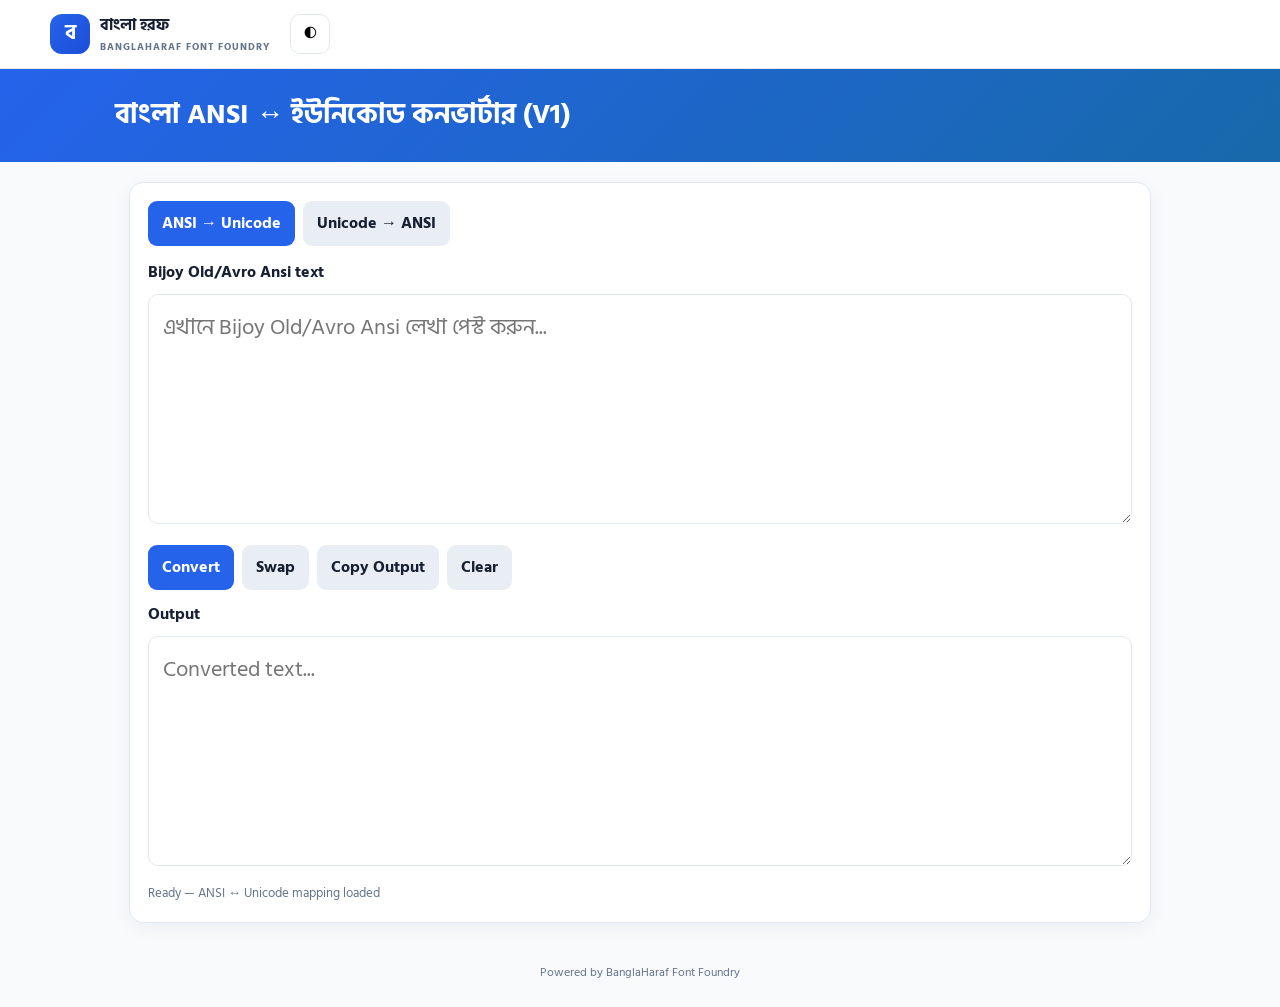
<file: Bangla_ANSI_Unicode_Converter_v1.html>
<!doctype html>
<html lang="bn">
<head>
<meta charset="utf-8">
<meta name="viewport" content="width=device-width,initial-scale=1">
<title>Bangla ANSI ↔ Unicode Converter</title>
<link rel="preconnect" href="https://fonts.googleapis.com">
<link rel="preconnect" href="https://fonts.gstatic.com" crossorigin>
<link href="https://fonts.googleapis.com/css2?family=Hind+Siliguri:wght@300;400;500;600;700&display=swap" rel="stylesheet">
<style>
/* =========================================================
   HEADER & GLOBAL THEME STYLES (FROM INDEX.HTML)
   ========================================================= */
:root{
  --primary:#2563eb;
  --primary-dark:#1d4ed8;
  --accent:#60a5fa;
  --text:#172033;
  --muted:#64748b;
  --bg:#f8fafc;
  --card:#ffffff;
  --border:#e2e8f0;
  --dark:#0f172a;
  --dark-card:#1e293b;
  --radius:16px;
  --max-width:1180px;
}

*{box-sizing:border-box}
body{
  margin:0;
  font-family: "Hind Siliguri", sans-serif;
  font-weight: 400;
  color:var(--text);
  background:var(--bg);
  line-height:1.6;
}
button,input,textarea,select{font:inherit}
button{cursor:pointer}
a{color:inherit;text-decoration:none}

.container{
  width:min(var(--max-width),calc(100% - 32px));
  margin:auto;
}

/* Header */
.header{
  position:sticky;
  top:0;
  z-index:20;
  background:rgba(255,255,255,.96);
  border-bottom:1px solid var(--border);
}
.header-inner{
  min-height:68px;
  display:flex;
  align-items:center;
  gap:20px;
}
.logo{
  display:flex;
  align-items:center;
  gap:10px;
  font-weight:800;
  white-space:nowrap;
}
.logo-mark{
  width:40px;height:40px;
  display:grid;place-items:center;
  border-radius:12px;
  color:white;
  background:linear-gradient(135deg,var(--primary),var(--primary-dark));
  font-size:21px;
}
.logo small{
  display:block;
  color:var(--muted);
  font-size:10px;
  letter-spacing:1px;
}
.header-search{flex:1;max-width:420px;margin:auto}
.header-search input{width:100%}
.nav{display:flex;gap:8px}
.nav button, .nav a{
  border:0;background:none;padding:9px 10px;
  color:var(--muted);font-weight:700;
  display:inline-block;
}
.nav button.active, .nav a.active, .nav button:hover, .nav a:hover{color:var(--primary)}
.nav-converter{
  display:flex;
  align-items:center;
  padding:9px 10px;
  color:var(--muted);
  font-weight:700;
}
.nav-converter:hover{color:var(--primary)}

.nav-converter-mobile{
  flex:1;
  border:0;
  background:none;
  padding:10px 5px;
  font-size:11px;
  font-weight:800;
  color:var(--muted);
  text-align:center;
}
.nav-converter-mobile:hover{color:var(--primary)}

.theme-btn{
  border:1px solid var(--border);
  background:var(--card);
  border-radius:10px;
  width:40px;height:40px;
}

/* Mobile Nav */
.mobile-nav{display:none}
@media(max-width:850px){
  .header-inner{flex-wrap:wrap;padding:10px 0}
  .header-search{order:3;flex-basis:100%;max-width:none}
  .nav{display:none}
  .mobile-nav{
    display:flex;
    position:sticky;
    top:68px;
    z-index:15;
    background:white;
    border-bottom:1px solid var(--border);
  }
  body.dark .mobile-nav{background:#0f172a}
  .mobile-nav button, .mobile-nav a{
    flex:1;border:0;background:none;padding:10px 5px;
    font-size:11px;font-weight:800;color:var(--muted);
    text-align:center;
  }
  .mobile-nav button.active, .mobile-nav a.active{color:var(--primary)}
  .nav-converter-mobile{display:block}
}

/* Dark mode */
body.dark{
  --text:#e5e7eb;
  --muted:#94a3b8;
  --bg:#0b1120;
  --card:#172033;
  --border:#334155;
}
body.dark .header{background:rgba(15,23,42,.97)}
body.dark input,body.dark textarea,body.dark select{background:var(--card);color:var(--text)}

/* =========================================================
   CONVERTER PAGE STYLES (FROM CONVERTER_V1.HTML)
   ========================================================= */
header.converter-header{background:linear-gradient(135deg,#2563eb,#1769aa);color:#fff;padding:24px 16px}
header.converter-header h1{max-width:1050px;margin:0 auto;font-size:28px}
header.converter-header p{max-width:1050px;margin:6px auto 0;opacity:.9}
.wrap{max-width:1050px;margin:20px auto;padding:0 14px}
.card{background:var(--card);border:1px solid var(--border);border-radius:14px;padding:18px;margin-bottom:16px;box-shadow:0 5px 20px #102a430d}
.tabs,.actions{display:flex;gap:8px;flex-wrap:wrap}
.tabs{margin-bottom:14px}
button.btn-action{border:0;border-radius:9px;padding:10px 14px;background:#e9eef5;color:#172033;font-weight:700;cursor:pointer}
button.btn-action.primary{background:var(--primary);color:#fff}
button.btn-action:hover{filter:brightness(.97)}
textarea.converter-text{width:100%;min-height:230px;resize:vertical;border:1px solid var(--border);border-radius:10px;padding:14px;font:22px/1.7 "Hind Siliguri",sans-serif;outline:0}
textarea.converter-text:focus{border-color:var(--primary);box-shadow:0 0 0 3px #1769aa20}
.label{font-weight:700;margin:8px 0}
.status{font-size:13px;color:var(--muted);margin-top:9px}
.note{font-size:13px;color:var(--muted);line-height:1.6}
footer{text-align:center;color:var(--muted);font-size:12px;padding:20px 0 25px}
</style>
</head>
<body>

<!-- Transparent Site Header from index.html -->
<header class="header">
  <div class="container header-inner">
    <a class="logo" href="index.html">
      <span class="logo-mark">ব</span>
      <span>বাংলা হরফ<small>BANGLAHARAF FONT FOUNDRY</small></span>
    </a>

    <button class="theme-btn" onclick="toggleTheme()" title="Dark / Light">◐</button>
  </div>
</header>

<!-- Converter Page Banner -->
<header class="converter-header">
  <h1>বাংলা ANSI ↔ ইউনিকোড কনভার্টার (V1)</h1>
</header>

<main class="wrap">
  <section class="card">
    <div class="tabs">
      <button id="a2u" class="btn-action primary">ANSI → Unicode</button>
      <button id="u2a" class="btn-action">Unicode → ANSI</button>
    </div>
    <div class="label" id="inputLabel">Perfect Typist text</div>
    <textarea id="input" class="converter-text" spellcheck="false" placeholder="এখানে Bijoy Old/Avro Ansi লেখা পেস্ট করুন..."></textarea>
    
    <div class="actions" style="margin:12px 0">
      <button class="btn-action primary" id="convert">Convert</button>
      <button class="btn-action" id="swap">Swap</button>
      <button class="btn-action" id="copy">Copy Output</button>
      <button class="btn-action" id="clear">Clear</button>
    </div>
    
    <div class="label">Output</div>
    <textarea id="output" class="converter-text" readonly spellcheck="false" placeholder="Converted text..."></textarea>
    <div class="status" id="status">Ready — ANSI ↔ Unicode mapping loaded</div>
  </section>
</main>

<footer>Powered by BanglaHaraf Font Foundry</footer>

<script>
"use strict";
const ANSI_TO_UNICODE = [["0","০"],["1","১"],["2","২"],["3","৩"],["4","৪"],["5","৫"],["6","৬"],["7","৭"],["8","৮"],["9","৯"],["i¨","র‌্য"],["ª¨","্র্য"],["²","ক্ষ্ম"],["°","ক্ক"],["±","ক্ট"],["³¡","ক্ত্ব"],["³","ক্ত"],["K¡","ক্ব"],["¯Œ","স্ক্র"],["µ","ক্র"],["¯‹¬","স্ক্ল"],["K¬","ক্ল"],["Kè","ক্ন"],["´","ক্ম"],["¶è","ক্ষ্ণ"],["¶¡","ক্ষ্ব"],["•¶","ঙ্ক্ষ"],["¶","ক্ষ"],["·","ক্স"],["L¡","খ্ব"],["¸","গু"],["º","গ্দ"],["M¦","গ্ব"],["»","গ্ধ"],["Mœ","গ্ন"],["M¥","গ্ম"],["M­","গ্ল"],["N¡","ঘ্ব"],["Nœ","ঘ্ন"],["¼","ঙ্ক"],["•g","ঙ্ম"],["•L","ঙ্খ"],["½","ঙ্গ"],["•N","ঙ্ঘ"],["•","ক্স"],["”Q¡","চ্ছ্ব"],["”Q¦","চ্ছ্ব"],["”P","চ্চ"],["”Q","চ্ছ"],["”T","চ্ঞ"],["Q¡","ছ্ব"],["¾¡","জ্জ্ব"],["¾","জ্জ"],["À","জ্ঝ"],["Á","জ্ঞ"],["R¡","জ্ব"],["Â","ঞ্চ"],["Ã","ঞ্ছ"],["Ä","ঞ্জ"],["Å","ঞ্ঝ"],["Æ","ট্ট"],["U¡","ট্ব"],["U¥","ট্ম"],["Ç","ড্ড"],["È","ণ্ট"],["É","ণ্ঠ"],["−","ণ্ঢ"],["Yœ","ণ্ণ"],["Y¥","ণ্ম"],["Ý","ন্স"],["Ê","ণ্ড"],["š‘","ন্তু"],["Y\\^","ণ্ব"],["Ë¡","ত্ত্ব"],["Ë","ত্ত"],["Ì","ত্থ"],["Zœ","ত্ন"],["Í","ত্ম"],["Z¬","ত্ল"],["š—¡","ন্ত্ব"],["¯—¡","স্ত্ব"],["Z¡","ত্ব"],["Î","ত্র"],["_­","থ্ল"],["_¡","থ্ব"],["›Ø","ন্দ্ব"],["˜M","দ্গ"],["˜N","দ্ঘ"],["Ï¡","দ্দ্ব"],["Ï","দ্দ"],["×¡","দ্ধ্ব"],["×","দ্ধ"],["`œ","দ্ন"],["Ø","দ্ব"],["™£","দ্ভ্র"],["™¢","দ্ভ"],["Ù","দ্ম"],["aœ","ধ্ন"],["aŸ","ধ্ব"],["a¥","ধ্ম"],["›U","ন্ট"],["Ú","ন্ঠ"],["Û","ন্ড"],["šÍ","ন্ত"],["š—","ন্ত"],["š¿","ন্ত্র"],["š’","ন্থ"],["›`","ন্দ"],["Ü","ন্ধ"],["bœ","ন্ন"],["š\\^","ন্ব"],["b¥","ন্ম"],["Þ","প্ট"],["ß","প্ত"],["cœ","প্ন"],["à","প্প"],["c¥","প্ম"],["c­","প্ল"],["á","প্স"],["d¬","ফ্ল"],["â","ব্জ"],["ã","ব্দ"],["ä","ব্ধ"],["eŸ","ব্ব"],["e­","ব্ল"],["f¬","ভ্ল"],["å","ভ্র"],["æ","ম্ন"],["¤ú","ম্প"],["¤c","ম্প"],["ç","ম্ফ"],["®\\^","ষ্ব"],["¤\\^","ম্ব"],["¤¢","ম্ভ"],["¤£","ম্ভ্র"],["¤§","ম্ম"],["¤ª","ম্র"],["¤­","ম্ল"],["¤¬","ম্ল"],["é","ল্ক"],["ê","ল্গ"],["ë","ল্ট"],["ì","ল্ড"],["í","ল্প"],["î","ল্ফ"],["j¦","ল্ব"],["j¥","ল্ম"],["j­","ল্ল"],["ï","শু"],["ð","শ্চ"],["ñ","শ্ছ"],["kœ","শ্ন"],["k¦","শ্ব"],["k\\^","শ্ব"],["k¥","শ্ম"],["k­","শ্ল"],["®‹","ষ্ক"],["®Œ","ষ্ক্র"],["ó","ষ্ট"],["ô","ষ্ঠ"],["ò","ষ্ণ"],["®ú","ষ্প"],["®c","ষ্প"],["õ","ষ্ফ"],["®§","ষ্ম"],["®ª","ষ্র"],["¯‹","স্ক"],["÷","স্ট"],["ö","স্খ"],["¯—","স্ত"],["¯Í","স্ত"],["¯‘","স্তু"],["¯¿","স্ত্র"],["¯’","স্থ"],["ø","স্ন"],["¯ú","স্প"],["¯c","স্প"],["ù","স্ফ"],["¯^","স্ব"],["¯§","স্ম"],["¯ª","স্র"],["¯­","স্ল"],["¯¬","স্ল"],["û","হু"],["nè","হ্ণ"],["nŸ","হ্ব"],["ý","হ্ন"],["þ","হ্ম"],["n¬","হ্ল"],["ü","হৃ"],["ÿ","ড়্গ"],["©","র্"],["Av","আ"],["A","অ"],["B","ই"],["C","ঈ"],["D","উ"],["E","ঊ"],["F","ঋ"],["G","এ"],["H","ঐ"],["I","ও"],["J","ঔ"],["K","ক"],["L","খ"],["M","গ"],["N","ঘ"],["O","ঙ"],["P","চ"],["Q","ছ"],["R","জ"],["S","ঝ"],["T","ঞ"],["U","ট"],["V","ঠ"],["W","ড"],["X","ঢ"],["Y","ণ"],["Z","ত"],["_","থ"],["`","দ"],["a","ধ"],["b","ন"],["c","প"],["d","ফ"],["e","ব"],["f","ভ"],["g","ম"],["h","য"],["i","র"],["j","ল"],["k","শ"],["l","ষ"],["m","স"],["n","হ"],["o","ড়"],["p","ঢ়"],["q","য়"],["r","ৎ"],["\\$","৳"],["<<","঍"],[">>","঎"],["v","া"],["w","ি"],["x","ী"],["y","ু"],["z","ু"],["~","ূ"],["‚","ূ"],["ƒ","ূ"],["„","ৃ"],["“","ু"],["‡","ে"],["†","ে"],["‰","ৈ"],["ˆ","ৈ"],["Š","ৗ"],["Ð","-"],["Ô","‘"],["Õ","’"],["\\|","।"],["\\\\","॥"],["Ò","“"],["Ó","”"],["s","ং"],["t","ঃ"],["u","ঁ"],["ª","্র"],["Ö","্র"],["«","্র"],["¨","্য"],["¦","্ব"],["¡","্ব"],["¬","্ল"],["­","্ল"],["è","্ন"],["œ","্ন"],["\\&","্"],["…","ৃ"]];
const UNICODE_TO_ANSI = [["।","|"],["॥","\\"],["‘","Ô"],["’","Õ"],["“","Ò"],["”","Ó"],["্র্য","ª¨"],["র‌্য","i¨"],["ড়","o"],["ঢ়","p"],["য়","q"],["ক্ষ্ব","¶¡"],["ক্ষ্ম","²"],["ক্ষ্ণ","¶è"],["ক্ক","°"],["ক্ট","±"],["ক্ত্ব","³¡"],["ক্ত","³"],["ক্ব","K¡"],["ঙ্ক্র","¼«"],["স্ক্র","¯Œ"],["ষ্ক্র","®Œ"],["ক্র","µ"],["স্ক্ল","¯‹¬"],["ক্ল","K¬"],["ক্ন","Kè"],["ক্ম","´"],["ঙ্ক্ষ","•¶"],["ক্ষ","¶"],["ক্স","·"],["খ্ব","L¡"],["ঙ্গ","½"],["দ্গ","˜M"],["ল্গ","ê"],["ড়্গ","ÿ"],["গু","¸"],["গ্ব","M¦"],["গ্ধ","»"],["গ্দ","º"],["গ্ন","Mœ"],["গ্ম","M¥"],["গ্ল","M¬"],["ঘ্ব","N¡"],["ঘ্ন","Nœ"],["ঙ্ক","¼"],["ঙ্ম","•g"],["ঙ্খ","•L"],["ঙ্ঘ","•N"],["চ্ছ্ব","”Q¡"],["চ্চ","”P"],["চ্ছ","”Q"],["ছ্ব","Q¡"],["চ্ঞ","”T"],["জ়","R"],["জ্জ্ব","¾¡"],["জ্জ","¾"],["জ্ঝ","À"],["জ্ঞ","Á"],["জ্ব","R¡"],["ঞ্চ","Â"],["ঞ্ছ","Ã"],["ঞ্জ","Ä"],["ঞ্ঝ","Å"],["ট্ট","Æ"],["ট্ব","U¡"],["ট্ম","U¥"],["ড্ড","Ç"],["ণ্ট","È"],["ণ্ঠ","É"],["ণ্ঢ","−"],["ণ্ণ","Yœ"],["ণ্ম","Y¥"],["ন্স","Ý"],["ণ্ড","Ê"],["ন্তু","š‘"],["ণ্ব","Y^"],["ত্ত্ব","Ë¡"],["ত্ত","Ë"],["ত্থ","Ì"],["ত্ন","Zœ"],["ত্ম","Í"],["ত্ল","Z¬"],["ন্ত্ব","š—¡"],["স্ত্ব","¯—¡"],["ত্ব","Z¡"],["থ্ল","_¬"],["থ্ব","_¡"],["দ্ঘ","˜N"],["দ্দ্ব","Ï¡"],["দ্দ","Ï"],["দ্ধ্ব","×¡"],["দ্ধ","×"],["দ্ন","`œ"],["ন্দ্ব","›Ø"],["দ্ব","Ø"],["দ্ভ্র","™£"],["দ্ভ","™¢"],["দ্ম","Ù"],["ধ্ন","aœ"],["ধ্ব","aŸ"],["ধ্ম","a¥"],["ন্ট","›U"],["ন্ঠ","Ú"],["ন্ড","Û"],["ন্ত্র","š¿"],["ন্ত","š—"],["স্ত্র","¯¿"],["ত্র","Î"],["ন্থ","š’"],["ন্দ","›`"],["ন্ধ","Ü"],["ন্ন","bœ"],["ন্ব","š^"],["ন্ম","b¥"],["প্ট","Þ"],["প্ত","ß"],["প্ন","cœ"],["প্প","à"],["প্ম","c¥"],["প্ল","c¬"],["প্স","á"],["ফ্ল","d¬"],["ব্জ","â"],["ব্দ","ã"],["ব্ধ","ä"],["ব্ব","eŸ"],["ব্ল","e¬"],["ম্ভ্র","¤£"],["ভ্র","å"],["ভ্ল","f¬"],["ম্ন","æ"],["ম্প","¤ú"],["ম্ফ","ç"],["ম্ব","¤^"],["ম্ভ","¤¢"],["ম্ম","¤§"],["ম্ল","¤¬"],["ল্ক","é"],["ল্ট","ë"],["ল্ড","ì"],["ল্প","í"],["ল্ফ","î"],["ল্ব","j¦"],["ল্ম","j¥"],["ল্ল","j¬"],["শু","ï"],["শ্চ","ð"],["শ্ছ","ñ"],["শ্ন","kœ"],["শ্ব","k¦"],["শ্ম","k¥"],["শ্ল","k¬"],["ষ্ক","®‹"],["ষ্ব","®^"],["ষ্ট","ó"],["ষ্ঠ","ô"],["ষ্ণ","ò"],["ষ্প","®ú"],["ষ্ফ","õ"],["ষ্ম","®§"],["স্ক","¯‹"],["স্ট","÷"],["স্খ","ö"],["স্তু","¯‘"],["স্ত","¯—"],["স্থ","¯’"],["স্ন","ø"],["স্প","¯ú"],["স্ফ","ù"],["স্ব","¯^"],["স্ম","¯§"],["স্ল","¯¬"],["হু","û"],["হ্ণ","nè"],["হ্ব","nŸ"],["হ্ন","ý"],["হ্ম","þ"],["হ্ল","n¬"],["হৃ","ü"],["র্","©"],["্র","ª"],["্য","¨"],["্ব","¡"],["্ল","¬"],["্ন","œ"],["্","&"],["আ","Av"],["অ","A"],["ই","B"],["ঈ","C"],["উ","D"],["ঊ","E"],["ঋ","F"],["এ","G"],["ঐ","H"],["ও","I"],["ঔ","J"],["ক","K"],["খ","L"],["গ","M"],["ঘ","N"],["ঙ","O"],["চ","P"],["ছ","Q"],["জ","R"],["ঝ","S"],["ঞ","T"],["ট","U"],["ঠ","V"],["ড","W"],["ঢ","X"],["ণ","Y"],["ত","Z"],["থ","_"],["দ","`"],["ধ","a"],["ন","b"],["প","c"],["ফ","d"],["ব","e"],["ভ","f"],["ম","g"],["য","h"],["র","i"],["ল","j"],["শ","k"],["ষ","l"],["স","m"],["হ","n"],["ড়","o"],["ঢ়","p"],["য়","q"],["ৎ","r"],["৳","$"],["঍","<<"],["঎",">>"],["০","0"],["১","1"],["২","2"],["৩","3"],["৪","4"],["৫","5"],["৬","6"],["৭","7"],["৮","8"],["৯","9"],["া","v"],["ি","w"],["ী","x"],["ু","y"],["ূ","~"],["ৃ","„"],["ে","‡"],["ৈ","‰"],["ৗ","Š"],["ং","s"],["ঃ","t"],["ঁ","u"]];

const PRE_KAR = new Set(["ি","ৈ","ে"]);
const POST_KAR = new Set(["া","ো","ৌ","ৗ","ু","ূ","ী","ৃ"]);
const KAR = new Set([...PRE_KAR,...POST_KAR]);
const BANJONBORNO = new Set("কখগঘঙচছজঝঞটঠডঢণতথদধনপফবভমশষসহযরলয়ৎ".split(""));
const NUKTA = new Set(["ং","ঃ","ঁ"]);
const HALANT = "্";
const SPACE = new Set([" ","\t","\n","\r"]);

function isPreKar(c){return PRE_KAR.has(c)}
function isPostKar(c){return POST_KAR.has(c)}
function isKar(c){return KAR.has(c)}
function isBanjonborno(c){return BANJONBORNO.has(c)}
function isNukta(c){return NUKTA.has(c)}
function isHalant(c){return c===HALANT}
function isSpace(c){return SPACE.has(c)}

function rearrangeUnicodeConvertedText(text){
  for(let i=0;i<text.length;i++){
    if(i>0 && text.charAt(i)===HALANT && (isKar(text.charAt(i-1)) || isNukta(text.charAt(i-1))) && i<text.length-1){
      text=text.substring(0,i-1)+text.charAt(i)+text.charAt(i+1)+text.charAt(i-1)+text.substring(i+2);
    }
    if(i>0 && i<text.length-1 && text.charAt(i)===HALANT && text.charAt(i-1)==="র" && text.charAt(i-2)!==HALANT && isKar(text.charAt(i+1))){
      text=text.substring(0,i-1)+text.charAt(i+1)+text.charAt(i-1)+text.charAt(i)+text.substring(i+2);
    }
    if(i<text.length-1 && text.charAt(i)==="র" && isHalant(text.charAt(i+1)) && !isHalant(text.charAt(i-1))){
      let distance=1;
      while(true){
        if(i-distance<0) break;
        if(isBanjonborno(text.charAt(i-distance)) && isHalant(text.charAt(i-distance-1))){distance+=2;}
        else if(distance===1 && isKar(text.charAt(i-distance))){distance++;}
        else break;
      }
      text=text.substring(0,i-distance)+text.charAt(i)+text.charAt(i+1)+text.substring(i-distance,i)+text.substring(i+2);
      i+=1;
      continue;
    }
    if(i<text.length-1 && isPreKar(text.charAt(i)) && !isSpace(text.charAt(i+1))){
      let distance=1;
      while(isBanjonborno(text.charAt(i+distance))){
        if(isHalant(text.charAt(i+distance+1))) distance+=2;
        else break;
      }
      let rebuilt=text.substring(0,i);
      rebuilt+=text.substring(i+1,i+distance+1);
      let extra=0;
      if(text.charAt(i)==="ে" && text.charAt(i+distance+1)==="ো"){rebuilt+="া";extra=1;}
      else if(text.charAt(i)==="ে" && text.charAt(i+distance+1)==="ৌ"){rebuilt+="ৗ";extra=1;}
      else rebuilt+=text.charAt(i);
      rebuilt+=text.substring(i+distance+extra+1);
      text=rebuilt;
      i+=distance;
    }
    if(i<text.length-1 && text.charAt(i)==="ঁ" && isPostKar(text.charAt(i+1))){
      text=text.substring(0,i)+text.charAt(i+1)+text.charAt(i)+text.substring(i+2);
    }
  }
  return text;
}

function rearrangeUnicodeText(text){
  let boundary=0;
  for(let i=0;i<text.length;i++){
    if(i<text.length && isPreKar(text.charAt(i))){
      let distance=1;
      while(isBanjonborno(text.charAt(i-distance))){
        if(i-distance<0 || i-distance<=boundary) break;
        if(isHalant(text.charAt(i-distance-1))) distance+=2;
        else break;
      }
      text=text.substring(0,i-distance)+text.charAt(i)+text.substring(i-distance,i)+text.substring(i+1);
      boundary=i+1;
      i=boundary-1;
      continue;
    }
    if(i<text.length-1 && isHalant(text.charAt(i)) && text.charAt(i-1)==="র" && !isHalant(text.charAt(i-2))){
      let distance=1, preKarExtra=0;
      while(true){
        if(isBanjonborno(text.charAt(i+distance)) && isHalant(text.charAt(i+distance+1))) distance+=2;
        else if(isBanjonborno(text.charAt(i+distance)) && isPreKar(text.charAt(i+distance+1))){preKarExtra=1;break;}
        else break;
      }
      text=text.substring(0,i-1)+text.substring(i+distance+1,i+distance+preKarExtra+1)+text.substring(i+1,i+distance+1)+text.charAt(i-1)+text.charAt(i)+text.substring(i+distance+preKarExtra+1);
      i+=distance+preKarExtra;
      boundary=i+1;
      continue;
    }
  }
  return text;
}

function replaceMap(text,pairs){
  const buckets = new Map();
  for(const [key,value] of pairs){
    if(!key || key === " ") continue;
    const first = key.charAt(0);
    if(!buckets.has(first)) buckets.set(first,[]);
    if(!buckets.get(first).some(item => item[0] === key)){
      buckets.get(first).push([key,value]);
    }
  }
  for(const list of buckets.values()){
    list.sort((a,b)=>b[0].length-a[0].length);
  }

  let out = "";
  for(let i=0;i<text.length;){
    const candidates = buckets.get(text.charAt(i));
    let matched = false;
    if(candidates){
      for(const [key,value] of candidates){
        if(text.startsWith(key,i)){
          out += value;
          i += key.length;
          matched = true;
          break;
        }
      }
    }
    if(!matched){
      out += text.charAt(i);
      i++;
    }
  }
  return out;
}

function htmlSafeToUnicode(text){
  const re=/&#([0-9A-Fa-f]{4});/;
  let m=re.exec(text);
  while(m!==null){text=text.replace(new RegExp("&#"+m[1]+";","g"),String.fromCharCode(parseInt(m[1],16)));m=re.exec(text)}
  return text;
}

function decomposeBengali(text){
  return text
    .replace(/ো/g,"ো")
    .replace(/ৌ/g,"ৌ")
    .replace(/ড়/g,"ড\u09BC")
    .replace(/ঢ়/g,"ঢ\u09BC")
    .replace(/য়/g,"য\u09BC");
}

function convertAnsiToUnicode(text){
  text=replaceMap(text,ANSI_TO_UNICODE);
  text=rearrangeUnicodeConvertedText(text);
  return text.replace(/অা/g,"আ");
}

function convertUnicodeToAnsi(text){
  text=htmlSafeToUnicode(text);
  text=decomposeBengali(text);
  text=text.replace(/ড\u09BC/g,"ড়").replace(/ঢ\u09BC/g,"ঢ়");
  text=text.replace(/&#([0-9A-Fa-f]{4});/g,(_,hex)=>String.fromCharCode(parseInt(hex,16)));
  text=decomposeBengali(text);
  text=text.replace(/ড\u09BC/g,"ড়").replace(/ঢ\u09BC/g,"ঢ়").replace(/য\u09BC/g,"য়");
  text=rearrangeUnicodeText(text);
  return replaceMap(text,UNICODE_TO_ANSI);
}

let mode="a2u";
const input=document.getElementById("input"), output=document.getElementById("output"), status=document.getElementById("status");

function updateMode(){
  document.getElementById("a2u").classList.toggle("primary",mode==="a2u");
  document.getElementById("u2a").classList.toggle("primary",mode==="u2a");
  document.getElementById("inputLabel").textContent=mode==="a2u"?"Bijoy Old/Avro Ansi text":"Unicode Bengali text";
  input.placeholder=mode==="a2u"?"এখানে Bijoy Old/Avro Ansi লেখা পেস্ট করুন...":"এখানে Unicode বাংলা লেখা পেস্ট করুন...";
}

document.getElementById("a2u").onclick=()=>{mode="a2u";updateMode()};
document.getElementById("u2a").onclick=()=>{mode="u2a";updateMode()};
document.getElementById("convert").onclick=()=>{output.value=mode==="a2u"?convertAnsiToUnicode(input.value):convertUnicodeToAnsi(input.value);status.textContent="Converted."};
document.getElementById("swap").onclick=()=>{let t=input.value;input.value=output.value;output.value=t;mode=mode==="a2u"?"u2a":"a2u";updateMode()};
document.getElementById("copy").onclick=async()=>{if(!output.value)return;try{await navigator.clipboard.writeText(output.value)}catch(_){output.select();document.execCommand("copy")}status.textContent="Output copied."};
document.getElementById("clear").onclick=()=>{input.value="";output.value="";status.textContent="Cleared."};

/* Theme Toggle Helper */
function toggleTheme(){
  document.body.classList.toggle("dark");
  localStorage.setItem("fontHubTheme", document.body.classList.contains("dark") ? "dark" : "light");
}

document.addEventListener("DOMContentLoaded", () => {
  if (localStorage.getItem("fontHubTheme") === "dark") {
    document.body.classList.add("dark");
  }
  updateMode();
});
</script>
</body>
</html>
</file>
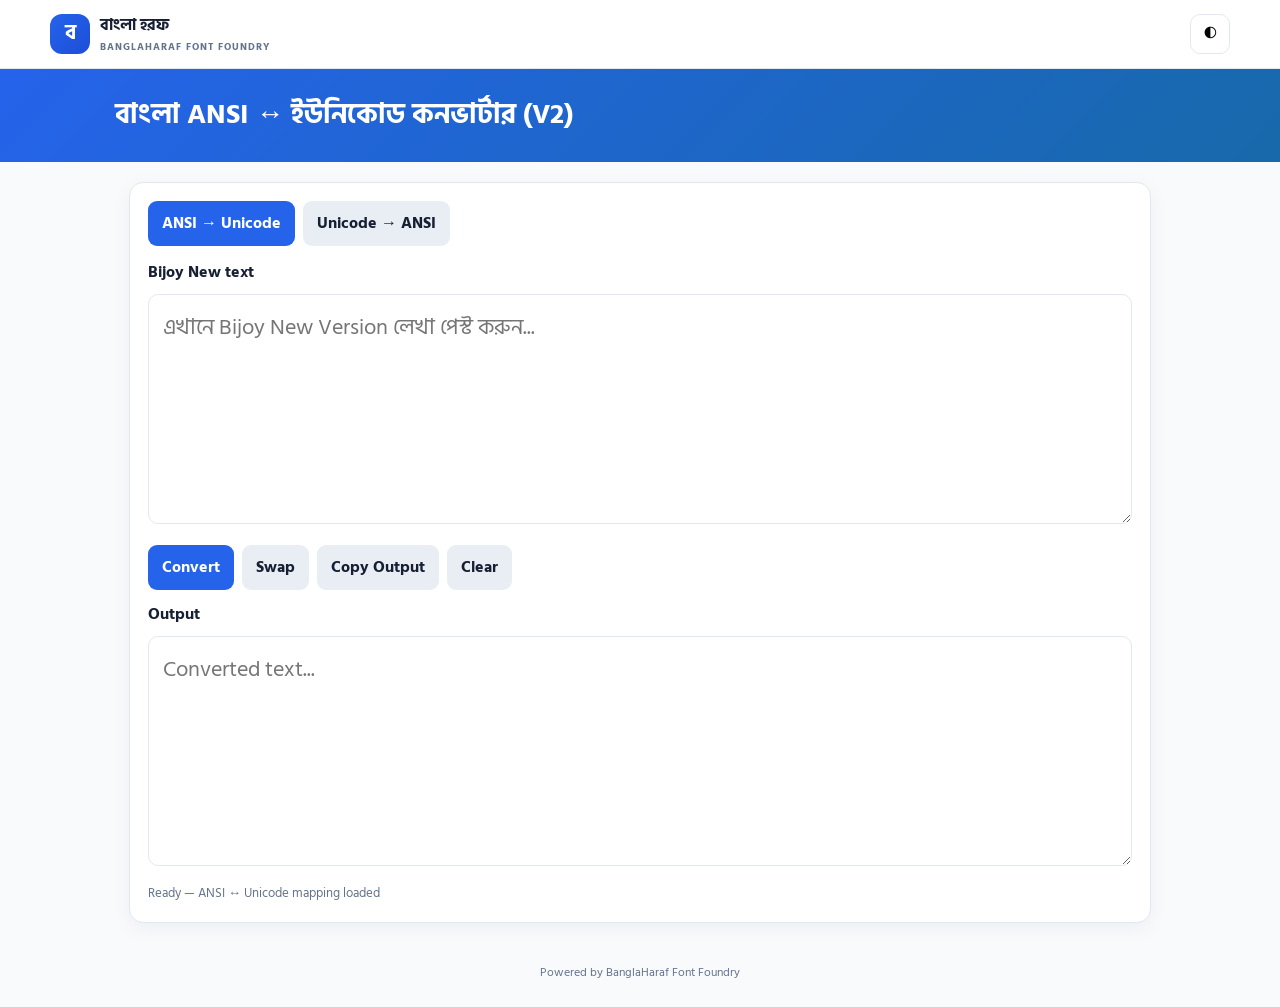
<file: Bangla_ANSI_Unicode_Converter_v2.html>
<!doctype html>
<html lang="bn">
<head>
<meta charset="utf-8">
<meta name="viewport" content="width=device-width,initial-scale=1">
<meta name="description" content="font converter tool online, bijoy to unicode font converter, ansi to Unicode converter online, SutonnyMJ to Unicode, Stm to Unicode Convert, Soumili Bangla Font to Unicode Font, Top Type to Unicode, Samit Bangla to Unicode, Srv bangla font to Unicode, Adarshalipi Font to Unicode Convert, Perfect Typist to Unicode Converter, BanglWord Font to Unicode converter, Prashika font unicode converter, Online free converter tool, Convert ANSI file to Unicode, FREE ANSI to Unicode Converter online">
<title>Bangla ANSI ↔ Unicode Converter</title>
<link rel="preconnect" href="https://fonts.googleapis.com">
<link rel="preconnect" href="https://fonts.gstatic.com" crossorigin>
<link href="https://fonts.googleapis.com/css2?family=Hind+Siliguri:wght@300;400;500;600;700&display=swap" rel="stylesheet">
<style>
/* =========================================================
   HEADER & GLOBAL THEME STYLES
   ========================================================= */
:root{
  --primary:#2563eb;
  --primary-dark:#1d4ed8;
  --accent:#60a5fa;
  --text:#172033;
  --muted:#64748b;
  --bg:#f8fafc;
  --card:#ffffff;
  --border:#e2e8f0;
  --dark:#0f172a;
  --dark-card:#1e293b;
  --radius:16px;
  --max-width:1180px;
}

*{box-sizing:border-box}
body{
  margin:0;
  font-family: "Hind Siliguri", sans-serif;
  font-weight: 400;
  color:var(--text);
  background:var(--bg);
  line-height:1.6;
}
button,input,textarea,select{font:inherit}
button{cursor:pointer}
a{color:inherit;text-decoration:none}

.container{
  width:min(var(--max-width),calc(100% - 32px));
  margin:auto;
}

/* Header */
.header{
  position:sticky;
  top:0;
  z-index:20;
  background:rgba(255,255,255,.96);
  border-bottom:1px solid var(--border);
}
.header-inner{
  min-height:68px;
  display:flex;
  align-items:center;
  justify-content:space-between;
}
.logo{
  display:flex;
  align-items:center;
  gap:10px;
  font-weight:800;
  white-space:nowrap;
}
.logo-mark{
  width:40px;height:40px;
  display:grid;place-items:center;
  border-radius:12px;
  color:white;
  background:linear-gradient(135deg,var(--primary),var(--primary-dark));
  font-size:21px;
}
.logo small{
  display:block;
  color:var(--muted);
  font-size:10px;
  letter-spacing:1px;
}

.theme-btn{
  border:1px solid var(--border);
  background:var(--card);
  border-radius:10px;
  width:40px;height:40px;
}

/* Dark mode */
body.dark{
  --text:#e5e7eb;
  --muted:#94a3b8;
  --bg:#0b1120;
  --card:#172033;
  --border:#334155;
}
body.dark .header{background:rgba(15,23,42,.97)}
body.dark input,body.dark textarea,body.dark select{background:var(--card);color:var(--text)}

/* =========================================================
   CONVERTER PAGE STYLES
   ========================================================= */
header.converter-header{background:linear-gradient(135deg,#2563eb,#1769aa);color:#fff;padding:24px 16px}
header.converter-header h1{max-width:1050px;margin:0 auto;font-size:28px}
header.converter-header p{max-width:1050px;margin:6px auto 0;opacity:.9}
.wrap{max-width:1050px;margin:20px auto;padding:0 14px}
.card{background:var(--card);border:1px solid var(--border);border-radius:14px;padding:18px;margin-bottom:16px;box-shadow:0 5px 20px #102a430d}
.tabs,.actions{display:flex;gap:8px;flex-wrap:wrap}
.tabs{margin-bottom:14px}
button.btn-action{border:0;border-radius:9px;padding:10px 14px;background:#e9eef5;color:#172033;font-weight:700;cursor:pointer}
button.btn-action.primary{background:var(--primary);color:#fff}
button.btn-action:hover{filter:brightness(.97)}
textarea.converter-text{width:100%;min-height:230px;resize:vertical;border:1px solid var(--border);border-radius:10px;padding:14px;font:22px/1.7 "Hind Siliguri",sans-serif;outline:0}
textarea.converter-text:focus{border-color:var(--primary);box-shadow:0 0 0 3px #1769aa20}
.label{font-weight:700;margin:8px 0}
.status{font-size:13px;color:var(--muted);margin-top:9px}
.note{font-size:13px;color:var(--muted);line-height:1.6}
footer{text-align:center;color:var(--muted);font-size:12px;padding:20px 0 25px}
</style>
</head>
<body>

<!-- Transparent Site Header (Only Logo & Dark Mode Toggle) -->
<header class="header">
  <div class="container header-inner">
    <a class="logo" href="index.html">
      <span class="logo-mark">ব</span>
      <span>বাংলা হরফ<small>BANGLAHARAF FONT FOUNDRY</small></span>
    </a>

    <button class="theme-btn" onclick="toggleTheme()" title="Dark / Light">◐</button>
  </div>
</header>

<!-- Converter Page Banner -->
<header class="converter-header">
  <h1>বাংলা ANSI ↔ ইউনিকোড কনভার্টার (V2)</h1>
</header>

<main class="wrap">
  <section class="card">
    <div class="tabs">
      <button id="a2u" class="btn-action primary">ANSI → Unicode</button>
      <button id="u2a" class="btn-action">Unicode → ANSI</button>
    </div>
    <div class="label" id="inputLabel">Perfect Typist text</div>
    <textarea id="input" class="converter-text" spellcheck="false" placeholder="এখানে Bijoy New লেখা পেস্ট করুন..."></textarea>
    
    <div class="actions" style="margin:12px 0">
      <button class="btn-action primary" id="convert">Convert</button>
      <button class="btn-action" id="swap">Swap</button>
      <button class="btn-action" id="copy">Copy Output</button>
      <button class="btn-action" id="clear">Clear</button>
    </div>
    
    <div class="label">Output</div>
    <textarea id="output" class="converter-text" readonly spellcheck="false" placeholder="Converted text..."></textarea>
    <div class="status" id="status">Ready — ANSI ↔ Unicode mapping loaded</div>
  </section>
</main>

<footer>Powered by BanglaHaraf Font Foundry</footer>

<script>
"use strict";
const ANSI_TO_UNICODE = [["0","০"],["1","১"],["2","২"],["3","৩"],["4","৪"],["5","৫"],["6","৬"],["7","৭"],["8","৮"],["9","৯"],["i¨","র‌্য"],["ª¨","্র্য"],["²","ক্ষ্ম"],["°","ক্ক"],["±","ক্ট"],["³¡","ক্ত্ব"],["³","ক্ত"],["K¡","ক্ব"],["¯Œ","স্ক্র"],["µ","ক্র"],["¯‹¬","স্ক্ল"],["K¬","ক্ল"],["Kè","ক্ন"],["´","ক্ম"],["ÿ¡","ক্ষ্ব"],["ÿè","ক্ষ্ণ"],["•ÿ","ঙ্ক্ষ"],["ÿ","ক্ষ"],["·","ক্স"],["L¡","খ্ব"],["¸","গু"],["º","গ্দ"],["»","গ্ধ"],["Mœ","গ্ন"],["M¦","গ্ব"],["M¥","গ্ম"],["Mø","গ্ল"],["N¡","ঘ্ব"],["Nœ","ঘ্ন"],["¼","ঙ্ক"],["•g","ঙ্ম"],["•L","ঙ্খ"],["½","ঙ্গ"],["•N","ঙ্ঘ"],["•","ক্স"],["”Q¡","চ্ছ্ব"],["”Q¦","চ্ছ্ব"],["”P","চ্চ"],["”Q","চ্ছ"],["”T","চ্ঞ"],["Q¡","ছ্ব"],["¾¡","জ্জ্ব"],["¾","জ্জ"],["À","জ্ঝ"],["Á","জ্ঞ"],["R¡","জ্ব"],["Â","ঞ্চ"],["Ã","ঞ্ছ"],["Ä","ঞ্জ"],["Å","ঞ্ঝ"],["Æ","ট্ট"],["U¡","ট্ব"],["U¥","ট্ম"],["Ç","ড্ড"],["È","ণ্ট"],["É","ণ্ঠ"],["−","ণ্ঢ"],["Yœ","ণ্ণ"],["Y¥","ণ্ম"],["Ý","ন্স"],["Ð","ণ্ড"],["š‘","ন্তু"],["Y\\^","ণ্ব"],["Ë¡","ত্ত্ব"],["Ë","ত্ত"],["Ì","ত্থ"],["Z¥","ত্ম"],["Zœ","ত্ন"],["šÍ¡","ন্ত্ব"],["¯Í¡","স্ত্ব"],["Z¡","ত্ব"],["Î","ত্র"],["Z¬","ত্ল"],["_ø","থ্ল"],["_¡","থ্ব"],["›Ø","ন্দ"],["˜M","দ্গ"],["˜N","দ্ঘ"],["Ï¡","দ্দ্ব"],["Ï","দ্দ"],["×¡","দ্ধ্ব"],["×","দ্ধ"],["`œ","দ্ন"],["Ø","দ্ব"],["™£","দ্ভ্র"],["™¢","দ্ভ"],["Ù","দ্ম"],["aœ","ধ্ন"],["aŸ","ধ্ব"],["a¥","ধ্ম"],["›U","ন্ট"],["Ú","ন্ঠ"],["Û","ন্ড"],["šÍ","ন্ত"],["š¿","ন্ত্র"],["š’","ন্থ"],["›`","ন্দ"],["Ü","ন্ধ"],["bœ","ন্ন"],["š^","ন্ব"],["b¥","ন্ম"],["Þ","প্ট"],["ß","প্ত"],["cœ","প্ন"],["à","প্প"],["c¥","প্ম"],["cø","প্ল"],["á","প্স"],["d¬","ফ্ল"],["â","ব্জ"],["ã","ব্দ"],["ä","ব্ধ"],["eŸ","ব্ব"],["eø","ব্ল"],["å","ভ্র"],["f¬","ভ্ল"],["¤œ","ম্ন"],["¤ú","ম্প"],["¤c","ম্প"],["ç","ম্ফ"],["®^","ষ্ব"],["¤^","ম্ব"],["¤¢","ম্ভ"],["¤£","ম্ভ্র"],["¤§","ম্ম"],["¤ª","ম্র"],["¤ø","ম্ল"],["¤¬","ম্ল"],["é","ল্ক"],["ê","ল্গ"],["ë","ল্ট"],["ì","ল্ড"],["í","ল্প"],["î","ল্ফ"],["j¦","ল্ব"],["j¥","ল্ম"],["jø","ল্ল"],["ï","শু"],["ð","শ্চ"],["ñ","শ্ছ"],["kœ","শ্ন"],["k¦","শ্ব"],["k\\^","শ্ব"],["k¥","শ্ম"],["kø","শ্ল"],["®‹","ষ্ক"],["®Œ","ষ্ক্র"],["ó","ষ্ট"],["ô","ষ্ঠ"],["ò","ষ্ণ"],["®ú","ষ্প"],["®c","ষ্প"],["õ","ষ্ফ"],["®§","ষ্ম"],["®ª","ষ্র"],["¯‹","স্ক"],["÷","স্ট"],["ö","স্খ"],["¯‘","স্তু"],["¯Í","স্ত"],["¯¿","স্ত্র"],["¯’","স্থ"],["mœ","স্ন"],["¯ú","স্প"],["¯c","স্প"],["ù","স্ফ"],["¯^","স্ব"],["¯§","স্ম"],["¯ª","স্র"],["¯ø","স্ল"],["¯¬","স্ল"],["û","হু"],["nè","হ্ণ"],["nŸ","হ্ব"],["ý","হ্ন"],["þ","হ্ম"],["n¬","হ্ল"],["ü","হৃ"],["—M","ড়্গ"],["©","র্"],["Av","আ"],["A","অ"],["B","ই"],["C","ঈ"],["D","উ"],["E","ঊ"],["F","ঋ"],["G","এ"],["H","ঐ"],["I","ও"],["J","ঔ"],["K","ক"],["L","খ"],["M","গ"],["N","ঘ"],["O","ঙ"],["P","চ"],["Q","ছ"],["R","জ"],["S","ঝ"],["T","ঞ"],["U","ট"],["V","ঠ"],["W","ড"],["X","ঢ"],["Y","ণ"],["Z","ত"],["_","থ"],["`","দ"],["a","ধ"],["b","ন"],["c","প"],["d","ফ"],["e","ব"],["f","ভ"],["g","ম"],["h","য"],["i","র"],["j","ল"],["k","শ"],["l","ষ"],["m","স"],["n","হ"],["o","ড়"],["p","ঢ়"],["q","য়"],["r","ৎ"],["\\$","৳"],["<<","঍"],[">>","঎"],["v","া"],["w","ি"],["x","ী"],["y","ু"],["z","ু"],["~","ূ"],["‚","ূ"],["ƒ","ূ"],["„","ৃ"],["æ","ু"],["–","ু"],["‡","ে"],["†","ে"],["‰","ৈ"],["ˆ","ৈ"],["Š","ৗ"],["Ô","‘"],["Õ","’"],["\\|","।"],["\\\\","॥"],["Ò","“"],["Ó","”"],["s","ং"],["t","ঃ"],["u","ঁ"],["ª","্র"],["Ö","্র"],["«","্র"],["¨","্য"],["¦","্ব"],["¡","্ব"],["¬","্ল"],["ø","্ল"],["è","্ন"],["œ","্ন"],["\\&","্"],["…","ৃ"]];
const UNICODE_TO_ANSI = [["।","|"],["॥","\\"],["‘","Ô"],["’","Õ"],["“","Ò"],["”","Ó"],["্র্য","ª¨"],["র‌‌্য","i¨"],["ড়","o"],["ঢ়","p"],["য়","q"],["ক্ষ্ব","ÿ¡"],["ক্ষ্ম","²"],["ক্ষ্ণ","ÿè"],["ক্ক","°"],["ক্ট","±"],["ক্ত্ব","³¡"],["ক্ত","³"],["ক্ব","K¡"],["ঙ্ক্র","¼«"],["স্ক্র","¯Œ"],["ষ্ক্র","®Œ"],["ক্র","µ"],["স্ক্ল","¯‹¬"],["ক্ল","K¬"],["ক্ন","Kè"],["ক্ম","´"],["ঙ্ক্ষ","•ÿ"],["ক্ষ","ÿ"],["ক্স","·"],["খ্ব","L¡"],["ঙ্গ","½"],["দ্গ","˜M"],["ল্গ","ê"],["ড়্গ","—M"],["গু","¸"],["গ্ধ","»"],["গ্দ","º"],["গ্ন","Mœ"],["গ্ব","M¦"],["গ্ম","M¥"],["গ্ল","Mø"],["ঘ্ব","N¡"],["ঘ্ন","Nœ"],["ঙ্ক","¼"],["ঙ্ম","•g"],["ঙ্খ","•L"],["ঙ্ঘ","•N"],["চ্ছ্ব","”Q¡"],["চ্চ","”P"],["চ্ছ","”Q"],["ছ্ব","Q¡"],["চ্ঞ","”T"],["জ়","R"],["জ্জ্ব","¾¡"],["জ্জ","¾"],["জ্ঝ","À"],["জ্ঞ","Á"],["জ্ব","R¡"],["ঞ্চ","Â"],["ঞ্ছ","Ã"],["ঞ্জ","Ä"],["ঞ্ঝ","Å"],["ট্ট","Æ"],["ট্ব","U¡"],["ট্ম","U¥"],["ড্ড","Ç"],["ণ্ট","È"],["ণ্ঠ","É"],["ণ্ঢ","−"],["ণ্ণ","Yœ"],["ণ্ম","Y¥"],["ন্স","Ý"],["ণ্ড","Ð"],["ন্তু","š‘"],["ণ্ব","Y^"],["ত্ত্ব","Ë¡"],["ত্ত","Ë"],["ত্থ","Ì"],["ত্ন","Zœ"],["ত্ম","Z¥"],["ন্ত্ব","šÍ¡"],["স্ত্ব","¯Í¡"],["ত্ব","Z¡"],["ত্ল","Z¬"],["থ্ল","_ø"],["থ্ব","_¡"],["দ্ঘ","˜N"],["দ্দ্ব","Ï¡"],["দ্দ","Ï"],["দ্ধ্ব","×¡"],["দ্ধ","×"],["দ্ন","`œ"],["ন্দ","›Ø"],["দ্ব","Ø"],["দ্ভ্র","™£"],["দ্ভ","™¢"],["দ্ম","Ù"],["ধ্ন","aœ"],["ধ্বনি","aŸ"],["ধ্ম","a¥"],["ন্ট","›U"],["ন্ঠ","Ú"],["ন্ড","Û"],["ন্ত্র","š¿"],["ন্ত","šÍ"],["স্ত্র","¯¿"],["ত্র","Î"],["ন্থ","š’"],["ন্দ","›`"],["ন্ধ","Ü"],["ন্ন","bœ"],["ন্ব","š^"],["ন্ম","b¥"],["প্ট","Þ"],["প্ত","ß"],["প্ন","cœ"],["প্প","à"],["প্ল","cø"],["প্ম","c¥"],["প্স","á"],["ফ্ল","d¬"],["ব্জ","â"],["ব্দ","ã"],["ব্ধ","ä"],["ব্ব","eŸ"],["ব্ল","eø"],["ম্ভ্র","¤£"],["ভ্র","å"],["ভ্ল","f¬"],["ম্ন","¤œ"],["ম্প","¤ú"],["ম্ফ","ç"],["ম্ব","¤^"],["ম্ভ","¤¢"],["ম্ম","¤§"],["ম্ল","¤ø"],["ল্ক","é"],["ল্ট","ë"],["ল্ড","ì"],["ল্প","í"],["ল্ফ","î"],["ল্ব","j¦"],["ল্ম","j¥"],["ল্ল","jø"],["শু","ï"],["শ্চ","ð"],["শ্ছ","ñ"],["শ্ন","kœ"],["শ্ব","k¦"],["শ্ম","k¥"],["শ্ল","kø"],["ষ্ক","®‹"],["ষ্ব","®^"],["ষ্ট","ó"],["ষ্ঠ","ô"],["ষ্ণ","ò"],["ষ্প","®ú"],["ষ্ফ","õ"],["ষ্ম","®§"],["স্ক","¯‹"],["স্ট","÷"],["স্খ","ö"],["স্তু","¯‘"],["স্ত","¯Í"],["স্থ","¯’"],["স্ন","mœ"],["স্প","¯ú"],["স্ফ","ù"],["স্ব","¯^"],["স্ম","¯§"],["স্ল","¯ø"],["হু","û"],["হ্ণ","nè"],["হ্ব","nŸ"],["হ্ন","ý"],["হ্ম","þ"],["হ্ল","n¬"],["হৃ","ü"],["র্","©"],["্র","ª"],["্য","¨"],["্ব","¡"],["্ল","ø"],["্ন","œ"],["্","&"],["আ","Av"],["অ","A"],["ই","B"],["ঈ","C"],["উ","D"],["ঊ","E"],["ঋ","F"],["এ","G"],["ঐ","H"],["ও","I"],["ঔ","J"],["ক","K"],["খ","L"],["গ","M"],["ঘ","N"],["ঙ","O"],["চ","P"],["ছ","Q"],["জ","R"],["ঝ","S"],["ঞ","T"],["ট","U"],["ঠ","V"],["ড","W"],["ঢ","X"],["ণ","Y"],["ত","Z"],["থ","_"],["দ","`"],["ধ","a"],["ন","b"],["প","c"],["ফ","d"],["ব","e"],["ভ","f"],["ম","g"],["য","h"],["র","i"],["ল","j"],["শ","k"],["ষ","l"],["স","m"],["হ","n"],["ড়","o"],["ঢ়","p"],["য়","q"],["ৎ","r"],["৳","$"],["঍","<<"],["঎",">>"],["০","0"],["১","1"],["২","2"],["৩","3"],["৪","4"],["৫","5"],["৬","6"],["৭","7"],["৮","8"],["৯","9"],["া","v"],["ি","w"],["ী","x"],["ু","y"],["ূ","~"],["ৃ","„"],["ে","‡"],["ৈ","‰"],["ৗ","Š"],["ং","s"],["ঃ","t"],["ঁ","u"]];

const PRE_KAR = new Set(["ি","ৈ","ে"]);
const POST_KAR = new Set(["া","ো","ৌ","ৗ","ু","ূ","ী","ৃ"]);
const KAR = new Set([...PRE_KAR,...POST_KAR]);
const BANJONBORNO = new Set("কখগঘঙচছজঝঞটঠডঢণতথদধনপফবভমশষসহযরলয়ৎ".split(""));
const NUKTA = new Set(["ং","ঃ","ঁ"]);
const HALANT = "্";
const SPACE = new Set([" ","\t","\n","\r"]);

function isPreKar(c){return PRE_KAR.has(c)}
function isPostKar(c){return POST_KAR.has(c)}
function isKar(c){return KAR.has(c)}
function isBanjonborno(c){return BANJONBORNO.has(c)}
function isNukta(c){return NUKTA.has(c)}
function isHalant(c){return c===HALANT}
function isSpace(c){return SPACE.has(c)}

function rearrangeUnicodeConvertedText(text){
  for(let i=0;i<text.length;i++){
    if(i>0 && text.charAt(i)===HALANT && (isKar(text.charAt(i-1)) || isNukta(text.charAt(i-1))) && i<text.length-1){
      text=text.substring(0,i-1)+text.charAt(i)+text.charAt(i+1)+text.charAt(i-1)+text.substring(i+2);
    }
    if(i>0 && i<text.length-1 && text.charAt(i)===HALANT && text.charAt(i-1)==="র" && text.charAt(i-2)!==HALANT && isKar(text.charAt(i+1))){
      text=text.substring(0,i-1)+text.charAt(i+1)+text.charAt(i-1)+text.charAt(i)+text.substring(i+2);
    }
    if(i<text.length-1 && text.charAt(i)==="র" && isHalant(text.charAt(i+1)) && !isHalant(text.charAt(i-1))){
      let distance=1;
      while(true){
        if(i-distance<0) break;
        if(isBanjonborno(text.charAt(i-distance)) && isHalant(text.charAt(i-distance-1))){distance+=2;}
        else if(distance===1 && isKar(text.charAt(i-distance))){distance++;}
        else break;
      }
      text=text.substring(0,i-distance)+text.charAt(i)+text.charAt(i+1)+text.substring(i-distance,i)+text.substring(i+2);
      i+=1;
      continue;
    }
    if(i<text.length-1 && isPreKar(text.charAt(i)) && !isSpace(text.charAt(i+1))){
      let distance=1;
      while(isBanjonborno(text.charAt(i+distance))){
        if(isHalant(text.charAt(i+distance+1))) distance+=2;
        else break;
      }
      let rebuilt=text.substring(0,i);
      rebuilt+=text.substring(i+1,i+distance+1);
      let extra=0;
      if(text.charAt(i)==="ে" && text.charAt(i+distance+1)==="ো"){rebuilt+="া";extra=1;}
      else if(text.charAt(i)==="ে" && text.charAt(i+distance+1)==="ৌ"){rebuilt+="ৗ";extra=1;}
      else rebuilt+=text.charAt(i);
      rebuilt+=text.substring(i+distance+extra+1);
      text=rebuilt;
      i+=distance;
    }
    if(i<text.length-1 && text.charAt(i)==="ঁ" && isPostKar(text.charAt(i+1))){
      text=text.substring(0,i)+text.charAt(i+1)+text.charAt(i)+text.substring(i+2);
    }
  }
  return text;
}

function rearrangeUnicodeText(text){
  let boundary=0;
  for(let i=0;i<text.length;i++){
    if(i<text.length && isPreKar(text.charAt(i))){
      let distance=1;
      while(isBanjonborno(text.charAt(i-distance))){
        if(i-distance<0 || i-distance<=boundary) break;
        if(isHalant(text.charAt(i-distance-1))) distance+=2;
        else break;
      }
      text=text.substring(0,i-distance)+text.charAt(i)+text.substring(i-distance,i)+text.substring(i+1);
      boundary=i+1;
      i=boundary-1;
      continue;
    }
    if(i<text.length-1 && isHalant(text.charAt(i)) && text.charAt(i-1)==="র" && !isHalant(text.charAt(i-2))){
      let distance=1, preKarExtra=0;
      while(true){
        if(isBanjonborno(text.charAt(i+distance)) && isHalant(text.charAt(i+distance+1))) distance+=2;
        else if(isBanjonborno(text.charAt(i+distance)) && isPreKar(text.charAt(i+distance+1))){preKarExtra=1;break;}
        else break;
      }
      text=text.substring(0,i-1)+text.substring(i+distance+1,i+distance+preKarExtra+1)+text.substring(i+1,i+distance+1)+text.charAt(i-1)+text.charAt(i)+text.substring(i+distance+preKarExtra+1);
      i+=distance+preKarExtra;
      boundary=i+1;
      continue;
    }
  }
  return text;
}

function replaceMap(text,pairs){
  const buckets = new Map();
  for(const [key,value] of pairs){
    if(!key || key === " ") continue;
    const first = key.charAt(0);
    if(!buckets.has(first)) buckets.set(first,[]);
    if(!buckets.get(first).some(item => item[0] === key)){
      buckets.get(first).push([key,value]);
    }
  }
  for(const list of buckets.values()){
    list.sort((a,b)=>b[0].length-a[0].length);
  }

  let out = "";
  for(let i=0;i<text.length;){
    const candidates = buckets.get(text.charAt(i));
    let matched = false;
    if(candidates){
      for(const [key,value] of candidates){
        if(text.startsWith(key,i)){
          out += value;
          i += key.length;
          matched = true;
          break;
        }
      }
    }
    if(!matched){
      out += text.charAt(i);
      i++;
    }
  }
  return out;
}

function htmlSafeToUnicode(text){
  const re=/&#([0-9A-Fa-f]{4});/;
  let m=re.exec(text);
  while(m!==null){text=text.replace(new RegExp("&#"+m[1]+";","g"),String.fromCharCode(parseInt(m[1],16)));m=re.exec(text)}
  return text;
}

function decomposeBengali(text){
  return text
    .replace(/ো/g,"ো")
    .replace(/ৌ/g,"ৌ")
    .replace(/ড়/g,"ড\u09BC")
    .replace(/ঢ়/g,"ঢ\u09BC")
    .replace(/য়/g,"য\u09BC");
}

function convertAnsiToUnicode(text){
  text=replaceMap(text,ANSI_TO_UNICODE);
  text=rearrangeUnicodeConvertedText(text);
  return text.replace(/অা/g,"আ");
}

function convertUnicodeToAnsi(text){
  text=htmlSafeToUnicode(text);
  text=decomposeBengali(text);
  text=text.replace(/ড\u09BC/g,"ড়").replace(/ঢ\u09BC/g,"ঢ়");
  text=text.replace(/&#([0-9A-Fa-f]{4});/g,(_,hex)=>String.fromCharCode(parseInt(hex,16)));
  text=decomposeBengali(text);
  text=text.replace(/ড\u09BC/g,"ড়").replace(/ঢ\u09BC/g,"ঢ়").replace(/য\u09BC/g,"য়");
  text=rearrangeUnicodeText(text);
  return replaceMap(text,UNICODE_TO_ANSI);
}

let mode="a2u";
const input=document.getElementById("input"), output=document.getElementById("output"), status=document.getElementById("status");

function updateMode(){
  document.getElementById("a2u").classList.toggle("primary",mode==="a2u");
  document.getElementById("u2a").classList.toggle("primary",mode==="u2a");
  document.getElementById("inputLabel").textContent=mode==="a2u"?"Bijoy New text":"Unicode Bengali text";
  input.placeholder=mode==="a2u"?"এখানে Bijoy New Version লেখা পেস্ট করুন...":"এখানে Unicode বাংলা লেখা পেস্ট করুন...";
}

document.getElementById("a2u").onclick=()=>{mode="a2u";updateMode()};
document.getElementById("u2a").onclick=()=>{mode="u2a";updateMode()};
document.getElementById("convert").onclick=()=>{output.value=mode==="a2u"?convertAnsiToUnicode(input.value):convertUnicodeToAnsi(input.value);status.textContent="Converted."};
document.getElementById("swap").onclick=()=>{let t=input.value;input.value=output.value;output.value=t;mode=mode==="a2u"?"u2a":"a2u";updateMode()};
document.getElementById("copy").onclick=async()=>{if(!output.value)return;try{await navigator.clipboard.writeText(output.value)}catch(_){output.select();document.execCommand("copy")}status.textContent="Output copied."};
document.getElementById("clear").onclick=()=>{input.value="";output.value="";status.textContent="Cleared."};

/* Theme Toggle Helper */
function toggleTheme(){
  document.body.classList.toggle("dark");
  localStorage.setItem("fontHubTheme", document.body.classList.contains("dark") ? "dark" : "light");
}

document.addEventListener("DOMContentLoaded", () => {
  if (localStorage.getItem("fontHubTheme") === "dark") {
    document.body.classList.add("dark");
  }
  updateMode();
});
</script>
</body>
</html>
</file>
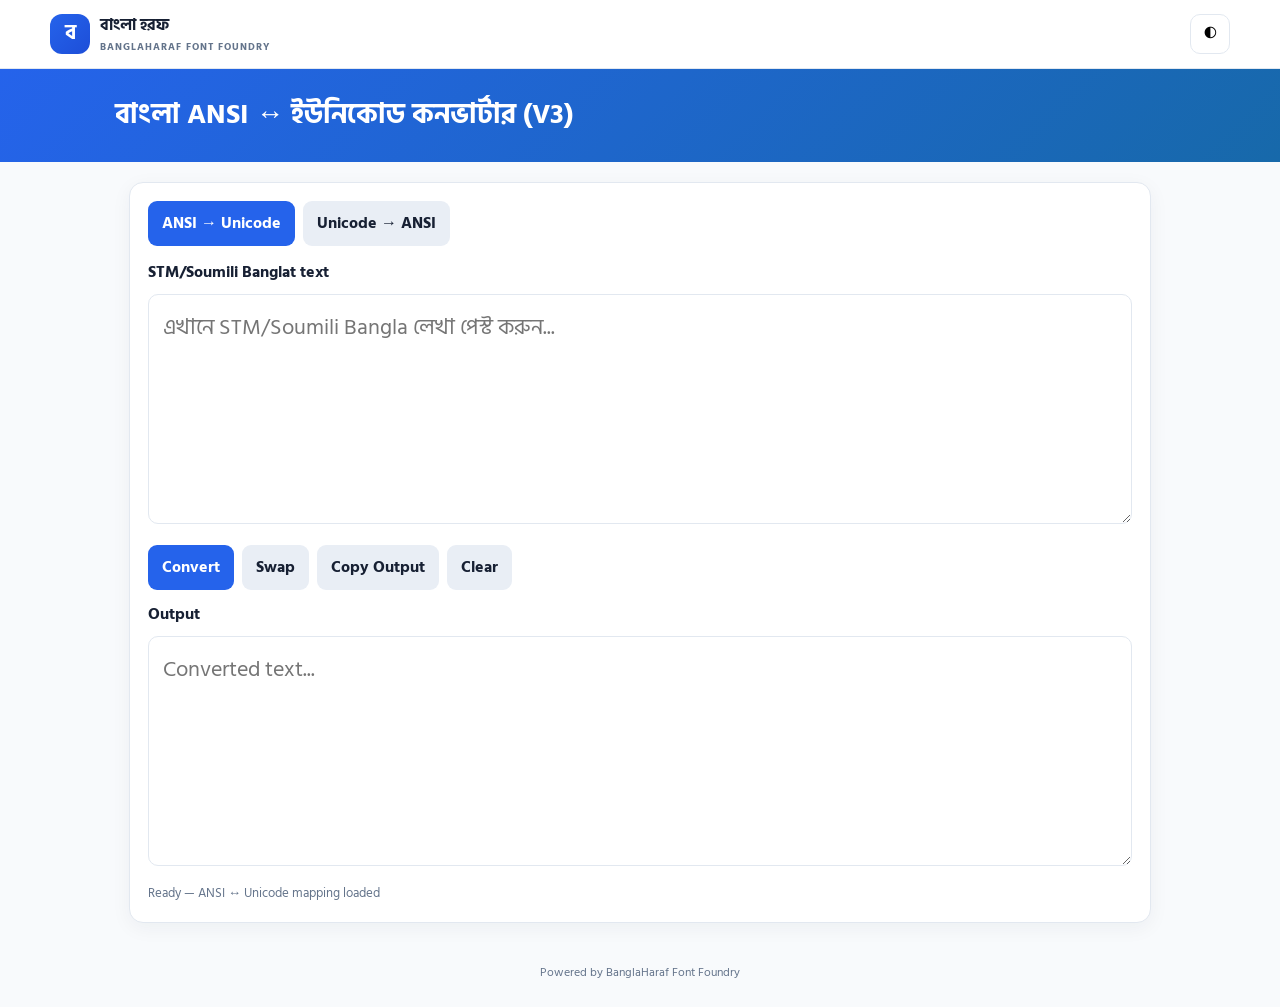
<file: Bangla_ANSI_Unicode_Converter_v3.html>
<!doctype html>
<html lang="bn">
<head>
<meta charset="utf-8">
<meta name="viewport" content="width=device-width,initial-scale=1">
<meta name="description" content="stm to unicode font converter, stm ansi font to unicode converter online, soumili bangla unicode font converter">
<title>Bangla ANSI ↔ Unicode Converter</title>
<link rel="preconnect" href="https://fonts.googleapis.com">
<link rel="preconnect" href="https://fonts.gstatic.com" crossorigin>
<link href="https://fonts.googleapis.com/css2?family=Hind+Siliguri:wght@300;400;500;600;700&display=swap" rel="stylesheet">
<style>
/* =========================================================
   HEADER & GLOBAL THEME STYLES
   ========================================================= */
:root{
  --primary:#2563eb;
  --primary-dark:#1d4ed8;
  --accent:#60a5fa;
  --text:#172033;
  --muted:#64748b;
  --bg:#f8fafc;
  --card:#ffffff;
  --border:#e2e8f0;
  --dark:#0f172a;
  --dark-card:#1e293b;
  --radius:16px;
  --max-width:1180px;
}

*{box-sizing:border-box}
body{
  margin:0;
  font-family: "Hind Siliguri", sans-serif;
  font-weight: 400;
  color:var(--text);
  background:var(--bg);
  line-height:1.6;
}
button,input,textarea,select{font:inherit}
button{cursor:pointer}
a{color:inherit;text-decoration:none}

.container{
  width:min(var(--max-width),calc(100% - 32px));
  margin:auto;
}

/* Header */
.header{
  position:sticky;
  top:0;
  z-index:20;
  background:rgba(255,255,255,.96);
  border-bottom:1px solid var(--border);
}
.header-inner{
  min-height:68px;
  display:flex;
  align-items:center;
  justify-content:space-between;
}
.logo{
  display:flex;
  align-items:center;
  gap:10px;
  font-weight:800;
  white-space:nowrap;
}
.logo-mark{
  width:40px;height:40px;
  display:grid;place-items:center;
  border-radius:12px;
  color:white;
  background:linear-gradient(135deg,var(--primary),var(--primary-dark));
  font-size:21px;
}
.logo small{
  display:block;
  color:var(--muted);
  font-size:10px;
  letter-spacing:1px;
}

.theme-btn{
  border:1px solid var(--border);
  background:var(--card);
  border-radius:10px;
  width:40px;height:40px;
}

/* Dark mode */
body.dark{
  --text:#e5e7eb;
  --muted:#94a3b8;
  --bg:#0b1120;
  --card:#172033;
  --border:#334155;
}
body.dark .header{background:rgba(15,23,42,.97)}
body.dark input,body.dark textarea,body.dark select{background:var(--card);color:var(--text)}

/* =========================================================
   CONVERTER PAGE STYLES
   ========================================================= */
header.converter-header{background:linear-gradient(135deg,#2563eb,#1769aa);color:#fff;padding:24px 16px}
header.converter-header h1{max-width:1050px;margin:0 auto;font-size:28px}
header.converter-header p{max-width:1050px;margin:6px auto 0;opacity:.9}
.wrap{max-width:1050px;margin:20px auto;padding:0 14px}
.card{background:var(--card);border:1px solid var(--border);border-radius:14px;padding:18px;margin-bottom:16px;box-shadow:0 5px 20px #102a430d}
.tabs,.actions{display:flex;gap:8px;flex-wrap:wrap}
.tabs{margin-bottom:14px}
button.btn-action{border:0;border-radius:9px;padding:10px 14px;background:#e9eef5;color:#172033;font-weight:700;cursor:pointer}
button.btn-action.primary{background:var(--primary);color:#fff}
button.btn-action:hover{filter:brightness(.97)}
textarea.converter-text{width:100%;min-height:230px;resize:vertical;border:1px solid var(--border);border-radius:10px;padding:14px;font:22px/1.7 "Hind Siliguri",sans-serif;outline:0}
textarea.converter-text:focus{border-color:var(--primary);box-shadow:0 0 0 3px #1769aa20}
.label{font-weight:700;margin:8px 0}
.status{font-size:13px;color:var(--muted);margin-top:9px}
.note{font-size:13px;color:var(--muted);line-height:1.6}
footer{text-align:center;color:var(--muted);font-size:12px;padding:20px 0 25px}
</style>
</head>
<body>

<!-- Transparent Site Header (Only Logo & Dark Mode Toggle) -->
<header class="header">
  <div class="container header-inner">
    <a class="logo" href="index.html">
      <span class="logo-mark">ব</span>
      <span>বাংলা হরফ<small>BANGLAHARAF FONT FOUNDRY</small></span>
    </a>

    <button class="theme-btn" onclick="toggleTheme()" title="Dark / Light">◐</button>
  </div>
</header>

<!-- Converter Page Banner -->
<header class="converter-header">
  <h1>বাংলা ANSI ↔ ইউনিকোড কনভার্টার (V3)</h1>
</header>

<main class="wrap">
  <section class="card">
    <div class="tabs">
      <button id="a2u" class="btn-action primary">ANSI → Unicode</button>
      <button id="u2a" class="btn-action">Unicode → ANSI</button>
    </div>
    <div class="label" id="inputLabel">STM/Soumili Bangla text</div>
    <textarea id="input" class="converter-text" spellcheck="false" placeholder="এখানে STM/Soumili Bangla লেখা পেস্ট করুন..."></textarea>
    
    <div class="actions" style="margin:12px 0">
      <button class="btn-action primary" id="convert">Convert</button>
      <button class="btn-action" id="swap">Swap</button>
      <button class="btn-action" id="copy">Copy Output</button>
      <button class="btn-action" id="clear">Clear</button>
    </div>
    
    <div class="label">Output</div>
    <textarea id="output" class="converter-text" readonly spellcheck="false" placeholder="Converted text..."></textarea>
    <div class="status" id="status">Ready — ANSI ↔ Unicode mapping loaded</div>
  </section>
</main>

<footer>Powered by BanglaHaraf Font Foundry</footer>

<script>
  "use strict";
 const ANSI_TO_UNICODE = [["0","০"],["1","১"],["2","২"],["3","৩"],["4","৪"],["5","৫"],["6","৬"],["7","৭"],["8","৮"],["9","৯"],["îûÄ","র‌্য"],["ÊÄ","্র্য"],["\"","ক্ষ্ম"],["Eþ","ক্ক"],["E","ক্ক"],["Q","ক্ট"],["_´«","ক্ত্ব"],["_«","ক্ত"],["ðþ","ক্ব"],["ð","ক্ব"],["ßþ;","স্ক্র"],["ß;","স্ক্র"],["e«","ক্র"],["ßþÏñ","স্ক্ল"],["„Ïþ","ক্ল"],["„Ï","ক্ল"],["„øþ","ক্ন"],["„ø","ক্ন"],["©","ক্ম"],["Çøþ","ক্ষ্ণ"],["Çø","ক্ষ্ণ"],["Ç´þ","ক্ষ্ব"],["Ç´","ক্ষ্ব"],["AÇþ","ঙ্ক্ষ"],["AÇ","ঙ্ক্ষ"],["Çþ","ক্ষ"],["Ç","ক্ষ"],[":","ক্স"],["…´","খ্ব"],[">","গ্গ"],["@”","গ্দ"],["\\?þ","গ্ধ"],["\\?","গ্ধ"],["@À","গ্ন"],["@»","গ্ব"],["@Â","গ্ম"],["@Õ","গ্ল"],["‡´","ঘ্ব"],["‡ø","ঘ্ন"],["Bþ","ঙ্ক"],["B","ঙ্ক"],["-","ঙ্ম"],["C","ঙ্খ"],["D","ঙ্গ"],["A‡","ঙ্ঘ"],["A","ঙ্"],["FŠ´é","চ্ছ্ব"],["FŠ´","চ্ছ্ব"],["F‰þ","চ্চ"],["F‰","চ্চ"],["FŠé","চ্ছ"],["FŠ","চ্ছ"],["þ","চ্ঞ"],["","চ্ঞ"],["Š´é","ছ্ব"],["Š´","ছ্ব"],["Iµ","জ্জ্ব"],["I","জ্জ"],["J","জ্ঝ"],["Kþé","জ্ঞ"],["K","জ্ঞ"],["‹µ","জ্ব"],["L","জ্র"],["Mþé","ঞ্চ"],["M","ঞ্চ"],["Nþ","ঞ্ছ"],["N","ঞ্ছ"],["O","ঞ্জ"],["P","ঞ্ঝ"],["R","ট্ট"],["Ý´þ","ট্ব"],["Ý´","ট্ব"],["","ট্ম"],["Uþ","ড্ড"],["U","ড্ড"],["^ùÝþ","ণ্ট"],["^ùÝ","ণ্ট"],["Zþ","ণ্ঠ"],["Z","ণ্ঠ"],["^éW","ণ্ঢ"],["]","ণ্ণ"],["^ùéÂ","ণ্ম"],["ª","ন্স"],["[þ","ণ্ড"],["[","ণ্ড"],["lsþ","ন্তু"],["ls","ন্তু"],["^é»","ণ্ব"],["_´","ত্ত্ব"],["_É«","ক্ত্র"],["_","ত্ত"],["a","ত্থ"],["b","ত্ন"],["d","ত্ম"],["“Ïþ","ত্ল"],["“Ï","ত্ল"],["gsþ","ন্ত্ব"],["gs","ন্ত্ব"],["gßþ","স্ত্ব"],["gß","স্ত্ব"],["c","ত্ব"],["e","ত্র"],["íÏ","থ্ল"],["í´","থ্ব"],["rm","ন্দ্ব"],["å†","দ্গ"],["å‡","দ্ঘ"],["jµ","দ্দ্ব"],["j","দ্দ"],["k´þ","দ্ধ্ব"],["k´","দ্ধ্ব"],["kþ","দ্ধ"],["k","দ্ধ"],["”ø","দ্ন"],["m","দ্ব"],["","দ্ভ্র"],["q","দ্ভ"],["p","দ্ম"],["•ø","ধ্ন"],["•¹","ধ্ব"],["","ধ্ম"],["rÝþ","ন্ট"],["rÝ","ন্ট"],["tþ","ন্ঠ"],["t","ন্ঠ"],["uþ","ন্ড"],["u","ন্ড"],["hsþ","ন্ত"],["hs","ন্ত"],["sþf","ন্ত্র"],["sþi","ন্থ"],["¨","ন্দ"],["õþ","ন্ধ"],["õ","ন্ধ"],["§¬","ন্ন"],["§º","ন্ব"],["§Ã","ন্ম"],["²Wz","প্ট"],["®","প্ত"],["²À","প্ন"],["¯","প্প"],["²Õ","প্ল"],["°","প্স"],["þ","ফ্ট"],["","ফ্ট"],["šÏþ","ফ্ল"],["šÏ","ফ্ল"],["¶","ব্জ"],["·","ব্দ"],["w","ন্দ্র"],["o","দ্র"],["¸þ","ব্ধ"],["¸","ব্ধ"],["î¹","ব্ব"],["îÏ","ব্ল"],["¼","ভ্র"],["¦Ïþ","ভ্ল"],["¦Ï","ভ্ল"],["Á¬","ম্ন"],["ßþ±","স্প্র"],["Á±","ম্প্র"],["Ü±","ষ্প্র"],["Á™","ম্প"],["Á³þ","ম্ফ"],["Á³","ম্ফ"],["Üº","ষ্ব"],["Áº","ম্ব"],["½þ","ম্ভ"],["½","ম্ভ"],["¾","ম্ভ্র"],["Á¿","ম্ম"],["ÁÔ","ম্ল"],["Íñ","ল্ক"],["Ñ","ল্গ"],["Î¢","ল্স"],["ÎÝþ","ল্ট"],["ÎÝ","ল্ট"],["Óþ","ল্ড"],["Ó","ল্ড"],["Ò","ল্প"],["Í³þ","ল্ফ"],["Í³","ল্ফ"],["Íº","ল্ব"],["ÍÃ","ল্ম"],["ÍÔ","ল্ল"],["Ö","শু"],["Øþ","শ্চ"],["Ø","শ্চ"],["ÙŠé","শ্ছ"],["ÙŠ","শ্ছ"],["ÙÀ","শ্ন"],["Ù»","শ্ব"],["ÙÂ","শ্ম"],["ÙÕ","শ্ল"],["×","শ্র"],["Üñ","ষ্ক"],["Ü;þ","ষ্ক্র"],["Ü;","ষ্ক্র"],["ÜT","ষ্ট"],["Ûþ","ষ্ঠ"],["Û","ষ্ঠ"],["¡Œ","ষ্ণ"],["Ü™","ষ্প"],["Ü³þ","ষ্ফ"],["Ü³","ষ্ফ"],["Ü¿","ষ্ম"],["ßþñ","স্ক"],["ßþ%ñ","স্কু"],["ÞÝþ","স্ট"],["ÞÝ","স্ট"],["ßþ<","স্খ"],["hßþ","স্ত"],["hß","স্ত"],["lßþ","স্তু"],["lß","স্তু"],["ßþf","স্ত্র"],["ßþi","স্থ"],["ßþ¬","স্ন"],["ßþ™","স্প"],["²Ì","প্র"],["ßþ³þ","স্ফ"],["ßþ³","স্ফ"],["ßþº","স্ব"],["ßþ¿","স্ম"],["ßþÔ","স্ল"],["ßþË","স্র"],["ý","হু"],["ã","হ্ণ"],["£¹","হ্ব"],["£«","হ্ন"],["áþ","হ্ম"],["á","হ্ম"],["ÁË","ম্র"],["â","হ্ল"],["£\\*","হৃ"],["X†","ড়্গ"],["@Ì","গ্র"],["€","ল্গু"],["=","গু"],["Å","র্"],["xy","আ"],["x","অ"],["£z","ই"],["{","ঈ"],["vþz","উ"],["\\|","ঊ"],["}","ঋ"],["~","এ"],["ú","ঐ"],["ç","ও"],["è","ঔ"],["Y","়ু"],["„þ","ক"],["„","ক"],["…","খ"],["†","গ"],["‡","ঘ"],["ˆ","ঙ"],["‰þ","চ"],["‰","চ"],["Šé","ছ"],["Š","ছ"],["‹","জ"],["Gþ","ঝ"],["G","ঝ"],["~Œ","ঞ"],["Ýþ","ট"],["Ý","ট"],["àþ","ঠ"],["à","ঠ"],["vþü","ড়"],["vþ","ড"],["v","ড"],["‘þü","ঢ়"],["‘þ","ঢ"],["‘","ঢ"],["’","ণ"],["“þ","ত"],["“","ত"],["í","থ"],["”","দ"],["•","ধ"],["˜","ন"],["þ™","প"],["™","প"],["šþ","ফ"],["š","ফ"],["îû","র"],["î","ব"],["¦þ","ভ"],["¦","ভ"],["›","ম"],["ëû","য়"],["ë","য"],["œ","ল"],["Ÿ","শ"],["¡ì","ষ"],["¢","স"],["£","হ"],["ê","ৎ"],["þ",""],["é",""],["y","া"],["!","ি"],["#","ী"],["%","ু"],[")","ূ"],["(","ূ"],["&","ু"],["$","ু"],["*","ূ"],[",","ৃ"],["öì","ে"],["ö","ে"],["÷ì","ৈ"],["÷","ৈ"],["ï","ৗ"],["ì",""],["æ","!"],["S","("],["V",")"],[" ","*"],["–",","],["éôé","-"],["ô","-"],["Ð","।"],["­",":"],["—",";"],["Ú","?"],["ò","‘"],["ó","’"],["‚","ং"],["ƒ","ঃ"],["¤","ঁ"],["Ê","্র"],["Æ","্র"],["È","্র"],["É","্র"],["Ä","্য"],["ä","্"],["r","ন্"],["","৺"]];
 const UNICODE_TO_ANSI = [["!","æ"],["\\(","S"],["\\)","V"],["\\*"," "],[",","–"],["-","éôé"],["।","Ð"],[":","­"],[";","—"],["\\?","Ú"],["‘","ò"],["’","ó"],["'","ó"],["্র্য","ÊÄ"],["র‌্য","îûÄ"],["ড়","vþü"],["ঢ়","‘þü"],["য়","ëû"],["ক্ষ্ম","\""],["ক্ষ্ণ","Çøþ"],["ক্ষ্ব","Ç´þ"],["ক্ক","Eþ"],["ক্ট","Q"],["ক্ত্ব","_´«"],["ক্ত","_«"],["ক্ব","ðþ"],["ঙ্ক্র","BÊþ"],["স্ক্র","ßþ;"],["ষ্ক্র","Ü;þ"],["ল্ক","Íñ"],["ক্র","e«"],["স্ক্ল","ßþÏñ"],["ক্ল","„Ïþ"],["ক্ন","„øþ"],["ক্ম","©"],["ঙ্ক্ষ","AÇþ"],["ক্ষ","Çþ"],["ক্স",":"],["খ্ব","…´"],["গ্গ",">"],["গ্ধ","?þ"],["গ্দ","@”"],["গ্ন","@À"],["গ্ব","@»"],["গ্ম","@Â"],["গ্ল","@Õ"],["ঘ্ব","‡´"],["ঘ্ন","‡ø"],["ঙ্ক","Bþ"],["ঙ্ম","-"],["ঙ্খ","C"],["ঙ্গ","D"],["ঙ্ঘ","A‡"],["ঙ্","A"],["চ্ছ্ব","FŠ´é"],["চ্চ","F‰þ"],["চ্ছ","FŠé"],["ছ্ব","Š´é"],["চ্ঞ","þ"],["জ়","‹"],["জ্জ্ব","Iµ"],["জ্জ","I"],["জ্ঝ","J"],["জ্ঞ","Kþé"],["জ্ব","‹µ"],["জ্র","L"],["ঞ্চ","Mþé"],["ঞ্ছ","Nþ"],["ঞ্জ","O"],["ঞ্ঝ","P"],["ট্ট","R"],["ট্ব","Ý´þ"],["ট্ম",""],["ড্ড","Uþ"],["ণ্ট","^ùÝþ"],["ণ্ঠ","Zþ"],["ণ্ঢ","^éW"],["ণ্ণ","]"],["ণ্ম","^ùéÂ"],["ন্স","ª"],["ণ্ড","[þ"],["ন্তু","lsþ"],["ণ্ব","^é»"],["ত্ত্ব","_´"],["ত্ত","_"],["ত্থ","a"],["ত্ন","b"],["ত্ম","d"],["ত্ল","“Ïþ"],["ন্ত্ব","gsþ"],["স্ত্ব","gßþ"],["ত্ব","c"],["থ্ল","íÏ"],["থ্ব","í´"],["দ্গ","å†"],["দ্ঘ","å‡"],["দ্দ্ব","jµ"],["দ্দ","j"],["দ্ধ্ব","k´þ"],["দ্ধ","kþ"],["দ্ন","”ø"],["ন্দ্ব","rm"],["দ্ব","m"],["দ্ভ্র",""],["দ্ভ","q"],["দ্ম","p"],["ধ্ন","•ø"],["ধ্ব","•¹"],["ধ্ম",""],["ন্ট","rÝþ"],["ন্ঠ","tþ"],["ন্ড","uþ"],["ন্ত্র","sþf"],["ন্ত","hsþ"],["স্ত্র","ßþf"],["ত্র","e"],["ন্থ","sþi"],["ন্ধ","õþ"],["ন্ন","§¬"],["ন্ব","§º"],["ন্ম","§Ã"],["প্ট","²Wz"],["প্ত","®"],["প্ন","²À"],["প্প","¯"],["প্ল","²Õ"],["প্স","°"],["ফ্ল","šÏþ"],["ফ্ট","þ"],["ব্জ","¶"],["ব্দ","·"],["ন্দ্র","w"], ["দ্র","o"],["ন্দ","¨"],["ব্ধ","¸þ"],["ব্ব","î¹"],["ব্ল","îÏ"],["ম্ভ্র","¾"],["ভ্র","¼"],["ভ্ল","¦Ïþ"],["ম্ন","Á¬"],["স্প্র","ßþ±"],["ম্প্র","Á±"],["ষ্প্র","Ü±"],["ম্প","Á™"],["ম্ফ","Á³þ"],["ম্ব্র","ÁºÉ"],["ম্ব","Áº"],["ম্ভ","½þ"],["ম্ম","Á¿"],["ম্ল","ÁÔ"],["ল্স","Î¢"],["ল্ট","ÎÝþ"],["ল্ড","Óþ"],["ল্প","Ò"],["ল্ফ","Í³þ"],["ল্ব","Íº"],["ল্ম","ÍÃ"],["ল্ল","ÍÔ"],["শু","Ö"],["শ্চ","Øþ"],["শ্ছ","ÙŠé"],["শ্ন","ÙÀ"],["শ্ব","Ù»"],["শ্ম","ÙÂ"],["শ্ল","ÙÕ"],["শ্র","×"],["ষ্ক","Üñ"],["ষ্ব","Üº"],["ষ্ট","ÜT"],["ষ্ঠ","Ûþ"],["ষ্ণ","¡Œ"],["ষ্প","Ü™"],["ষ্ফ","Ü³þ"],["ষ্ম","Ü¿"],["স্ক","ßþñ"],["স্কু","ßþ%ñ"],["স্ট","ÞÝþ"],["স্খ","ßþ<"],["স্তু","lßþ"],["স্ত","hßþ"],["স্থ","ßþi"],["স্ন","ßþ¬"],["স্প","ßþ™"],["প্র","²Ì"],["স্ফ","ßþ³þ"],["স্ব","ßþº"],["স্ম","ßþ¿"],["স্ল","ßþÔ"],["স্র","ßþË"],["হু","ý"],["হ্ণ","ã"],["হ্ব","£¹"],["হ্ন","£«"],["হ্ম","áþ"],["ম্র","ÁË"],["হ্ল","â"],["হৃ","£*"],["ড়্গ","X†"],["ল্গু","€"],["ল্গ","Ñ"],["গ্র","@Ì"],["গু","="],["র্","Å"],["্র","Ê"],["্য","Ä"],["্","ä"],["আ","xy"],["অ","x"],["ই","£z"],["ঈ","{"],["উ","vþz"],["ঊ","|"],["ঋ","}"],["এ","~"],["ঐ","ú"],["ও","ç"],["ঔ","è"],["ক","„þ"],["খ","…"],["গ","†"],["ঘ","‡"],["ঙ","ˆ"],["চ","‰þ"],["ছ","Šé"],["জ","‹"],["ঝ","Gþ"],["ঞ","~Œ"],["ট","Ýþ"],["ঠ","àþ"],["ড","vþ"],["ঢ","‘þ"],["ণ","’"],["ত","“þ"],["থ","í"],["দ","”"],["ধ","•"],["ন","˜"],["প","þ™"],["প","™"],["ফ","šþ"],["ব","î"],["ভ","¦þ"],["ম","›"],["য","ë"],["র","îû"],["ল","œ"],["শ","Ÿ"],["ষ","¡ì"],["স","¢"],["হ","£"],["ড়","vþü"],["ঢ়","‘þü"],["য়","ëû"],["ৎ","ê"],["০","0"],["১","1"],["২","2"],["৩","3"],["৪","4"],["৫","5"],["৬","6"],["৭","7"],["৮","8"],["৯","9"],["া","y"],["ি","!"],["ী","#"],["ু","%"],["ূ",")"],["ৃ",","],["ে","öì"],["ৈ","÷ì"],["ৗ","ï"],["ং","‚"],["ঃ","ƒ"],["ঁ","¤"],["ন্","r"],["৺",""]];

const PRE_KAR = new Set(["ি","ৈ","ে"]);
const POST_KAR = new Set(["া","ো","ৌ","ৗ","ু","ূ","ী","ৃ"]);
const KAR = new Set([...PRE_KAR,...POST_KAR]);
const BANJONBORNO = new Set("কখগঘঙচছজঝঞটঠডঢণতথদধনপফবভমশষসহযরলয়ড়ঢ়ৎ".split(""));
const NUKTA = new Set(["ং","ঃ","ঁ"]);
const HALANT = "্";
const SPACE = new Set([" ","\t","\n","\r"]);

function isPreKar(c){return PRE_KAR.has(c)}
function isPostKar(c){return POST_KAR.has(c)}
function isKar(c){return KAR.has(c)}
function isBanjonborno(c){return BANJONBORNO.has(c)}
function isNukta(c){return NUKTA.has(c)}
function isHalant(c){return c===HALANT}
function isSpace(c){return SPACE.has(c)}

function rearrangeUnicodeConvertedText(text){
  for(let i=0;i<text.length;i++){
    if(i>0 && text.charAt(i)===HALANT && (isKar(text.charAt(i-1)) || isNukta(text.charAt(i-1))) && i<text.length-1){
      text=text.substring(0,i-1)+text.charAt(i)+text.charAt(i+1)+text.charAt(i-1)+text.substring(i+2);
    }
    if(i>0 && i<text.length-1 && text.charAt(i)===HALANT && text.charAt(i-1)==="র" && text.charAt(i-2)!==HALANT && isKar(text.charAt(i+1))){
      text=text.substring(0,i-1)+text.charAt(i+1)+text.charAt(i-1)+text.charAt(i)+text.substring(i+2);
    }
    if(i<text.length-1 && text.charAt(i)==="র" && isHalant(text.charAt(i+1)) && !isHalant(text.charAt(i-1))){
      let distance=1;
      while(true){
        if(i-distance<0) break;
        if(isBanjonborno(text.charAt(i-distance)) && isHalant(text.charAt(i-distance-1))){distance+=2;}
        else if(distance===1 && isKar(text.charAt(i-distance))){distance++;}
        else break;
      }
      text=text.substring(0,i-distance)+text.charAt(i)+text.charAt(i+1)+text.substring(i-distance,i)+text.substring(i+2);
      i+=1;
      continue;
    }
    if(i<text.length-1 && isPreKar(text.charAt(i)) && !isSpace(text.charAt(i+1))){
      let distance=1;
      while(isBanjonborno(text.charAt(i+distance))){
        if(isHalant(text.charAt(i+distance+1))) distance+=2;
        else break;
      }
      let rebuilt=text.substring(0,i);
      rebuilt+=text.substring(i+1,i+distance+1);
      let extra=0;
      if(text.charAt(i)==="ে" && text.charAt(i+distance+1)==="ো"){rebuilt+="া";extra=1;}
      else if(text.charAt(i)==="ে" && text.charAt(i+distance+1)==="ৌ"){rebuilt+="ৗ";extra=1;}
      else rebuilt+=text.charAt(i);
      rebuilt+=text.substring(i+distance+extra+1);
      text=rebuilt;
      i+=distance;
    }
    if(i<text.length-1 && text.charAt(i)==="ঁ" && isPostKar(text.charAt(i+1))){
      text=text.substring(0,i)+text.charAt(i+1)+text.charAt(i)+text.substring(i+2);
    }
  }
  return text;
}

function rearrangeUnicodeText(text){
  let boundary=0;
  for(let i=0;i<text.length;i++){
    if(i<text.length && isPreKar(text.charAt(i))){
      let distance=1;
      while(isBanjonborno(text.charAt(i-distance))){
        if(i-distance<0 || i-distance<=boundary) break;
        if(isHalant(text.charAt(i-distance-1))) distance+=2;
        else break;
      }
      text=text.substring(0,i-distance)+text.charAt(i)+text.substring(i-distance,i)+text.substring(i+1);
      boundary=i+1;
      i=boundary-1;
      continue;
    }
    if(i<text.length-1 && isHalant(text.charAt(i)) && text.charAt(i-1)==="র" && !isHalant(text.charAt(i-2))){
      let distance=1, preKarExtra=0;
      while(true){
        if(isBanjonborno(text.charAt(i+distance)) && isHalant(text.charAt(i+distance+1))) distance+=2;
        else if(isBanjonborno(text.charAt(i+distance)) && isPreKar(text.charAt(i+distance+1))){preKarExtra=1;break;}
        else break;
      }
      text=text.substring(0,i-1)+text.substring(i+distance+1,i+distance+preKarExtra+1)+text.substring(i+1,i+distance+1)+text.charAt(i-1)+text.charAt(i)+text.substring(i+distance+preKarExtra+1);
      i+=distance+preKarExtra;
      boundary=i+1;
      continue;
    }
  }
  return text;
}

function replaceMap(text,pairs){
  const buckets = new Map();
  for(const [key,value] of pairs){
    if(!key || key === " ") continue;
    const first = key.charAt(0);
    if(!buckets.has(first)) buckets.set(first,[]);
    if(!buckets.get(first).some(item => item[0] === key)){
      buckets.get(first).push([key,value]);
    }
  }
  for(const list of buckets.values()){
    list.sort((a,b)=>b[0].length-a[0].length);
  }

  let out = "";
  for(let i=0;i<text.length;){
    const candidates = buckets.get(text.charAt(i));
    let matched = false;
    if(candidates){
      for(const [key,value] of candidates){
        if(text.startsWith(key,i)){
          out += value;
          i += key.length;
          matched = true;
          break;
        }
      }
    }
    if(!matched){
      out += text.charAt(i);
      i++;
    }
  }
  return out;
}

function htmlSafeToUnicode(text){
  const re=/&#([0-9A-Fa-f]{4});/;
  let m=re.exec(text);
  while(m!==null){text=text.replace(new RegExp("&#"+m[1]+";","g"),String.fromCharCode(parseInt(m[1],16)));m=re.exec(text)}
  return text;
}

function decomposeBengali(text){
  return text
    .replace(/ো/g,"ো")
    .replace(/ৌ/g,"ৌ")
    .replace(/ড়/g,"ড\u09BC")
    .replace(/ঢ়/g,"ঢ\u09BC")
    .replace(/য়/g,"য\u09BC");
}

function convertAnsiToUnicode(text){
  text=replaceMap(text,ANSI_TO_UNICODE);
  text=rearrangeUnicodeConvertedText(text);
  return text.replace(/অা/g,"আ");
}

function convertUnicodeToAnsi(text){
  text=htmlSafeToUnicode(text);
  text=decomposeBengali(text);
  text=text.replace(/ড\u09BC/g,"ড়").replace(/ঢ\u09BC/g,"ঢ়");
  text=text.replace(/&#([0-9A-Fa-f]{4});/g,(_,hex)=>String.fromCharCode(parseInt(hex,16)));
  text=decomposeBengali(text);
  text=text.replace(/ড\u09BC/g,"ড়").replace(/ঢ\u09BC/g,"ঢ়").replace(/য\u09BC/g,"য়");
  text=rearrangeUnicodeText(text);
  return replaceMap(text,UNICODE_TO_ANSI);
}

let mode="a2u";
const input=document.getElementById("input"), output=document.getElementById("output"), status=document.getElementById("status");

function updateMode(){
  document.getElementById("a2u").classList.toggle("primary",mode==="a2u");
  document.getElementById("u2a").classList.toggle("primary",mode==="u2a");
  document.getElementById("inputLabel").textContent=mode==="a2u"?"STM/Soumili Banglat text":"Unicode Bengali text";
  input.placeholder=mode==="a2u"?"এখানে STM/Soumili Bangla লেখা পেস্ট করুন...":"এখানে Unicode বাংলা লেখা পেস্ট করুন...";
}

document.getElementById("a2u").onclick=()=>{mode="a2u";updateMode()};
document.getElementById("u2a").onclick=()=>{mode="u2a";updateMode()};
document.getElementById("convert").onclick=()=>{output.value=mode==="a2u"?convertAnsiToUnicode(input.value):convertUnicodeToAnsi(input.value);status.textContent="Converted."};
document.getElementById("swap").onclick=()=>{let t=input.value;input.value=output.value;output.value=t;mode=mode==="a2u"?"u2a":"a2u";updateMode()};
document.getElementById("copy").onclick=async()=>{if(!output.value)return;try{await navigator.clipboard.writeText(output.value)}catch(_){output.select();document.execCommand("copy")}status.textContent="Output copied."};
document.getElementById("clear").onclick=()=>{input.value="";output.value="";status.textContent="Cleared."};

/* Theme Toggle Helper */
function toggleTheme(){
  document.body.classList.toggle("dark");
  localStorage.setItem("fontHubTheme", document.body.classList.contains("dark") ? "dark" : "light");
}

document.addEventListener("DOMContentLoaded", () => {
  if (localStorage.getItem("fontHubTheme") === "dark") {
    document.body.classList.add("dark");
  }
  updateMode();
});
</script>
</body>
</html>
</file>
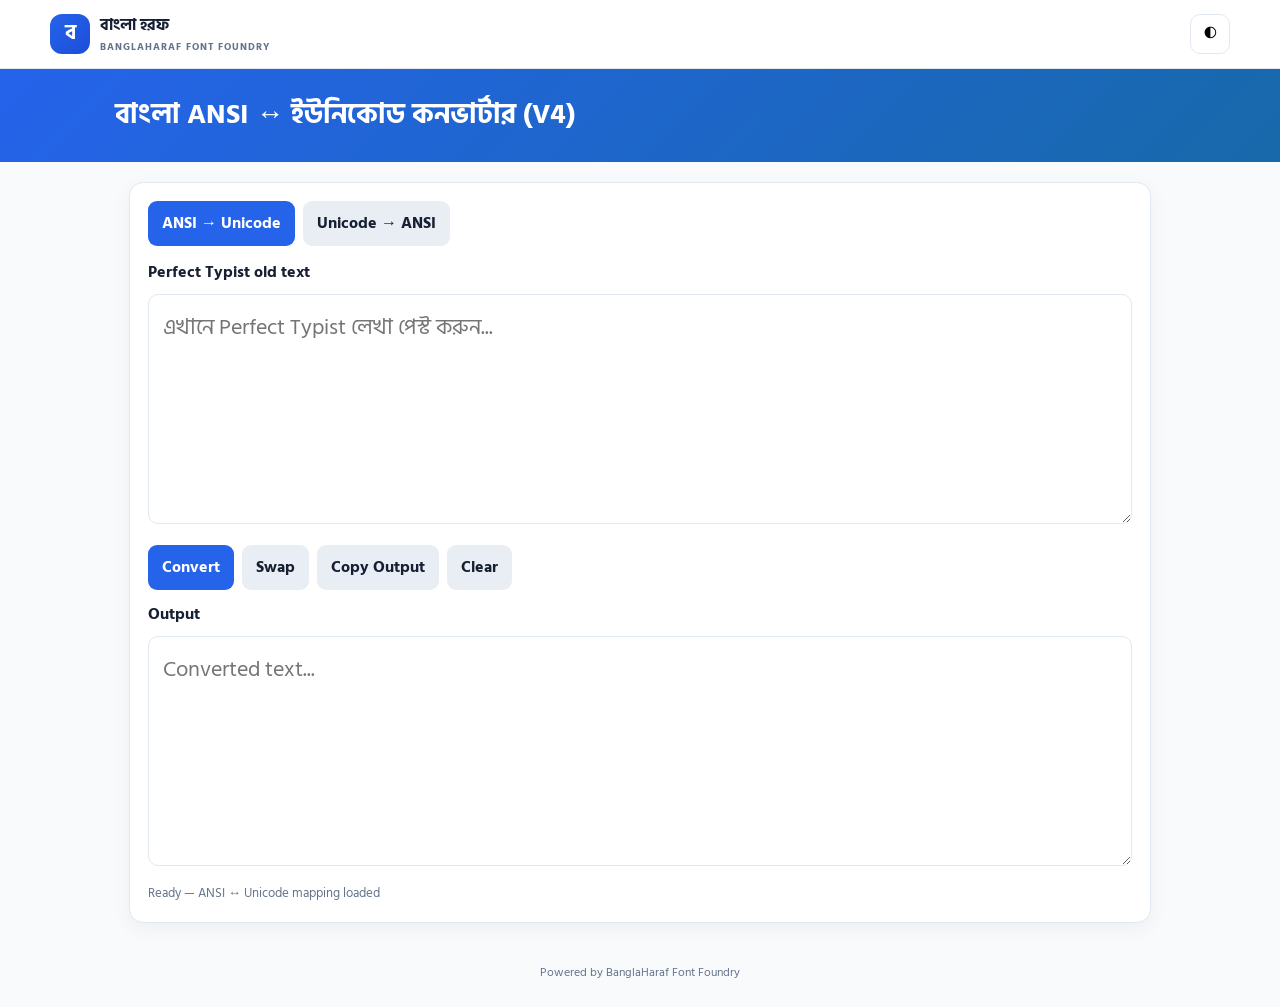
<file: Bangla_ANSI_Unicode_Converter_v4.html>
<!doctype html>
<html lang="bn">
<head>
<meta charset="utf-8">
<meta name="viewport" content="width=device-width,initial-scale=1">
<meta name="description" content="perfect typist unicode font converter, perfect typist ansi to unicode converter online, perfect typist bangla font converter">
<title>Bangla ANSI ↔ Unicode Converter</title>
<link rel="preconnect" href="https://fonts.googleapis.com">
<link rel="preconnect" href="https://fonts.gstatic.com" crossorigin>
<link href="https://fonts.googleapis.com/css2?family=Hind+Siliguri:wght@300;400;500;600;700&display=swap" rel="stylesheet">
<style>
/* =========================================================
   HEADER & GLOBAL THEME STYLES
   ========================================================= */
:root{
  --primary:#2563eb;
  --primary-dark:#1d4ed8;
  --accent:#60a5fa;
  --text:#172033;
  --muted:#64748b;
  --bg:#f8fafc;
  --card:#ffffff;
  --border:#e2e8f0;
  --dark:#0f172a;
  --dark-card:#1e293b;
  --radius:16px;
  --max-width:1180px;
}

*{box-sizing:border-box}
body{
  margin:0;
  font-family: "Hind Siliguri", sans-serif;
  font-weight: 400;
  color:var(--text);
  background:var(--bg);
  line-height:1.6;
}
button,input,textarea,select{font:inherit}
button{cursor:pointer}
a{color:inherit;text-decoration:none}

.container{
  width:min(var(--max-width),calc(100% - 32px));
  margin:auto;
}

/* Header */
.header{
  position:sticky;
  top:0;
  z-index:20;
  background:rgba(255,255,255,.96);
  border-bottom:1px solid var(--border);
}
.header-inner{
  min-height:68px;
  display:flex;
  align-items:center;
  justify-content:space-between;
}
.logo{
  display:flex;
  align-items:center;
  gap:10px;
  font-weight:800;
  white-space:nowrap;
}
.logo-mark{
  width:40px;height:40px;
  display:grid;place-items:center;
  border-radius:12px;
  color:white;
  background:linear-gradient(135deg,var(--primary),var(--primary-dark));
  font-size:21px;
}
.logo small{
  display:block;
  color:var(--muted);
  font-size:10px;
  letter-spacing:1px;
}

.theme-btn{
  border:1px solid var(--border);
  background:var(--card);
  border-radius:10px;
  width:40px;height:40px;
}

/* Dark mode */
body.dark{
  --text:#e5e7eb;
  --muted:#94a3b8;
  --bg:#0b1120;
  --card:#172033;
  --border:#334155;
}
body.dark .header{background:rgba(15,23,42,.97)}
body.dark input,body.dark textarea,body.dark select{background:var(--card);color:var(--text)}

/* =========================================================
   CONVERTER PAGE STYLES
   ========================================================= */
header.converter-header{background:linear-gradient(135deg,#2563eb,#1769aa);color:#fff;padding:24px 16px}
header.converter-header h1{max-width:1050px;margin:0 auto;font-size:28px}
header.converter-header p{max-width:1050px;margin:6px auto 0;opacity:.9}
.wrap{max-width:1050px;margin:20px auto;padding:0 14px}
.card{background:var(--card);border:1px solid var(--border);border-radius:14px;padding:18px;margin-bottom:16px;box-shadow:0 5px 20px #102a430d}
.tabs,.actions{display:flex;gap:8px;flex-wrap:wrap}
.tabs{margin-bottom:14px}
button.btn-action{border:0;border-radius:9px;padding:10px 14px;background:#e9eef5;color:#172033;font-weight:700;cursor:pointer}
button.btn-action.primary{background:var(--primary);color:#fff}
button.btn-action:hover{filter:brightness(.97)}
textarea.converter-text{width:100%;min-height:230px;resize:vertical;border:1px solid var(--border);border-radius:10px;padding:14px;font:22px/1.7 "Hind Siliguri",sans-serif;outline:0}
textarea.converter-text:focus{border-color:var(--primary);box-shadow:0 0 0 3px #1769aa20}
.label{font-weight:700;margin:8px 0}
.status{font-size:13px;color:var(--muted);margin-top:9px}
.note{font-size:13px;color:var(--muted);line-height:1.6}
footer{text-align:center;color:var(--muted);font-size:12px;padding:20px 0 25px}
</style>
</head>
<body>

<!-- Transparent Site Header (Only Logo & Dark Mode Toggle) -->
<header class="header">
  <div class="container header-inner">
    <a class="logo" href="index.html">
      <span class="logo-mark">ব</span>
      <span>বাংলা হরফ<small>BANGLAHARAF FONT FOUNDRY</small></span>
    </a>

    <button class="theme-btn" onclick="toggleTheme()" title="Dark / Light">◐</button>
  </div>
</header>

<!-- Converter Page Banner -->
<header class="converter-header">
  <h1>বাংলা ANSI ↔ ইউনিকোড কনভার্টার (V4)</h1>
</header>

<main class="wrap">
  <section class="card">
    <div class="tabs">
      <button id="a2u" class="btn-action primary">ANSI → Unicode</button>
      <button id="u2a" class="btn-action">Unicode → ANSI</button>
    </div>
    <div class="label" id="inputLabel">Perfect Typist text</div>
    <textarea id="input" class="converter-text" spellcheck="false" placeholder="এখানে Perfect Typist লেখা পেস্ট করুন..."></textarea>
    
    <div class="actions" style="margin:12px 0">
      <button class="btn-action primary" id="convert">Convert</button>
      <button class="btn-action" id="swap">Swap</button>
      <button class="btn-action" id="copy">Copy Output</button>
      <button class="btn-action" id="clear">Clear</button>
    </div>
    
    <div class="label">Output</div>
    <textarea id="output" class="converter-text" readonly spellcheck="false" placeholder="Converted text..."></textarea>
    <div class="status" id="status">Ready — ANSI ↔ Unicode mapping loaded</div>
  </section>
</main>

<footer>Powered by BanglaHaraf Font Foundry</footer>

<script>
"use strict";
const ANSI_TO_UNICODE = [["0","০"],["1","১"],["2","২"],["3","৩"],["4","৪"],["5","৫"],["6","৬"],["7","৭"],["8","৮"],["9","৯"],["Á˚ƒ","র‌্য"],["∆ƒ","্র্য"],["-","ক্ষ্ম"],["E˛","ক্ক"],["E","ক্ক"],["Q","ক্ট"],["_´¥","ক্ত্ব"],["_´","ক্ত"],["U+F8FF˛","ক্ব"],["U+F8FF","ক্ব"],["ﬂ;˛","স্ক্র"],["ﬂ;","স্ক্র"],["e´","ক্র"],["ﬂÒœ","স্ক্ল"],["Üœ˛","ক্ল"],["Üœ","ক্ল"],["Ü¯˛","ক্ন"],["Ü¯","ক্ন"],["©","ক্ম"],["«¯˛","ক্ষ্ণ"],["«¯","ক্ষ্ণ"],["«µ˛","ক্ষ্ব"],["«µ","ক্ষ্ব"],["A«˛","ঙ্ক্ষ"],["A«","ঙ্ক্ষ"],["«˛","ক্ষ"],["«","ক্ষ"],[":","ক্স"],["áµ","খ্ব"],[">","গ্গ"],["@ò","গ্দ"],["?˛","গ্ধ"],["?","গ্ধ"],["@¿","গ্ন"],["@ª","গ্ব"],["@¬","গ্ম"],["@’","গ্ল"],["âµ","ঘ্ব"],["â¯","ঘ্ন"],["B˛","ঙ্ক"],["B","ঙ্ক"],["Ä","ঙ্ম"],["C","ঙ্খ"],["D","ঙ্গ"],["Aâ","ঙ্ঘ"],["FH¥","চ্ছ্ব"],["Fã˛","চ্চ"],["Fã","চ্চ"],["FH","চ্ছ"],["Žé","চ্ঞ"],["é˛Ž","চ্ঞ"],["S¥˛","ছ্ব"],["S¥","ছ্ব"],["Iµ","জ্জ্ব"],["I","জ্জ"],["J","জ্ঝ"],["K˛","জ্ঞ"],["K","জ্ঞ"],["çµ","জ্ব"],["L","জ্র"],["M˛","ঞ্চ"],["M","ঞ্চ"],["N˛","ঞ্ছ"],["N","ঞ্ছ"],["O","ঞ্জ"],["P","ঞ্ঝ"],["R","ট্ট"],["ê¥˛","ট্ব"],["ê¥","ট্ব"],["U˛","ড্ড"],["U","ড্ড"],["^ê˛","ণ্ট"],["^ê","ণ্ট"],["Z˛","ণ্ঠ"],["Z","ণ্ঠ"],["^ÈW","ণ্ঢ"],["^¿","ণ্ণ"],["^È¬","ণ্ম"],["™","ন্স"],["[˛","ণ্ড"],["[","ণ্ড"],["v","ন্তু"],["^Èª","ণ্ব"],["_¥","ত্ত্ব"],["_´…","ক্ত্র"],["_","ত্ত"],["a","ত্থ"],["b","ত্ন"],["d","ত্ম"],["ïÈœ˛","ত্ল"],["ïÈœ","ত্ল"],["hs¥È","ন্ত্ব"],["hs¥","ন্ত্ব"],["hﬂ¥È","স্ত্ব"],["hﬂ¥","স্ত্ব"],["c","ত্ব"],["e","ত্র"],["Ìœ","থ্ল"],["Ì¥","থ্ব"],["rm","ন্দ"],["Âà","দ্গ"],["Ââ","দ্ঘ"],["jµ","দ্দ্ব"],["j","দ্দ"],["k¥˛","দ্ধ্ব"],["k¥","দ্ধ্ব"],["k˛","দ্ধ"],["k","দ্ধ"],["ò¯","দ্ন"],["m","দ্ব"],["nž","দ্ভ্র"],["q","দ্ভ"],["p","দ্ম"],["o","দ্র"],["ô¯","ধ্ন"],["ôÁ","ধ্বনি"],["ù ","ধ্ম"],["rê˛","ন্ট"],["rê","ন্ট"],["t˛","ন্ঠ"],["t","ন্ঠ"],["u˛","ন্ড"],["u","ন্ড"],["hsÈ","ন্ত"],["hs","ন্ত"],["sÈf","ন্ত্র"],["si","ন্থ"],["®","ন্দ"],["¶˛","ন্ধ"],["¶","ন্ধ"],["ß¨","ন্ন"],["ß∫","ন্ব"],["ß√","ন্ম"],["≤Wz","প্ট"],["Æ","প্ত"],["≤¿","প্ন"],["Ø","প্প"],["≤’","প্ল"],["∞","প্স"],["Êœ˛","ফ্ল"],["Êœ","ফ্ল"],["∂","ব্জ"],["∑","ব্দ"],["w","ন্দ্র"],["∏˛","ব্ধ"],["∏","ব্ধ"],["ÓÁ","ব্ব"],["Óœ","ব্ল"],["º","ভ্র"],["Ëœ˛","ভ্ল"],["Ëœ","ভ্ল"],["¡¨","ম্ন"],["ﬂ±","স্প্র"],["¡±","ম্প্র"],["‹±","ষ্প্র"],["¡õ","ম্প"],["¡≥˛","ম্ফ"],["¡≥","ম্ফ"],["‹∫","ষ্ব"],["¡∫","ম্ব"],["Ω˛","ম্ভ"],["Ω","ম্ভ"],["æ","ম্ভ্র"],["¡ø","ম্ম"],["¡‘","ম্ল"],["ÕÒ","ল্ক"],["—","ল্গ"],["Œ§","ল্স"],["Œê˛","ল্ট"],["Œê","ল্ট"],["”˛","ল্ড"],["”","ল্ড"],["“","ল্প"],["ŒÊ˛","ল্ফ"],["ŒÊ","ল্ফ"],["Õ∫","ল্ব"],["Õ√","ল্ম"],["Õ‘","ল্ল"],["÷","শু"],["ÿ","শ্চ"],["ÿ˛","শ্চ"],["ŸH","শ্ছ"],["Ÿ¿","শ্ন"],["Ÿª","শ্ব"],["Ÿ¬","শ্ম"],["Ÿ’","শ্ল"],["◊","শ্র"],["‹Ò","ষ্ক"],["‹;˛","ষ্ক্র"],["‹;","ষ্ক্র"],["‹T","ষ্ট"],["¤˛","ষ্ঠ"],["¤","ষ্ঠ"],["£è","ষ্ণ"],["Ü™","ষ্প"],["‹≥˛","ষ্ফ"],["‹≥","ষ্ফ"],["‹ø","ষ্ম"],["ﬂÒ","স্ক"],["ﬁê˛","স্ট"],["ﬁê","স্ট"],["ﬂ<","স্খ"],["hﬂ","স্ত"],["›","স্তু"],["ﬂÈf","স্ত্র"],["ﬂi","স্থ"],["ﬂ¨","স্ন"],["ﬂõ","স্প"],["≤Ã","প্র"],["ﬂ≥˛","স্ফ"],["ﬂ≥","স্ফ"],["ﬂ∫","স্ব"],["ﬂø","স্ম"],["ﬂÏ‘","স্ল"],["ﬂÀ","স্র"],["‡","হু"],["„","হ্ণ"],["•µ","হ্ব"],["•´","হ্ন"],["·˛","হ্ম"],["·","হ্ম"],["¡À","ম্র"],["‚","হ্ল"],["•*","হৃ"],["Xà","ড়্গ"],["@Ã","গ্র"],["ı","ল্গু"],["=","গু"],["≈","র্"],["xy","আ"],["x","অ"],["•z","ই"],["{","ঈ"],["í˛z","উ"],["|","ঊ"],["}","ঋ"],["~","এ"],["˙","ঐ"],["G","ও"],["Å","ঔ"],["Y","়ু"],["Ü˛","ক"],["Ü","ক"],["á","খ"],["à","গ"],["â","ঘ"],[".","ঙ"],["ã˛","চ"],["ã","চ"],["S˛","ছ"],["S","ছ"],["ç","জ"],["V˛","ঝ"],["V","ঝ"],["~è","ঞ"],["ê˛","ট"],["ê","ট"],["ë˛","ঠ"],["ë","ঠ"],["í¸˛","ড়"],["í˛","ড"],["í","ড"],["ì¸˛","ঢ়"],["ì˛","ঢ"],["ì","ঢ"],["î","ণ"],["ï˛","ত"],["ï","ত"],["Ì","থ"],["ò","দ"],["ô","ধ"],["l","ন"],["˛õ","প"],["Ê˛","ফ"],["Ê","ফ"],["Ó˚","র"],["Ó","ব"],["Ë˛","ভ"],["Ë","ভ"],["Ù","ম"],["Î˚","য়"],["Î","য"],["°","ল"],["¢","শ"],["£Ï","ষ"],["§","স"],["•","হ"],["Í","ৎ"],["y","া"],["!","ি"],["#","ী"],["%","ু"],[")","ূ"],["(","ূ"],["&","ু"],["$","ু"],["*","ূ"],[",","ৃ"],["+","ৃ"],["ˆÏ","ে"],["ˆ","ে"],["˜Ï","ৈ"],["˜","ৈ"],["Ô","ৗ"],["Ï",""],["ú","!"],["å","("],["ä",")"],[" ","*"],["ñ",","],["ü","-"],["–","।"],["≠­",":"],["ó",";"],["⁄","?"],["Ú","‘"],["Û","’"],["Ç","ং"],["/","ঃ"],["Ñ","ঁ"],["Ö","ঁ"],["∆","্র"],["»","্র"],["…","্র"],[" ","্র"],["À","্র"],["Ã","্র"],["ƒ","্য"],["‰","্"],["˛",""]];
const UNICODE_TO_ANSI = [["০","0"],["১","1"],["২","2"],["৩","3"],["৪","4"],["৫","5"],["৬","6"],["৭","7"],["৮","8"],["৯","9"],["র‌্য","Á˚ƒ"],["্র্য","∆ƒ"],["ক্ষ্ম","-"],["ক্ক","E˛"],["ক্ট","Q"],["ক্ত্ব","_´¥"],["ক্ত","_´"],["ক্ব","U+F8FF˛"],["স্ক্র","ﬂ;˛"],["ক্র","e´"],["স্ক্ল","ﬂÒœ"],["ক্ল","Üœ˛"],["ক্ন","Ü¯˛"],["ক্ম","©"],["ক্ষ্ণ","«¯˛"],["ক্ষ্ব","«µ˛"],["ঙ্ক্ষ","A«˛"],["ক্ষ","«˛"],["ক্স",":"],["খ্ব","áµ"],["গ্গ",">"],["গ্দ","@ò"],["গ্ধ","?˛"],["গ্ন","@¿"],["গ্ব","@ª"],["গ্ম","@¬"],["গ্ল","@’"],["ঘ্ব","âµ"],["ঘ্ন","â¯"],["ঙ্ক","B˛"],["ঙ্ম","Ä"],["ঙ্খ","C"],["ঙ্গ","D"],["ঙ্ঘ","Aâ"],["চ্ছ্ব","FH¥"],["চ্চ","Fã˛"],["চ্ছ","FH"],["চ্ঞ","Žé˛"],["ছ্ব","S¥˛"],["জ্জ্ব","Iµ"],["জ্জ","I"],["জ্ঝ","J"],["জ্ঞ","K˛"],["জ্ব","çµ"],["জ্র","L"],["ঞ্চ","M˛"],["ঞ্ছ","N˛"],["ঞ্জ","O"],["ঞ্ঝ","P"],["ট্ট","R"],["ট্ব","ê¥˛"],["ড্ড","U˛"],["ণ্ট","^ê˛"],["ণ্ঠ","Z˛"],["ণ্ঢ","^ÈW"],["ণ্ণ","^¿"],["ণ্ম","^È¬"],["ন্স","™"],["ণ্ড","[˛"],["ন্তু","v"],["ণ্ব","^Èª"],["ত্ত্ব","_¥"],["ক্ত্র","_´…"],["ত্ত","_"],["ত্থ","a"],["ত্ন","b"],["ত্ম","d"],["ত্ল","ïÈœ˛"],["ন্ত্ব","hs¥È"],["স্ত্ব","hﬂ¥È"],["ত্ব","c"],["ত্র","e"],["থ্ল","Ìœ"],["থ্ব","Ì¥"],["ন্দ","rm"],["দ্গ","Âà"],["দ্ঘ","Ââ"],["দ্দ্ব","jµ"],["দ্দ","j"],["দ্ধ্ব","k¥˛"],["দ্ধ","k˛"],["দ্ন","ò¯"],["দ্ব","m"],["দ্ভ্র","nž"],["দ্ভ","q"],["দ্ম","p"],["দ্র","o"],["ধ্ন","ô¯"],["ধ্বনি","ôÁ"],["ধ্ম","ù "],["ন্ট","rê˛"],["ন্ঠ","t˛"],["ন্ড","u˛"],["ন্ত","hsÈ"],["ন্ত্র","sÈf"],["ন্থ","si"],["ন্দ","®"],["ন্ধ","¶˛"],["ন্ন","ß¨"],["ন্ব","ß∫"],["ন্ম","ß√"],["প্ট","≤Wz"],["প্ত","Æ"],["প্ন","≤¿"],["প্প","Ø"],["প্ল","≤’"],["প্স","∞"],["ফ্ল","Êœ˛"],["ব্জ","∂"],["ব্দ","∑"],["ন্দ্র","w"],["ব্ধ","∏˛"],["ব্ব","ÓÁ"],["ব্ল","Óœ"],["ভ্র","º"],["ভ্ল","Ëœ˛"],["ম্ন","¡¨"],["স্প্র","ﬂ±"],["ম্প্র","¡±"],["ষ্প্র","‹±"],["ম্প","¡õ"],["ম্ফ","¡≥˛"],["ষ্ব","‹∫"],["ম্ব","¡∫"],["ম্ভ","Ω˛"],["ম্ভ্র","æ"],["ম্ম","¡ø"],["ম্ল","¡‘"],["ল্ক","ÕÒ"],["ল্গ","—"],["ল্স","Œ§"],["ল্ট","Œê˛"],["ল্ড","”˛"],["ল্প","“"],["ল্ফ","ŒÊ˛"],["ল্ব","Õ∫"],["ল্ম","Õ√"],["ল্ল","Õ‘"],["শু","÷"],["শ্চ","ÿ"],["শ্ছ","ŸH"],["শ্ন","Ÿ¿"],["শ্ব","Ÿª"],["শ্ম","Ÿ¬"],["শ্ল","Ÿ’"],["শ্র","◊"],["ষ্ক","‹Ò"],["ষ্ক্র","‹;˛"],["ষ্ট","‹T"],["ষ্ঠ","¤˛"],["ষ্ণ","£è"],["ষ্প","Ü™"],["ষ্ফ","‹≥˛"],["ষ্ম","‹ø"],["স্ক","ﬂÒ"],["স্ট","ﬁê˛"],["স্খ","ﬂ<"],["স্ত","hﬂ"],["স্তু","›"],["স্ত্র","ﬂÈf"],["স্থ","ﬂi"],["স্ন","ﬂ¨"],["স্প","ﬂõ"],["প্র","≤Ã"],["স্ফ","ﬂ≥˛"],["স্ব","ﬂ∫"],["স্ম","ﬂø"],["স্ল","ﬂÏ‘"],["স্র","ﬂÀ"],["হু","‡"],["হ্ণ","„"],["হ্ব","•µ"],["হ্ন","•´"],["হ্ম","·˛"],["ম্র","¡À"],["হ্ল","‚"],["হৃ","•*"],["ড়্গ","Xà"],["গ্র","@Ã"],["ল্গু","ı"],["গু","="],["র্","≈"],["আ","xy"],["অ","x"],["ই","•z"],["ঈ","{"],["উ","í˛z"],["ঊ","|"],["ঋ","}"],["এ","~"],["ঐ","˙"],["ও","G"],["ঔ","Å"],["়ু","Y"],["ক","Ü˛"],["খ","á"],["গ","à"],["ঘ","â"],["ঙ","."],["চ","ã˛"],["ছ","S˛"],["জ","ç"],["ঝ","V˛"],["ঞ","~è"],["ট","ê˛"],["ঠ","ë˛"],["ড়","í¸˛"],["ড","í˛"],["ঢ়","ì¸˛"],["ঢ","ì˛"],["ণ","î"],["ত","ï˛"],["থ","Ì"],["দ","ò"],["ধ","ô"],["ন","l"],["প","˛õ"],["ফ","Ê˛"],["র","Ó˚"],["ব","Ó"],["ভ","Ë˛"],["ম","Ù"],["য়","Î˚"],["য","Î"],["ল","°"],["শ","¢"],["ষ","£Ï"],["স","§"],["হ","•"],["ৎ","Í"],["া","y"],["ি","!"],["ী","#"],["ু","%"],["ূ",")"],["ৃ",","],["ে","ˆÏ"],["ৈ","˜Ï"],["ৗ","Ô"],["","Ï"],["!","ú"],["(","å"],[")","ä"],["*"," "],[",","ñ"],["-","˛ü˛"],["।","–"],[":","≠­"],[";","ó"],["?","⁄"],["‘","Ú"],["’","Û"],["ং","Ç"],["ঃ","/"],["ঁ","Ñ"],["্র","∆"],["্য","ƒ"],["্","‰"]];

const PRE_KAR = new Set(["ি","ৈ","ে"]);
const POST_KAR = new Set(["া","ো","ৌ","ৗ","ু","ূ","ী","ৃ"]);
const KAR = new Set([...PRE_KAR,...POST_KAR]);
const BANJONBORNO = new Set("কখগঘঙচছজঝঞটঠডঢণতথদধনপফবভমশষসহযরলয়ৎ".split(""));
const NUKTA = new Set(["ং","ঃ","ঁ"]);
const HALANT = "্";
const SPACE = new Set([" ","\t","\n","\r"]);

function isPreKar(c){return PRE_KAR.has(c)}
function isPostKar(c){return POST_KAR.has(c)}
function isKar(c){return KAR.has(c)}
function isBanjonborno(c){return BANJONBORNO.has(c)}
function isNukta(c){return NUKTA.has(c)}
function isHalant(c){return c===HALANT}
function isSpace(c){return SPACE.has(c)}

function rearrangeUnicodeConvertedText(text){
  for(let i=0;i<text.length;i++){
    if(i>0 && text.charAt(i)===HALANT && (isKar(text.charAt(i-1)) || isNukta(text.charAt(i-1))) && i<text.length-1){
      text=text.substring(0,i-1)+text.charAt(i)+text.charAt(i+1)+text.charAt(i-1)+text.substring(i+2);
    }
    if(i>0 && i<text.length-1 && text.charAt(i)===HALANT && text.charAt(i-1)==="র" && text.charAt(i-2)!==HALANT && isKar(text.charAt(i+1))){
      text=text.substring(0,i-1)+text.charAt(i+1)+text.charAt(i-1)+text.charAt(i)+text.substring(i+2);
    }
    if(i<text.length-1 && text.charAt(i)==="র" && isHalant(text.charAt(i+1)) && !isHalant(text.charAt(i-1))){
      let distance=1;
      while(true){
        if(i-distance<0) break;
        if(isBanjonborno(text.charAt(i-distance)) && isHalant(text.charAt(i-distance-1))){distance+=2;}
        else if(distance===1 && isKar(text.charAt(i-distance))){distance++;}
        else break;
      }
      text=text.substring(0,i-distance)+text.charAt(i)+text.charAt(i+1)+text.substring(i-distance,i)+text.substring(i+2);
      i+=1;
      continue;
    }
    if(i<text.length-1 && isPreKar(text.charAt(i)) && !isSpace(text.charAt(i+1))){
      let distance=1;
      while(isBanjonborno(text.charAt(i+distance))){
        if(isHalant(text.charAt(i+distance+1))) distance+=2;
        else break;
      }
      let rebuilt=text.substring(0,i);
      rebuilt+=text.substring(i+1,i+distance+1);
      let extra=0;
      if(text.charAt(i)==="ে" && text.charAt(i+distance+1)==="ো"){rebuilt+="া";extra=1;}
      else if(text.charAt(i)==="ে" && text.charAt(i+distance+1)==="ৌ"){rebuilt+="ৗ";extra=1;}
      else rebuilt+=text.charAt(i);
      rebuilt+=text.substring(i+distance+extra+1);
      text=rebuilt;
      i+=distance;
    }
    if(i<text.length-1 && text.charAt(i)==="ঁ" && isPostKar(text.charAt(i+1))){
      text=text.substring(0,i)+text.charAt(i+1)+text.charAt(i)+text.substring(i+2);
    }
  }
  return text;
}

function rearrangeUnicodeText(text){
  let boundary=0;
  for(let i=0;i<text.length;i++){
    if(i<text.length && isPreKar(text.charAt(i))){
      let distance=1;
      while(isBanjonborno(text.charAt(i-distance))){
        if(i-distance<0 || i-distance<=boundary) break;
        if(isHalant(text.charAt(i-distance-1))) distance+=2;
        else break;
      }
      text=text.substring(0,i-distance)+text.charAt(i)+text.substring(i-distance,i)+text.substring(i+1);
      boundary=i+1;
      i=boundary-1;
      continue;
    }
    if(i<text.length-1 && isHalant(text.charAt(i)) && text.charAt(i-1)==="র" && !isHalant(text.charAt(i-2))){
      let distance=1, preKarExtra=0;
      while(true){
        if(isBanjonborno(text.charAt(i+distance)) && isHalant(text.charAt(i+distance+1))) distance+=2;
        else if(isBanjonborno(text.charAt(i+distance)) && isPreKar(text.charAt(i+distance+1))){preKarExtra=1;break;}
        else break;
      }
      text=text.substring(0,i-1)+text.substring(i+distance+1,i+distance+preKarExtra+1)+text.substring(i+1,i+distance+1)+text.charAt(i-1)+text.charAt(i)+text.substring(i+distance+preKarExtra+1);
      i+=distance+preKarExtra;
      boundary=i+1;
      continue;
    }
  }
  return text;
}

function replaceMap(text,pairs){
  const buckets = new Map();
  for(const [key,value] of pairs){
    if(!key || key === " ") continue;
    const first = key.charAt(0);
    if(!buckets.has(first)) buckets.set(first,[]);
    if(!buckets.get(first).some(item => item[0] === key)){
      buckets.get(first).push([key,value]);
    }
  }
  for(const list of buckets.values()){
    list.sort((a,b)=>b[0].length-a[0].length);
  }

  let out = "";
  for(let i=0;i<text.length;){
    const candidates = buckets.get(text.charAt(i));
    let matched = false;
    if(candidates){
      for(const [key,value] of candidates){
        if(text.startsWith(key,i)){
          out += value;
          i += key.length;
          matched = true;
          break;
        }
      }
    }
    if(!matched){
      out += text.charAt(i);
      i++;
    }
  }
  return out;
}

function htmlSafeToUnicode(text){
  const re=/&#([0-9A-Fa-f]{4});/;
  let m=re.exec(text);
  while(m!==null){text=text.replace(new RegExp("&#"+m[1]+";","g"),String.fromCharCode(parseInt(m[1],16)));m=re.exec(text)}
  return text;
}

function decomposeBengali(text){
  return text
    .replace(/ো/g,"ো")
    .replace(/ৌ/g,"ৌ")
    .replace(/ড়/g,"ড\u09BC")
    .replace(/ঢ়/g,"ঢ\u09BC")
    .replace(/য়/g,"য\u09BC");
}

function convertAnsiToUnicode(text){
  text=replaceMap(text,ANSI_TO_UNICODE);
  text=rearrangeUnicodeConvertedText(text);
  return text.replace(/অা/g,"আ");
}

function convertUnicodeToAnsi(text){
  text=htmlSafeToUnicode(text);
  text=decomposeBengali(text);
  text=text.replace(/ড\u09BC/g,"ড়").replace(/ঢ\u09BC/g,"ঢ়");
  text=text.replace(/&#([0-9A-Fa-f]{4});/g,(_,hex)=>String.fromCharCode(parseInt(hex,16)));
  text=decomposeBengali(text);
  text=text.replace(/ড\u09BC/g,"ড়").replace(/ঢ\u09BC/g,"ঢ়").replace(/য\u09BC/g,"য়");
  text=rearrangeUnicodeText(text);
  return replaceMap(text,UNICODE_TO_ANSI);
}

let mode="a2u";
const input=document.getElementById("input"), output=document.getElementById("output"), status=document.getElementById("status");

function updateMode(){
  document.getElementById("a2u").classList.toggle("primary",mode==="a2u");
  document.getElementById("u2a").classList.toggle("primary",mode==="u2a");
  document.getElementById("inputLabel").textContent=mode==="a2u"?"Perfect Typist old text":"Unicode Bengali text";
  input.placeholder=mode==="a2u"?"এখানে Perfect Typist লেখা পেস্ট করুন...":"এখানে Unicode বাংলা লেখা পেস্ট করুন...";
}

document.getElementById("a2u").onclick=()=>{mode="a2u";updateMode()};
document.getElementById("u2a").onclick=()=>{mode="u2a";updateMode()};
document.getElementById("convert").onclick=()=>{output.value=mode==="a2u"?convertAnsiToUnicode(input.value):convertUnicodeToAnsi(input.value);status.textContent="Converted."};
document.getElementById("swap").onclick=()=>{let t=input.value;input.value=output.value;output.value=t;mode=mode==="a2u"?"u2a":"a2u";updateMode()};
document.getElementById("copy").onclick=async()=>{if(!output.value)return;try{await navigator.clipboard.writeText(output.value)}catch(_){output.select();document.execCommand("copy")}status.textContent="Output copied."};
document.getElementById("clear").onclick=()=>{input.value="";output.value="";status.textContent="Cleared."};

/* Theme Toggle Helper */
function toggleTheme(){
  document.body.classList.toggle("dark");
  localStorage.setItem("fontHubTheme", document.body.classList.contains("dark") ? "dark" : "light");
}

document.addEventListener("DOMContentLoaded", () => {
  if (localStorage.getItem("fontHubTheme") === "dark") {
    document.body.classList.add("dark");
  }
  updateMode();
});
</script>
</body>
</html>
</file>
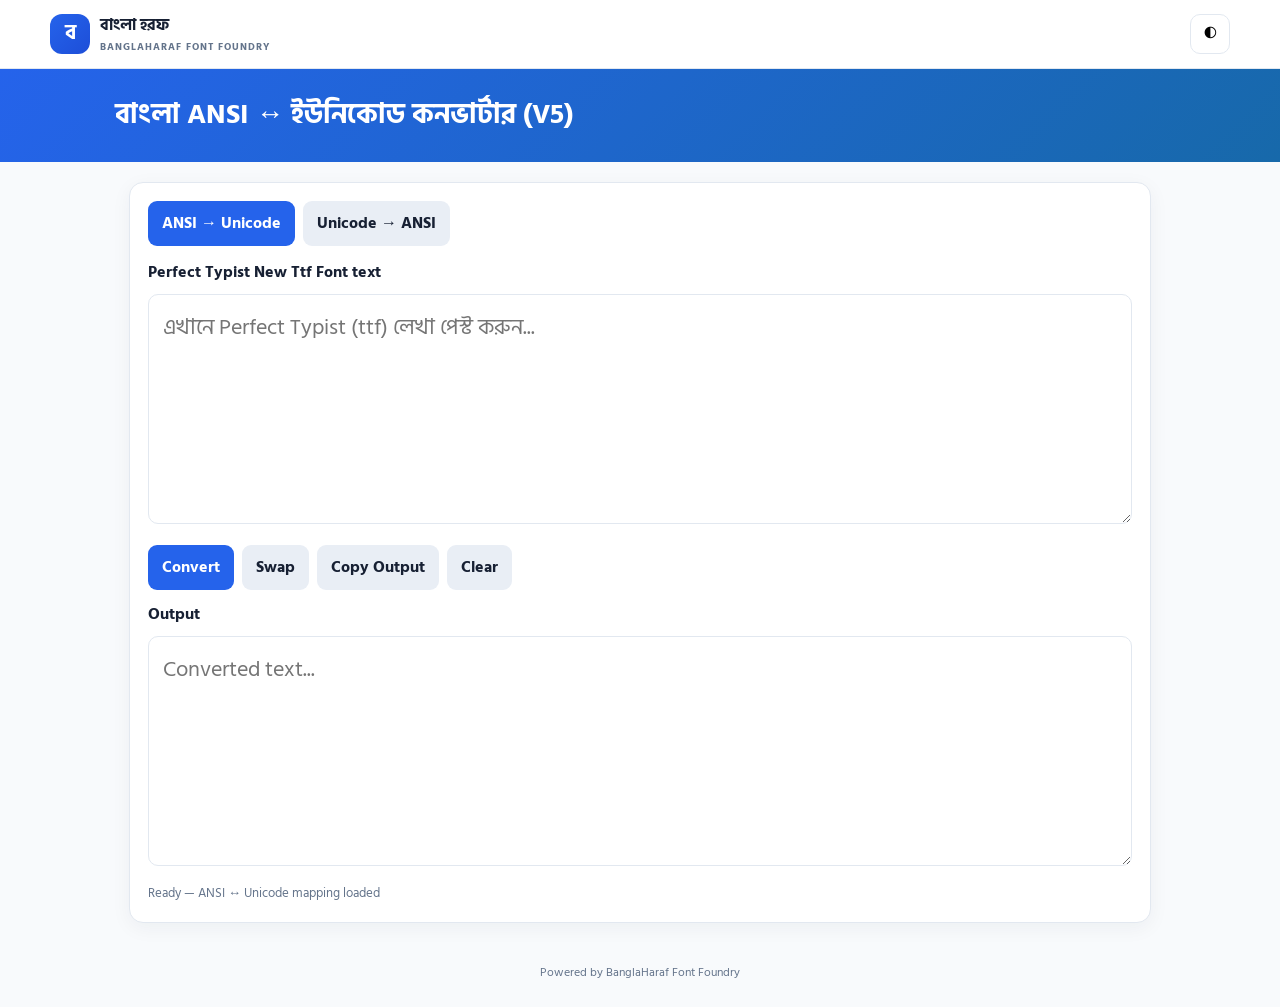
<file: Bangla_ANSI_Unicode_Converter_v5.html>
<!doctype html>
<html lang="bn">
<head>
<meta charset="utf-8">
<meta name="viewport" content="width=device-width,initial-scale=1">
<meta name="description" content="perfect typist unicode font converter, perfect typist ansi to unicode converter online, perfect typist bangla font converter">
<title>Bangla ANSI ↔ Unicode Converter</title>
<link rel="preconnect" href="https://fonts.googleapis.com">
<link rel="preconnect" href="https://fonts.gstatic.com" crossorigin>
<link href="https://fonts.googleapis.com/css2?family=Hind+Siliguri:wght@300;400;500;600;700&display=swap" rel="stylesheet">
<style>
/* =========================================================
   HEADER & GLOBAL THEME STYLES
   ========================================================= */
:root{
  --primary:#2563eb;
  --primary-dark:#1d4ed8;
  --accent:#60a5fa;
  --text:#172033;
  --muted:#64748b;
  --bg:#f8fafc;
  --card:#ffffff;
  --border:#e2e8f0;
  --dark:#0f172a;
  --dark-card:#1e293b;
  --radius:16px;
  --max-width:1180px;
}

*{box-sizing:border-box}
body{
  margin:0;
  font-family: "Hind Siliguri", sans-serif;
  font-weight: 400;
  color:var(--text);
  background:var(--bg);
  line-height:1.6;
}
button,input,textarea,select{font:inherit}
button{cursor:pointer}
a{color:inherit;text-decoration:none}

.container{
  width:min(var(--max-width),calc(100% - 32px));
  margin:auto;
}

/* Header */
.header{
  position:sticky;
  top:0;
  z-index:20;
  background:rgba(255,255,255,.96);
  border-bottom:1px solid var(--border);
}
.header-inner{
  min-height:68px;
  display:flex;
  align-items:center;
  justify-content:space-between;
}
.logo{
  display:flex;
  align-items:center;
  gap:10px;
  font-weight:800;
  white-space:nowrap;
}
.logo-mark{
  width:40px;height:40px;
  display:grid;place-items:center;
  border-radius:12px;
  color:white;
  background:linear-gradient(135deg,var(--primary),var(--primary-dark));
  font-size:21px;
}
.logo small{
  display:block;
  color:var(--muted);
  font-size:10px;
  letter-spacing:1px;
}

.theme-btn{
  border:1px solid var(--border);
  background:var(--card);
  border-radius:10px;
  width:40px;height:40px;
}

/* Dark mode */
body.dark{
  --text:#e5e7eb;
  --muted:#94a3b8;
  --bg:#0b1120;
  --card:#172033;
  --border:#334155;
}
body.dark .header{background:rgba(15,23,42,.97)}
body.dark input,body.dark textarea,body.dark select{background:var(--card);color:var(--text)}

/* =========================================================
   CONVERTER PAGE STYLES
   ========================================================= */
header.converter-header{background:linear-gradient(135deg,#2563eb,#1769aa);color:#fff;padding:24px 16px}
header.converter-header h1{max-width:1050px;margin:0 auto;font-size:28px}
header.converter-header p{max-width:1050px;margin:6px auto 0;opacity:.9}
.wrap{max-width:1050px;margin:20px auto;padding:0 14px}
.card{background:var(--card);border:1px solid var(--border);border-radius:14px;padding:18px;margin-bottom:16px;box-shadow:0 5px 20px #102a430d}
.tabs,.actions{display:flex;gap:8px;flex-wrap:wrap}
.tabs{margin-bottom:14px}
button.btn-action{border:0;border-radius:9px;padding:10px 14px;background:#e9eef5;color:#172033;font-weight:700;cursor:pointer}
button.btn-action.primary{background:var(--primary);color:#fff}
button.btn-action:hover{filter:brightness(.97)}
textarea.converter-text{width:100%;min-height:230px;resize:vertical;border:1px solid var(--border);border-radius:10px;padding:14px;font:22px/1.7 "Hind Siliguri",sans-serif;outline:0}
textarea.converter-text:focus{border-color:var(--primary);box-shadow:0 0 0 3px #1769aa20}
.label{font-weight:700;margin:8px 0}
.status{font-size:13px;color:var(--muted);margin-top:9px}
.note{font-size:13px;color:var(--muted);line-height:1.6}
footer{text-align:center;color:var(--muted);font-size:12px;padding:20px 0 25px}
</style>
</head>
<body>

<!-- Transparent Site Header (Only Logo & Dark Mode Toggle) -->
<header class="header">
  <div class="container header-inner">
    <a class="logo" href="index.html">
      <span class="logo-mark">ব</span>
      <span>বাংলা হরফ<small>BANGLAHARAF FONT FOUNDRY</small></span>
    </a>

    <button class="theme-btn" onclick="toggleTheme()" title="Dark / Light">◐</button>
  </div>
</header>

<!-- Converter Page Banner -->
<header class="converter-header">
  <h1>বাংলা ANSI ↔ ইউনিকোড কনভার্টার (V5)</h1>
</header>

<main class="wrap">
  <section class="card">
    <div class="tabs">
      <button id="a2u" class="btn-action primary">ANSI → Unicode</button>
      <button id="u2a" class="btn-action">Unicode → ANSI</button>
    </div>
    <div class="label" id="inputLabel">Perfect Typist New text</div>
    <textarea id="input" class="converter-text" spellcheck="false" placeholder="এখানে Perfect Typist (ttf) লেখা পেস্ট করুন..."></textarea>
    
    <div class="actions" style="margin:12px 0">
      <button class="btn-action primary" id="convert">Convert</button>
      <button class="btn-action" id="swap">Swap</button>
      <button class="btn-action" id="copy">Copy Output</button>
      <button class="btn-action" id="clear">Clear</button>
    </div>
    
    <div class="label">Output</div>
    <textarea id="output" class="converter-text" readonly spellcheck="false" placeholder="Converted text..."></textarea>
    <div class="status" id="status">Ready — ANSI ↔ Unicode mapping loaded</div>
  </section>
</main>

<footer>Powered by BanglaHaraf Font Foundry</footer>

<script>
  "use strict";
  
  const ANSI_TO_UNICODE = [
    ["0","০"],["1","১"],["2","২"],["3","৩"],["4","৪"],["5","৫"],["6","৬"],["7","৭"],["8","৮"],["9","৯"],
    ["îûÄ","র‌্য"],["ÆÄ","্র্য"],["-","ক্ষ্ম"],["Eþ","ক্ক"],["E","ক্ক"],["Q","ক্ট"],["_´«","ক্ত্ব"],
    ["_«","ক্ত"],["ðþ","ক্ব"],["ð","ক্ব"],["ß;þ","স্ক্র"],["ß;","স্ক্র"],["e«","ক্র"],["ßñÏ","স্ক্ল"],
    ["†Ïþ","ক্ল"],["†Ï","ক্ল"],["†øþ","ক্ন"],["†ø","ক্ন"],["©","ক্ম"],["Çøþ","ক্ষ্ণ"],["Çø","ক্ষ্ণ"],
    ["Çμþ","ক্ষ্ব"],["Çμ","ক্ষ্ব"],["AÇþ","ঙ্ক্ষ"],["AÇ","ঙ্ক্ষ"],["Çþ","ক্ষ"],["Ç","ক্ষ"],
    [":","ক্স"],["‡µ","খ্ব"],[">","গ্গ"],["@˜","গ্দ"],["?þ","গ্ধ"],["?","গ্ধ"],["@À","গ্ন"],
    ["@»","গ্ব"],["@Â","গ্ম"],["@Õ","গ্ল"],["‰µ","ঘ্ব"],["‰ø","ঘ্ন"],["Bþ","ঙ্ক"],["B","ঙ্ক"],
    ["\u0080","ঙ্ম"],["C","ঙ্খ"],["D","ঙ্গ"],["A‰","ঙ্ঘ"],["FH´","চ্ছ্ব"],["F‹þ","চ্চ"],["F‹","চ্চ"],
    ["FHé","চ্ছ"],["FH","চ্ছ"],["\u008E\þ","চ্ঞ"],["\u008E","চ্ঞ"],["S¥˛","ছ্ব"],["S¥","ছ্ব"],["Iµ","জ্জ্ব"],["I","জ্জ"],
    ["J","জ্ঝ"],["Kþ","জ্ঞ"],["K","জ্ঞ"],["çµ","জ্ব"],["L","জ্র"],["Mþ","ঞ্চ"],["M","ঞ্চ"],
    ["Nþ","ঞ্ছ"],["N","ঞ্ছ"],["O","ঞ্জ"],["P","ঞ্ঝ"],["R","ট্ট"],["\u0090\µþ","ট্ব"],["\u0090\µ","ট্ব"],
    ["Uþ","ড্ড"],["U","ড্ড"],["^é\u0090\þ","ণ্ট"],["^é\u0090","ণ্ট"],["Zþ","ণ্ঠ"],["Z","ণ্ঠ"],["^éW","ণ্ঢ"],["]","ণ্ণ"],
    ["^éÂ","ণ্ম"],["ª","ন্স"],["[þ","ণ্ড"],["[","ণ্ড"],["v","ন্তু"],["^»","ণ্ব"],["_´","ত্ত্ব"],
    ["_´…","ক্ত্র"],["_","ত্ত"],["a","ত্থ"],["b","ত্ন"],["d","ত্ম"],["•Ïþ","ত্ল"],["•Ï","ত্ল"],
    ["gýs","ন্ত্ব"],["gßþ","স্ত্ব"],["gß","স্ত্ব"],["c","ত্ব"],["e","ত্র"],["íÏ","থ্ল"],["íýµ","থ্ব"],
    ["rm","ন্দ্ব"],["åˆ","দ্গ"],["å‰","দ্ঘ"],["jµ","দ্দ্ব"],["j","দ্দ"],["k´þ","দ্ধ্ব"],["k´","দ্ধ্ব"],
    ["kþ","দ্ধ"],["k","দ্ধ"],["˜ø","দ্ন"],["m","দ্ব"],["nž","দ্ভ্র"],["q","দ্ভ"],["p","দ্ম"],
    ["o","দ্র"],["™ø","ধ্ন"],["™µ","ধ্ব"],["  ","ধ্ম"],["r\u0090\þ","ন্ট"],["r\u0090","ন্ট"],["tþ","ন্ঠ"],
    ["t","ন্ঠ"],["uþ","ন্ড"],["u","ন্ড"],["hýs","ন্ত"],["sf","ন্ত্র"],["si","ন্থ"],["r˜","ন্দ"],
    ["¦þ","ন্ধ"],["¦","ন্ধ"],["§¬","ন্ন"],["§º","ন্ব"],["§Ã","ন্ম"],["s¿","ন্ম"],["²\u0090","প্ট"],
    ["®","প্ত"],["²À","প্ন"],["ˉ","প্প"],["²Õ","প্ল"],["°","প্স"],["æÏþ","ফ্ল"],["æÏ","ফ্ল"],
    ["¶","ব্জ"],["∙","ব্দ"],["w","ন্দ্র"],["¸þ","ব্ধ"],["¸","ব্ধ"],["¹","ব্ভ"],["îç","ব্ব"],
    ["îÏ","ব্ল"],["¼","ভ্র"],["èÏþ","ভ্ল"],["èÏ","ভ্ল"],["Á¬","ম্ন"],["ß±","স্প্র"],["¡±","ম্প্র"],
    ["‹±","ষ্প্র"],["Á›","ম্প"],["Á³þ","ম্ফ"],["Á³","ম্ফ"],["Üº","ষ্ব"],["Áº","ম্ব"],["½þ","ম্ভ"],
    ["½","ম্ভ"],["¾","ম্ভ্র"],["Á¿","ম্ম"],["ÁÔ","ম্ল"],["Íñ","ল্ক"],["Ñ","ল্গ"],["Î¤","ল্স"],
    ["Î\u0090\þ","ল্ট"],["Î\u0090","ল্ট"],["Îí","ল্থ"],["Óþ","ল্ড"],["Ó","ল্ড"],["Ò","ল্প"],["Î³þ","ল্ফ"],
    ["Î³","ল্ফ"],["Íº","ল্ব"],["ÍÃ","ল্ম"],["ÍÔ","ল্ল"],["Ö","শু"],["Øþ","শ্চ"],["Ø","শ্চ"],
    ["ÙS","শ্ছ"],["ÙÀ","শ্ন"],["Ù»","শ্ব"],["ÙÂ","শ্ম"],["ÙÕ","শ্ল"],["×","শ্র"],["Üñ","ষ্ক"],
    ["Ü;þ","ষ্ক্র"],["Ü;","ষ্ক্র"],["ÜTì","ষ্ট"],["ÜT","ষ্ট"],["Ûþ","ষ্ঠ"],["Û","ষ্ঠ"],["£\u008F","ষ্ণ"],
    ["Ü›","ষ্প"],["Ü³þ","ষ্ফ"],["Ü³","ষ্ফ"],["Ü¿","ষ্ম"],["ßñ","স্ক"],["Þ\u0090\þ","স্ট"],["Þ\u0090","স্ট"],
    ["ß<","স্খ"],["hß","স্ত"],["Ý","স্তু"],["ßýf","স্ত্র"],["ßi","স্থ"],["ß¬","স্ন"],["ß›","স্প"],
    ["²Ì","প্র"],["ß³þ","স্ফ"],["ß³","স্ফ"],["ßº","স্ব"],["ß¿","স্ম"],["ßÔ","স্ল"],["ßË","স্র"],
    ["à","হু"],["ã","হ্ণ"],["¥µ","হ্ব"],["¥«","হ্ন"],["áþ","হ্ম"],["á","হ্ম"],["¡À","ম্র"],
    ["â","হ্ল"],["¥*","হৃ"],["Xà","ড়্গ"],["@Ì","গ্র"],["õ","ল্গু"],["=","গু"],["Å","র্"],
    ["xy","আ"],["x","অ"],["¥z","ই"],["{","ঈ"],["’þz","উ"],["|","ঊ"],["}","ঋ"],["~","এ"],
    ["ú","ঐ"],["G","ও"],["\u0081","ঔ"],["Y","়ু"],["†þ","ক"],["†","ক"],["‡","খ"],["ˆ","গ"],
    ["‰","ঘ"],[".","ঙ"],["‹þ","চ"],["‹","চ"],["Sé","ছ"],["S","ছ"],["\u008D","জ"],["Vþ","ঝ"],
    ["V","ঝ"],["~\u008F","ঞ"],["\u0090\þ","ট"],["\u0090","ট"],["‘þ","ঠ"],["‘","ঠ"],["’þü","ড়"],
    ["’ü","ড়"],["Xˆ","ড়্গ"],["’þ","ড"],["’","ড"],["“þü","ঢ়"],["“","ঢ"],["”","ণ"],
    ["•þ","ত"],["•","ত"],["í","থ"],["˜","দ"],["™","ধ"],["l","ন"],["þ›","প"],["›","প"],
    ["æþ","ফ"],["æ","ফ"],["îû","র"],["î","ব"],["èþ","ভ"],["è","ভ"],["ô","ম"],["ëû","য়"],
    ["ë","য"],["¡","ল"],["¢","শ"],["£ì","ষ"],["¤","স"],["¥","হ"],["ê","ৎ"],["y","া"],
    ["!","ি"],["#","ী"],["%","ু"],[")","ূ"],["(","ূ"],["&","ু"],["$","ু"],["*","ূ"],
    [",","ৃ"],["+","ৃ"],["öì","ে"],["ö","ে"],["÷ì","ৈ"],["÷","ৈ"],["ï","ৗ"],["œ","!"],
    ["Œ","("],["Š",")"],[" ","*"],["ñ",","],["Ÿ","-"],["Ð","।"],["−­",":"],["–",";"],
    ["Ú","?"],["ò","‘"],["ó","’"],["‚","ং"],["/","ঃ"],["„","ঁ"],["…","ঁ"],["Æ","্র"],
    ["È","্র"],["É","্র"],["Ê","্র"],["Ë","্র"],["Ì","্র"],["Ä","্য"],["ä","্"],["š","৺"],
    ["ù","/"],["\"","ৰ"],["'","ৱ"]
  ];
  
  const UNICODE_TO_ANSI = [
    ["!","æ"],["\\(","S"],["\\)","V"],["\\*"," "],[",","–"],["-","Ÿ"],["।","Ð"],[":","­"],
    [";","—"],["\\?","Ú"],["‘","ò"],["’","ó"],["'","ó"],["্র্য","ÆÄ"],["র‌্য","îûÄ"],
    ["ক্ষ্ম","-"],["ক্ক","Eþ"],["ক্ক","E"],["ক্ট","Q"],["ক্ত্ব","_´«"],
    ["ক্ত","_«"],["ক্ব","ðþ"],["ক্ব","ð"],["স্ক্র","ß;þ"],["স্ক্র","ß;"],["ক্র","e«"],["স্ক্ল","ßñÏ"],
    ["ক্ল","†Ïþ"],["ক্ল","†Ï"],["ক্ন","†øþ"],["ক্ন","†ø"],["ক্ম","©"],["ক্ষ্ণ","Çøþ"],["ক্ষ্ণ","Çø"],
    ["ক্ষ্ব","Çμþ"],["ক্ষ্ব","Çμ"],["ঙ্ক্ষ","AÇþ"],["ঙ্ক্ষ","AÇ"],["ক্ষ","Çþ"],["ক্ষ","Ç"],
    ["ক্স",":"],["খ্ব","‡µ"],["গ্গ",">"],["গ্দ","@˜"],["গ্ধ","?þ"],["গ্ধ","?"],["গ্ন","@À"],
    ["গ্ব","@»"],["গ্ম","@Â"],["গ্ল","@Õ"],["ঘ্ব","‰µ"],["ঘ্ন","‰ø"],["ঙ্ক","Bþ"],["ঙ্ক","B"],
    ["ঙ্ম","\u0080"],["ঙ্খ","C"],["ঙ্গ","D"],["ঙ্ঘ","A‰"],["চ্ছ্ব","FH´"],["চ্চ","F‹þ"],["চ্চ","F‹"],
    ["চ্ছ","FH"],["চ্ঞ","\u008E\þ"],["চ্ঞ","\u008E"],["ছ্ব","S¥˛"],["ছ্ব","S¥"],["জ্জ্ব","Iµ"],["জ্জ","I"],
    ["জ্ঝ","J"],["জ্ঞ","Kþ"],["জ্ঞ","K"],["জ্ব","\u008D\µ"],["জ্র","L"],["ঞ্চ","Mþ"],["ঞ্চ","M"],
    ["ঞ্ছ","Nþ"],["ঞ্ছ","N"],["ঞ্জ","O"],["ঞ্ঝ","P"],["ট্ট","R"],["ট্ব","\u0090\µþ"],["ট্ব","\u0090\µ"],
    ["ড্ড","Uþ"],["ড্ড","U"],["ণ্ট","^é\u0090\þ"],["ণ্ট","^é\u0090"],["ণ্ঠ","Zþ"],["ণ্ঠ","Z"],["ণ্ঢ","^éW"],["ণ্ণ","]"],
    ["ণ্ম","^éÂ"],["ন্স","ª"],["ণ্ড","[þ"],["ণ্ড","["],["ন্তু","v"],["ণ্ব","^»"],["ত্ত্ব","_´"],
    ["ক্ত್ರ","_´…"],["ত্ত","_"],["ত্থ","a"],["ত্ন","b"],["ত্ম","d"],["ত্ল","•Ïþ"],["ত্ল","•Ï"],
    ["ন্ত্ব","gýs"],["স্ত্ব","gßþ"],["স্ত্ব","gß"],["ত্ব","c"],["ত্র","e"],["থ্ল","íÏ"],["থ্ব","íýµ"],
    ["ন্দ্ব","rm"],["দ্গ","åˆ"],["দ্ঘ","å‰"],["দ্দ্ব","jµ"],["দ্দ","j"],["দ্ধ্ব","k´þ"],["দ্ধ্ব","k´"],
    ["দ্ধ","kþ"],["দ্ধ","k"],["দ্ন","˜ø"],["দ্ব","m"],["দ্ভ্র","nž"],["দ্ভ","q"],["দ্ম","p"],
    ["দ্র","o"],["ধ্ন","™ø"],["ধ্ব","™µ"],["ধ্ম","  "],["ন্ট","r\u0090\þ"],["ন্ট","r\u0090"],["ন্ঠ","tþ"],
    ["ন্ঠ","t"],["ন্ড","uþ"],["ন্ড","u"],["ন্ত","hýs"],["ন্ত্র","sf"],["ন্থ","si"],["ন্দ","r˜"],
    ["ন্ধ","¦þ"],["ন্ধ","¦"],["ন্ন","§¬"],["ন্ব","§º"],["ন্ম","§Ã"],["ন্ম","s¿"],["প্ট","²\u0090"],
    ["প্ত","®"],["প্ন","²À"],["প্প","ˉ"],["প্ল","²Õ"],["প্স","°"],["ফ্ল","æÏþ"],["ফ্ল","æÏ"],
    ["ব্জ","¶"],["ব্দ","∙"],["ন্দ্র","w"],["ব্ধ","¸þ"],["ব্ধ","¸"],["ব্ভ","¹"],["ব্ব","îç"],
    ["ব্ল","îÏ"],["ভ্র","¼"],["ভ্ল","èÏþ"],["ভ্ল","èÏ"],["ম্ন","Á¬"],["স্প্র","ß±"],["ম্প্র","¡±"],
    ["ষ্প্র","‹±"],["ম্প","Á›"],["ম্ফ","Á³þ"],["ম্ফ","Á³"],["ষ্ব","Üº"],["ম্ব","Áº"],["ম্ভ","½þ"],
    ["ম্ভ","½"],["ম্ভ্র","¾"],["ম্ম","Á¿"],["ম্ল","ÁÔ"],["ল্ক","Íñ"],["ল্গ","Ñ"],["ল্স","Î¤"],
    ["ল্ট","Î\u0090\þ"],["ল্ট","Î\u0090"],["ল্থ","Îí"],["ল্ড","Óþ"],["ল্ড","Ó"],["ল্প","Ò"],["ল্ফ","Í³"],
    ["ল্ফ","Í³þ"],["ল্ব","Íº"],["ল্ম","ÍÃ"],["ল্ল","ÍÔ"],["শু","Ö"],["শ্চ","Øþ"],["শ্চ","Ø"],
    ["শ্ছ","ÙS"],["শ্ন","ÙÀ"],["শ্ব","Ù»"],["শ্ম","ÙÂ"],["শ্ল","ÙÕ"],["শ্র","×"],["ষ্ক","Üñ"],
    ["ষ্ক্র","Ü;þ"],["ষ্ক্র","Ü;"],["ষ্ট","ÜTì"],["ষ্ট","ÜT"],["ষ্ঠ","Ûþ"],["ষ্ঠ","Û"],["ষ্ণ","£\u008F"],
    ["ষ্প","Ü›"],["ষ্ফ","Ü³þ"],["ষ্ফ","Ü³"],["ষ্ম","Ü¿"],["স্ক","ßñ"],["স্ট","Þ\u0090\þ"],["স্ট","Þ\u0090"],
    ["স্খ","ß<"],["স্ত","hß"],["স্তু","Ý"],["স্ত্র","ßýf"],["স্থ","ßi"],["স্ন","ß¬"],["স্প","ß›"],
    ["প্র","²Ì"],["স্ফ","ß³þ"],["স্ফ","ß³"],["স্ব","ßº"],["স্ম","ß¿"],["স্ল","ßÔ"],["স্র","ßË"],
    ["হু","à"],["হ্ণ","ã"],["হ্ব","¥µ"],["হ্ন","¥«"],["হ্ম","áþ"],["হ্ম","á"],["ম্র","¡À"],
    ["হ্ল","â"],["হৃ","¥*"],["ড়্গ","Xà"],["গ্র","@Ì"],["ল্গু","õ"],["গু","="],["র্","Å"],["আ","xy"],["অ","x"],
    ["ই","¥z"],["ঈ","{"],["উ","’þz"],["ঊ","|"],["ঋ","}"],["এ","~"],["ঐ","ú"],
    ["ও","G"],["ঔ","\u0081"],["ক","†þ"],["ক","†"],["খ","‡"],["গ","ˆ"],["ঘ","‰"],["ঙ","."],
    ["চ","‹þ"],["চ","‹"],["ছ","Sé"],["জ","\u008D"],["ঝ","Vþ"],["ঝ","V"],["ঞ","~\u008F"],["ট","\u0090\þ"],["ট","\u0090"],
    ["ঠ","‘þ"],["ঠ","‘"],["ড","’þ"],["ড","’"],["ঢ","“þ"],["ঢ","“"],["ণ","”"],["ত","•þ"],["ত","•"],
    ["থ","í"],["দ","˜"],["ধ","™"],["ন","l"],["প","þ›"],["প","›"],["ফ","æþ"],["ফ","æ"],["ব","î"],["ভ","èþ"],["ভ","è"],
    ["ম","ô"],["য","ë"],["র","îû"],["়ু","Y"],["ল","¡"],["শ","¢"],["ষ","£ì"],["স","¤"],["হ","¥"],["য়","ëû"],
    ["","ëû"],["ৎ","ê"],["০","0"],["১","1"],["২","2"],["৩","3"],["৪","4"],
    ["৫","5"],["৬","6"],["৭","7"],["৮","8"],["৯","9"],["া","y"],["ি","!"],["ী","#"],["ু","$"],["ু","&"],
    ["ু","%"],["ূ",")"],["ূ","("],["ূ","*"],["ৃ",","],["ে","öì"],["ে","ö"],["ৈ","÷ì"],["÷","÷"],["ৗ","ï"],
    ["ং","‚"],["ঃ","/"],["„","ঁ"], ["ঁ","…"],["্র","Æ"],["্র","È"],["্র","É"],["্র","Ê"],["্র","Ë"],["্র","Ì"],
    ["্য","Ä"],["্","ä"],["৺","š"],["/","ù"],["ৰ","\""],["ৱ","'"],["ড়", "’þü"],["ঢ়", "“þü"],["ড়", "’ü"],["ঢ়","“ü"],
  ];

const PRE_KAR = new Set(["ি","ৈ","ে"]);
const POST_KAR = new Set(["া","ো","ৌ","ৗ","ু","ূ","ী","ৃ"]);
const KAR = new Set([...PRE_KAR,...POST_KAR]);
const BANJONBORNO = new Set("কখগঘঙচছজঝঞটঠডঢণতথদধনপফবভমশষসহযরলয়ড়ঢ়ৎ".split(""));
const NUKTA = new Set(["ং","ঃ","ঁ"]);
const HALANT = "্";
const SPACE = new Set([" ","\t","\n","\r"]);

function isPreKar(c){return PRE_KAR.has(c)}
function isPostKar(c){return POST_KAR.has(c)}
function isKar(c){return KAR.has(c)}
function isBanjonborno(c){return BANJONBORNO.has(c)}
function isNukta(c){return NUKTA.has(c)}
function isHalant(c){return c===HALANT}
function isSpace(c){return SPACE.has(c)}

function rearrangeUnicodeConvertedText(text){
  for(let i=0;i<text.length;i++){
    if(i>0 && text.charAt(i)===HALANT && (isKar(text.charAt(i-1)) || isNukta(text.charAt(i-1))) && i<text.length-1){
      text=text.substring(0,i-1)+text.charAt(i)+text.charAt(i+1)+text.charAt(i-1)+text.substring(i+2);
    }
    if(i>0 && i<text.length-1 && text.charAt(i)===HALANT && text.charAt(i-1)==="র" && text.charAt(i-2)!==HALANT && isKar(text.charAt(i+1))){
      text=text.substring(0,i-1)+text.charAt(i+1)+text.charAt(i-1)+text.charAt(i)+text.substring(i+2);
    }
    if(i<text.length-1 && text.charAt(i)==="র" && isHalant(text.charAt(i+1)) && !isHalant(text.charAt(i-1))){
      let distance=1;
      while(true){
        if(i-distance<0) break;
        if(isBanjonborno(text.charAt(i-distance)) && isHalant(text.charAt(i-distance-1))){distance+=2;}
        else if(distance===1 && isKar(text.charAt(i-distance))){distance++;}
        else break;
      }
      text=text.substring(0,i-distance)+text.charAt(i)+text.charAt(i+1)+text.substring(i-distance,i)+text.substring(i+2);
      i+=1;
      continue;
    }
    if(i<text.length-1 && isPreKar(text.charAt(i)) && !isSpace(text.charAt(i+1))){
      let distance=1;
      while(isBanjonborno(text.charAt(i+distance))){
        if(isHalant(text.charAt(i+distance+1))) distance+=2;
        else break;
      }
      let rebuilt=text.substring(0,i);
      rebuilt+=text.substring(i+1,i+distance+1);
      let extra=0;
      if(text.charAt(i)==="ে" && text.charAt(i+distance+1)==="ো"){rebuilt+="া";extra=1;}
      else if(text.charAt(i)==="ে" && text.charAt(i+distance+1)==="ৌ"){rebuilt+="ৗ";extra=1;}
      else rebuilt+=text.charAt(i);
      rebuilt+=text.substring(i+distance+extra+1);
      text=rebuilt;
      i+=distance;
    }
    if(i<text.length-1 && text.charAt(i)==="ঁ" && isPostKar(text.charAt(i+1))){
      text=text.substring(0,i)+text.charAt(i+1)+text.charAt(i)+text.substring(i+2);
    }
  }
  return text;
}

function rearrangeUnicodeText(text){
  let boundary=0;
  for(let i=0;i<text.length;i++){
    if(i<text.length && isPreKar(text.charAt(i))){
      let distance=1;
      while(isBanjonborno(text.charAt(i-distance))){
        if(i-distance<0 || i-distance<=boundary) break;
        if(isHalant(text.charAt(i-distance-1))) distance+=2;
        else break;
      }
      text=text.substring(0,i-distance)+text.charAt(i)+text.substring(i-distance,i)+text.substring(i+1);
      boundary=i+1;
      i=boundary-1;
      continue;
    }
    if(i<text.length-1 && isHalant(text.charAt(i)) && text.charAt(i-1)==="র" && !isHalant(text.charAt(i-2))){
      let distance=1, preKarExtra=0;
      while(true){
        if(isBanjonborno(text.charAt(i+distance)) && isHalant(text.charAt(i+distance+1))) distance+=2;
        else if(isBanjonborno(text.charAt(i+distance)) && isPreKar(text.charAt(i+distance+1))){preKarExtra=1;break;}
        else break;
      }
      text=text.substring(0,i-1)+text.substring(i+distance+1,i+distance+preKarExtra+1)+text.substring(i+1,i+distance+1)+text.charAt(i-1)+text.charAt(i)+text.substring(i+distance+preKarExtra+1);
      i+=distance+preKarExtra;
      boundary=i+1;
      continue;
    }
  }
  return text;
}

function replaceMap(text,pairs){
  const buckets = new Map();
  for(const [key,value] of pairs){
    if(!key || key === " ") continue;
    const first = key.charAt(0);
    if(!buckets.has(first)) buckets.set(first,[]);
    if(!buckets.get(first).some(item => item[0] === key)){
      buckets.get(first).push([key,value]);
    }
  }
  for(const list of buckets.values()){
    list.sort((a,b)=>b[0].length-a[0].length);
  }

  let out = "";
  for(let i=0;i<text.length;){
    const candidates = buckets.get(text.charAt(i));
    let matched = false;
    if(candidates){
      for(const [key,value] of candidates){
        if(text.startsWith(key,i)){
          out += value;
          i += key.length;
          matched = true;
          break;
        }
      }
    }
    if(!matched){
      out += text.charAt(i);
      i++;
    }
  }
  return out;
}

function htmlSafeToUnicode(text){
  const re=/&#([0-9A-Fa-f]{4});/;
  let m=re.exec(text);
  while(m!==null){text=text.replace(new RegExp("&#"+m[1]+";","g"),String.fromCharCode(parseInt(m[1],16)));m=re.exec(text)}
  return text;
}

function decomposeBengali(text){
  return text
    .replace(/ো/g,"ো")
    .replace(/ৌ/g,"ৌ")
    .replace(/ড়/g,"ড\u09BC")
    .replace(/ঢ়/g,"ঢ\u09BC")
    .replace(/য়/g,"য\u09BC");
}

function convertAnsiToUnicode(text){
  text=replaceMap(text,ANSI_TO_UNICODE);
  text=rearrangeUnicodeConvertedText(text);
  return text.replace(/অা/g,"আ");
}

function convertUnicodeToAnsi(text){
  text=htmlSafeToUnicode(text);
  text=decomposeBengali(text);
  text=text.replace(/ড\u09BC/g,"ড়").replace(/ঢ\u09BC/g,"ঢ়");
  text=text.replace(/&#([0-9A-Fa-f]{4});/g,(_,hex)=>String.fromCharCode(parseInt(hex,16)));
  text=decomposeBengali(text);
  text=text.replace(/ড\u09BC/g,"ড়").replace(/ঢ\u09BC/g,"ঢ়").replace(/য\u09BC/g,"য়");
  text=rearrangeUnicodeText(text);
  return replaceMap(text,UNICODE_TO_ANSI);
}

let mode="a2u";
const input=document.getElementById("input"), output=document.getElementById("output"), status=document.getElementById("status");

function updateMode(){
  document.getElementById("a2u").classList.toggle("primary",mode==="a2u");
  document.getElementById("u2a").classList.toggle("primary",mode==="u2a");
  document.getElementById("inputLabel").textContent=mode==="a2u"?"Perfect Typist New Ttf Font text":"Unicode Bengali text";
  input.placeholder=mode==="a2u"?"এখানে Perfect Typist (ttf) লেখা পেস্ট করুন...":"এখানে Unicode বাংলা লেখা পেস্ট করুন...";
}

document.getElementById("a2u").onclick=()=>{mode="a2u";updateMode()};
document.getElementById("u2a").onclick=()=>{mode="u2a";updateMode()};
document.getElementById("convert").onclick=()=>{output.value=mode==="a2u"?convertAnsiToUnicode(input.value):convertUnicodeToAnsi(input.value);status.textContent="Converted."};
document.getElementById("swap").onclick=()=>{let t=input.value;input.value=output.value;output.value=t;mode=mode==="a2u"?"u2a":"a2u";updateMode()};
document.getElementById("copy").onclick=async()=>{if(!output.value)return;try{await navigator.clipboard.writeText(output.value)}catch(_){output.select();document.execCommand("copy")}status.textContent="Output copied."};
document.getElementById("clear").onclick=()=>{input.value="";output.value="";status.textContent="Cleared."};

/* Theme Toggle Helper */
function toggleTheme(){
  document.body.classList.toggle("dark");
  localStorage.setItem("fontHubTheme", document.body.classList.contains("dark") ? "dark" : "light");
}

document.addEventListener("DOMContentLoaded", () => {
  if (localStorage.getItem("fontHubTheme") === "dark") {
    document.body.classList.add("dark");
  }
  updateMode();
});
</script>
</body>
</html>
</file>
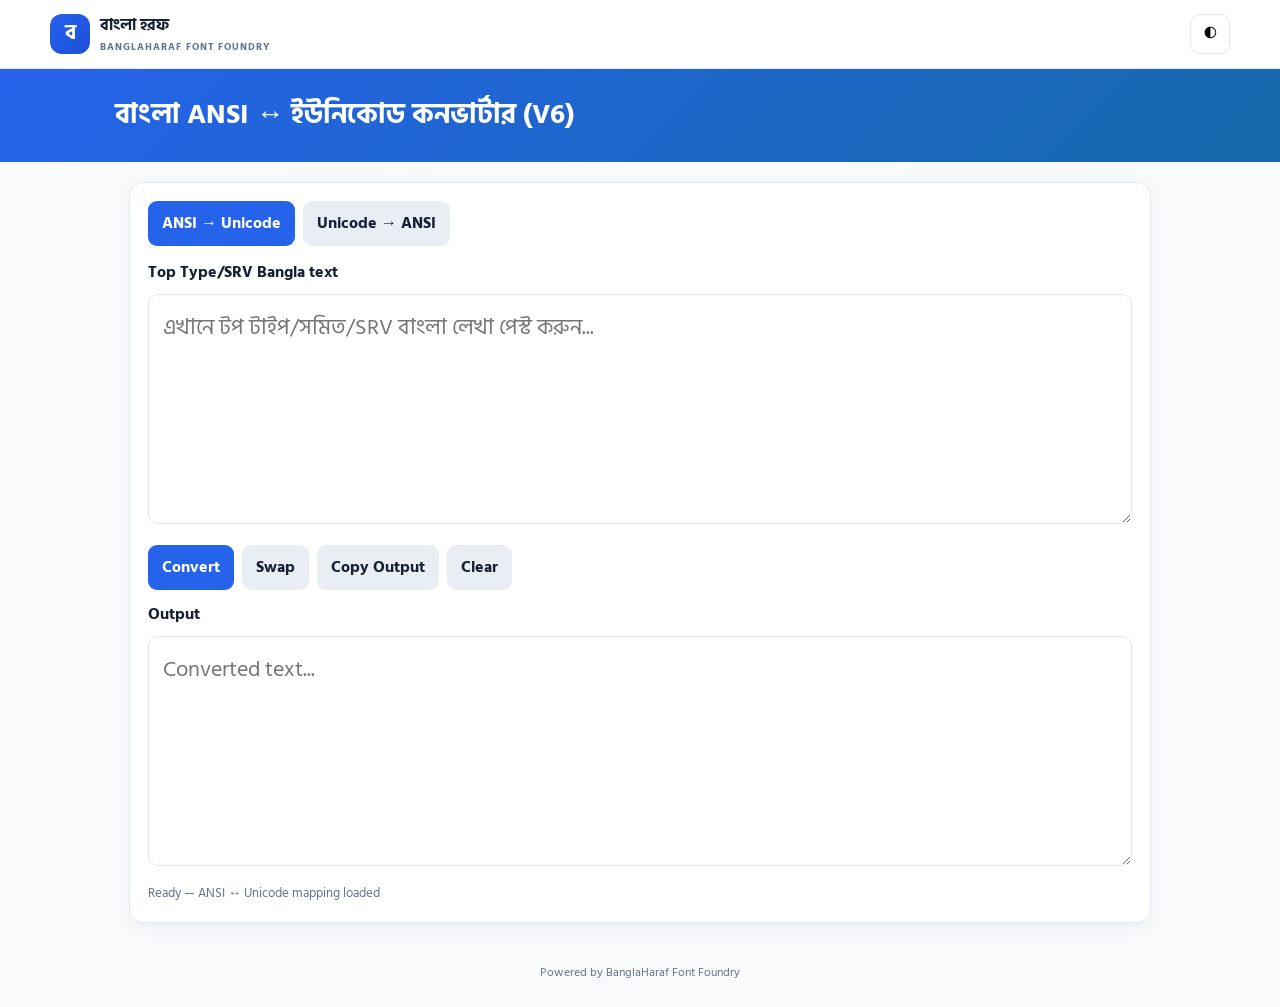
<file: Bangla_ANSI_Unicode_Converter_v6.html>
<!doctype html>
<html lang="bn">
<head>
<meta charset="utf-8">
<meta name="viewport" content="width=device-width,initial-scale=1">
<meta name="description" content="font converter tool online, bijoy to unicode font converter, ansi to unicode converter online">
<title>Bangla ANSI ↔ Unicode Converter</title>
<link rel="preconnect" href="https://fonts.googleapis.com">
<link rel="preconnect" href="https://fonts.gstatic.com" crossorigin>
<link href="https://fonts.googleapis.com/css2?family=Hind+Siliguri:wght@300;400;500;600;700&display=swap" rel="stylesheet">
<style>
/* =========================================================
   HEADER & GLOBAL THEME STYLES
   ========================================================= */
:root{
  --primary:#2563eb;
  --primary-dark:#1d4ed8;
  --accent:#60a5fa;
  --text:#172033;
  --muted:#64748b;
  --bg:#f8fafc;
  --card:#ffffff;
  --border:#e2e8f0;
  --dark:#0f172a;
  --dark-card:#1e293b;
  --radius:16px;
  --max-width:1180px;
}

*{box-sizing:border-box}
body{
  margin:0;
  font-family: "Hind Siliguri", sans-serif;
  font-weight: 400;
  color:var(--text);
  background:var(--bg);
  line-height:1.6;
}
button,input,textarea,select{font:inherit}
button{cursor:pointer}
a{color:inherit;text-decoration:none}

.container{
  width:min(var(--max-width),calc(100% - 32px));
  margin:auto;
}

/* Header */
.header{
  position:sticky;
  top:0;
  z-index:20;
  background:rgba(255,255,255,.96);
  border-bottom:1px solid var(--border);
}
.header-inner{
  min-height:68px;
  display:flex;
  align-items:center;
  justify-content:space-between;
}
.logo{
  display:flex;
  align-items:center;
  gap:10px;
  font-weight:800;
  white-space:nowrap;
}
.logo-mark{
  width:40px;height:40px;
  display:grid;place-items:center;
  border-radius:12px;
  color:white;
  background:linear-gradient(135deg,var(--primary),var(--primary-dark));
  font-size:21px;
}
.logo small{
  display:block;
  color:var(--muted);
  font-size:10px;
  letter-spacing:1px;
}

.theme-btn{
  border:1px solid var(--border);
  background:var(--card);
  border-radius:10px;
  width:40px;height:40px;
}

/* Dark mode */
body.dark{
  --text:#e5e7eb;
  --muted:#94a3b8;
  --bg:#0b1120;
  --card:#172033;
  --border:#334155;
}
body.dark .header{background:rgba(15,23,42,.97)}
body.dark input,body.dark textarea,body.dark select{background:var(--card);color:var(--text)}

/* =========================================================
   CONVERTER PAGE STYLES
   ========================================================= */
header.converter-header{background:linear-gradient(135deg,#2563eb,#1769aa);color:#fff;padding:24px 16px}
header.converter-header h1{max-width:1050px;margin:0 auto;font-size:28px}
header.converter-header p{max-width:1050px;margin:6px auto 0;opacity:.9}
.wrap{max-width:1050px;margin:20px auto;padding:0 14px}
.card{background:var(--card);border:1px solid var(--border);border-radius:14px;padding:18px;margin-bottom:16px;box-shadow:0 5px 20px #102a430d}
.tabs,.actions{display:flex;gap:8px;flex-wrap:wrap}
.tabs{margin-bottom:14px}
button.btn-action{border:0;border-radius:9px;padding:10px 14px;background:#e9eef5;color:#172033;font-weight:700;cursor:pointer}
button.btn-action.primary{background:var(--primary);color:#fff}
button.btn-action:hover{filter:brightness(.97)}
textarea.converter-text{width:100%;min-height:230px;resize:vertical;border:1px solid var(--border);border-radius:10px;padding:14px;font:22px/1.7 "Hind Siliguri",sans-serif;outline:0}
textarea.converter-text:focus{border-color:var(--primary);box-shadow:0 0 0 3px #1769aa20}
.label{font-weight:700;margin:8px 0}
.status{font-size:13px;color:var(--muted);margin-top:9px}
.note{font-size:13px;color:var(--muted);line-height:1.6}
footer{text-align:center;color:var(--muted);font-size:12px;padding:20px 0 25px}
</style>
</head>
<body>

<!-- Transparent Site Header (Only Logo & Dark Mode Toggle) -->
<header class="header">
  <div class="container header-inner">
    <a class="logo" href="index.html">
      <span class="logo-mark">ব</span>
      <span>বাংলা হরফ<small>BANGLAHARAF FONT FOUNDRY</small></span>
    </a>

    <button class="theme-btn" onclick="toggleTheme()" title="Dark / Light">◐</button>
  </div>
</header>

<!-- Converter Page Banner -->
<header class="converter-header">
  <h1>বাংলা ANSI ↔ ইউনিকোড কনভার্টার (V6)</h1>
</header>

<main class="wrap">
  <section class="card">
    <div class="tabs">
      <button id="a2u" class="btn-action primary">ANSI → Unicode</button>
      <button id="u2a" class="btn-action">Unicode → ANSI</button>
    </div>
    <div class="label" id="inputLabel">Top Type/SRV Bangla text</div>
    <textarea id="input" class="converter-text" spellcheck="false" placeholder="এখানে Top Type/Samit/SRV Bangla লেখা পেস্ট করুন..."></textarea>
    
    <div class="actions" style="margin:12px 0">
      <button class="btn-action primary" id="convert">Convert</button>
      <button class="btn-action" id="swap">Swap</button>
      <button class="btn-action" id="copy">Copy Output</button>
      <button class="btn-action" id="clear">Clear</button>
    </div>
    
    <div class="label">Output</div>
    <textarea id="output" class="converter-text" readonly spellcheck="false" placeholder="Converted text..."></textarea>
    <div class="status" id="status">Ready — ANSI ↔ Unicode mapping loaded</div>
  </section>
</main>

<footer>Powered by BanglaHaraf Font Foundry</footer>

<script>
"use strict";
const ANSI_TO_UNICODE = [["0","০"],["1","১"],["2","২"],["3","৩"],["4","৪"],["5","৫"],["6","৬"],["7","৭"],["8","৮"],["9","৯"],["õþÉ","র‌্য"],["èÉ","্র্য"],["„","ক্ষ্ম"],["!Â˛","ক্ক"],["!","ক্ক"],["\"","ক্ট"],["MW ","ক্ত্ব"],["M ","ক্ত"],["$Â","ক্ব"],["$","ক্ব"],["¦Â","স্ক্র"],["S","ক্র"],["ßvÂ","ক্ল"],["ßv","ক্ল"],["ß®Â","ক্ন"],["ß®","ক্ন"],["%","ক্ম"],["Ž®Â","ক্ষ্ণ"],["Ž®","ক্ষ্ণ"],["ŽWÂ","ক্ষ্ব"],["ŽW","ক্ষ্ব"],["ãŽÂ","ঙ্ক্ষ"],["ãŽ","ঙ্ক্ষ"],["\ŽÂ","ক্ষ"],["\Ž","ক্ষ"],["'","ক্স"],["àW","খ্ব"],["\\)","গ্গ"],["¢ð","গ্দ"],["*","গ্ধ"],["¢Ÿ","গ্ন"],["¢«","গ্ব"],["¢¬","গ্ম"],["¢­","গ্ল"],["âW","ঘ্ব"],["â®","ঘ্ন"],["‚Â","ঙ্ক"],["‚","ঙ্ক"],["[","ঙ্ম"],["º","ভ্র"],["/","ঙ্গ"],["/","।"],["Á","ঙ্"],["B(W","চ্ছ্ব"],["BäÂ","চ্চ"],["Bä","চ্চ"],["B(","চ্ছ"],["µ","চ্ঞ"],["åW","ছ্ব"],["#;","জ্জ্ব"],["#","জ্জ"],["~","জ্ঝ"],[":","জ্ঞ"],["æW","জ্ব"],["<","জ্র"],["=Â","ঞ্চ"],["=","ঞ্চ"],[">","ঞ্ছ"],["?","ঞ্জ"],["@","ঞ্ঝ"],["A","ট্ট"],["éWÂ","ট্ব"],["éW","ট্ব"],["DÂ","ড্ড"],["D","ড্ড"],["E","ড্র"],["°éÂ","ণ্ট"],["°é","ণ্ট"],["F","ণ্ঠ"],["°ìÂ","ণ্ঢ"],["J","ণ্ণ"],["°¬","ণ্ম"],["k","ন্স"],["GÂ","ণ্ড"],["G","ণ্ড"],["c","ন্তু"],["°«","ণ্ব"],["N","ত্ত্ব"],["M˜","ক্ত্র"],["M","ত্ত"],["O","ত্থ"],["P","ত্ন"],["R","ত্ম"],["îvÂ","ত্ল"],["îv","ত্ল"],["bLÂ","ন্ত্ব"],["bL","ন্ত্ব"],["b¦Â","স্ত্ব"],["b¦","স্ত্ব"],["Q","ত্ব"],["S","ত্র"],["ïW","থ্ব"],["e","ন্দ্ব"],["VW","দ্দ্ব"],["V","দ্দ"],["Y","দ্ধ্ব"],["XÂ","দ্ধ"],["X","দ্ধ"],["ð®","দ্ন"],["Z","দ্ব"],["\\","দ্ভ্র"],["¾","দ্ভ"],["½","দ্ম"],["^","দ্র"],["ñ®","ধ্ন"],["ñT","ধ্ব"],["KéÂ","ন্ট"],["Ké","ন্ট"],["_","ন্ঠ"],["`Â","ন্ড"],["`","ন্ড"],["\™L","ন্ত"],["La","ন্ত্র"],["Lš","ন্থ"],["j","ন্দ"],["gÂ","ন্ধ"],["g","ন্ধ"],["i§","ন্ন"],["L¤","ন্ব"],["iœ","ন্ম"],["f","ন্দ্র"],["›éÂ","প্ট"],["l","প্ত"],["›Ÿ","প্ন"],["m","প্প"],["óv","প্ল"],["o","প্স"],["ôvÂ","ফ্ল"],["ôv","ফ্ল"],["r","ব্জ"],["s","ব্দ"],["t","ব্ধ"],["u","ব্ভ"],["õT","ব্ব"],["õv","ব্ল"],["övÂ","ভ্ল"],["öv","ভ্ল"],["¥¨","ম্ন"],["¦x","স্প্র"],["¥x","ম্প্র"],["©óª","ষ্প্র"],["¥ó","ম্প"],["¥£Â","ম্ফ"],["¥£","ম্ফ"],["©¤","ষ্ব"],["¥¤","ম্ব"],["yÂ","ম্ভ"],["y","ম্ভ"],["z","ম্ভ্র"],["¥œ","ম্ম"],["¥","ম্ল"],["{¨","ল্ক"],["‰","ল্গ"],["ŒÂ","ল্ট"],["Œ","ল্ট"],["‹","ল্ড"],["Š","ল্প"],["{£Â","ল্ফ"],["{£","ল্ফ"],["{","ল্ল"],["{œ","ল্ম"],["q","শু"],["}Â","শ্চ"],["}","শ্চ"],["(","শ্ছ"],["Ÿ","শ্ন"],["«","শ্ব"],["¬","শ্ম"],["­­","শ্ল"],["|","শ্র"],["¶n","শ্রু"],["¶+","শ্রূ"],["À","শ্রী"],["©¨","ষ্ক"],["©Â","ষ্ক্র"],["©","ষ্ক্র"],["©†","ষ্ট"],["‡Â","ষ্ঠ"],["‡","ষ্ঠ"],["øž","ষ্ণ"],["©ó","ষ্প"],["©£Â","ষ্ফ"],["©£","ষ্ফ"],["ƒ","ষ্ম"],["¦¨","স্ক"],["¦³¨","স্কু"],["ˆÂ","স্ট"],["ˆ","স্ট"],["…","স্খ"],["™¦","স্ত"],["d","স্তু"],["¦a","স্ত্র"],["¦š","স্থ"],["¦§","স্ন"],["¦ó","স্প"],["›¶","প্র"],["¦£Â","স্ফ"],["¦£","স্ফ"],["¦¤","স্ব"],["¦œ","স্ম"],["¦¡","স্ল"],["¦Ú","স্র"],["U","হু"],["","হ্ণ"],["ýW","হ্ব"],["ý","হ্ন"],["p","হ্ম"],["¥Ú","ম্র"],["","হ্ল"],["ý+","হৃ"],["há","ড়্গ"],["¢¶","গ্র"],["&","গু"],["Ç","র্"],["Õ±","আ"],["Õ","অ"],["ý×","ই"],["Ö","ঈ"],["ëÂ×","উ"],["Ø","ঊ"],["Ù","ঋ"],["Û","এ"],["Ü","ঐ"],["Ý","ও"],["Þ","ঔ"],["ßÂ","ক"],["ß","ক"],["à","খ"],["á","গ"],["â","ঘ"],["ã","ঙ"],["äÂ","চ"],["ä","চ"],["å","ছ"],["æ","জ"],["çÂ","ঝ"],["ç","ঝ"],["Ûž","ঞ"],["éÂ","ট"],["é","ট"],["ê","ঠ"],["hÂ","ড়"],["ëÂ","ড"],["ë","ড"],["ìÂÿ","ঢ়"],["ÿ","়"],["ìÂ","ঢ"],["ì","ঢ"],["í","ণ"],["îÂ","ত"],["î","ত"],["ï","থ"],["ð","দ"],["ñ","ধ"],["ò","ন"],["Âó","প"],["ôÂ","ফ"],["ô","ফ"],["õþ","র"],["þ","়"],["õ","ব"],["öÂ","ভ"],["ö","ভ"],["÷","ম"],["ûþ","য়"],["û","য"],["ù","ল"],["ú","শ"],["ø¸","ষ"],["ø","ষ"],["ü","স"],["ý","হ"],["È","ৎ"],["±","া"],["¿","ি"],["Ï","ী"],["Å","ু"],["³","ু"],["n","ু"],["Ó","ূ"],["²","ূ"],["+","ূ"],["Ô","ৃ"],["´","ৃ"],["Ë","ে"],["Î","ে"],["Í","ৈ"],["Æ","ৈ"],["Ì","ৗ"],["Â",""],["¯","!"],["•","("],["—",")"],["\”","*"],["¼","।"],["\\/","।"],["\\ ­",":"],["€",";"],["·","?"],["‘","‘"],["’","’"],["Ñ","ং"],["Ð","ঃ"],["Ò","ঁ"],["è","্র"],["¶","্র"],["ª","্র"],["˜","্র"],["Ú","্র"],["É","্য"],["Ä","্"],["]","ৰ"],["»","ৱ"]];
const UNICODE_TO_ANSI = [["০","0"],["১","1"],["২","2"],["৩","3"],["৪","4"],["৫","5"],["৬","6"],["৭","7"],["৮","8"],["৯","9"],["র‌্য","õþÉ"],["্র্য","èÉ"],["ক্ষ্ম","„"],["ক্ক","!Â˛"],["ক্ট","\""],["ক্ত্ব","MW "],["ক্ত","M "],["ক্ব","$Â"],["স্ক্র","¦Â"],["ক্র","S"],["ক্ল","ßvÂ"],["ক্ন","ß®Â"],["ক্ম","%"],["ক্ষ্ণ","Ž®Â"],["ক্ষ্ব","ŽWÂ"],["ঙ্ক্ষ","ãŽÂ"],["ক্ষ","\ŽÂ"],["ক্স","'"],["খ্ব","àW"],["গ্গ",")"],["গ্দ","¢ð"],["গ্ধ","*"],["গ্ন","¢Ÿ"],["গ্ব","¢«"],["গ্ম","¢¬"],["গ্ল","¢­"],["ঘ্ব","âW"],["ঘ্ন","â®"],["ঙ্ক","‚Â"],["ঙ্ম","["],["ভ্র","º"],["ঙ্গ","/"],["ঙ্","Á"],["চ্ছ্ব","B(W"],["চ্চ","BäÂ"],["চ্ছ","B("],["চ্ঞ","µ"],["ছ্ব","åW"],["জ্জ্ব","#;"],["জ্জ","#"],["জ্ঝ","~"],["জ্ঞ",":"],["জ্ব","æW"],["জ্র","<"],["ঞ্চ","=Â"],["ঞ্ছ",">"],["ঞ্জ","?"],["ঞ্ঝ","@"],["ট্ট","A"],["ট্ব","éWÂ"],["ড্ড","DÂ"],["ড্র","E"],["ণ্ট","°éÂ"],["ণ্ঠ","F"],["ণ্ঢ","°ìÂ"],["ণ্ণ","J"],["ণ্ম","°¬"],["ন্স","k"],["ণ্ড","GÂ"],["ন্তু","c"],["ণ্ব","°«"],["ত্ত্ব","N"],["ক্ত্র","M˜"],["ত্ত","M"],["ত্থ","O"],["ত্ন","P"],["ত্ম","R"],["ত্ল","îvÂ"],["ন্ত্ব","bLÂ"],["স্ত্ব","b¦Â"],["ত্ব","Q"],["ত্র","S"],["থ্ব","ïW"],["ন্দ্ব","e"],["দ্দ্ব","VW"],["দ্দ","V"],["দ্ধ্ব","Y"],["দ্ধ","XÂ"],["দ্ন","ð®"],["দ্ব","Z"],["দ্ভ্র","\"],["দ্ভ","¾"],["দ্ম","½"],["দ্র","^"],["ধ্ন","ñ®"],["ধ্ব","ñT"],["ন্ট","KéÂ"],["ন্ঠ","_"],["ন্ড","`Â"],["ন্ত","\™L"],["ন্ত্র","La"],["ন্থ","Lš"],["ন্দ","j"],["ন্ধ","gÂ"],["ন্ন","i§"],["ন্ব","L¤"],["ন্ম","iœ"],["ন্দ্র","f"],["প্ট","›éÂ"],["প্ত","l"],["প্ন","›Ÿ"],["প্প","m"],["প্ল","óv"],["প্স","o"],["ফ্ল","ôvÂ"],["ব্জ","r"],["ব্দ","s"],["ব্ধ","t"],["ব্ভ","u"],["ব্ব","õT"],["ব্ল","õv"],["ভ্ল","övÂ"],["ম্ন","¥¨"],["স্প্র","¦x"],["ম্প্র","¥x"],["ষ্প্র","©óª"],["ম্প","¥ó"],["ম্ফ","¥£Â"],["ষ্ব","©¤"],["ম্ব","¥¤"],["ম্ভ","yÂ"],["ম্ভ্র","z"],["ম্ম","¥œ"],["ম্ল","¥"],["ল্ক","{¨"],["ল্গ","‰"],["ল্ট","ŒÂ"],["ল্ড","‹"],["ল্প","Š"],["ল্ফ","{£Â"],["ল্ল","{"],["ল্ম","{œ"],["শু","q"],["শ্চ","}Â"],["শ্ছ","("],["শ্ন","Ÿ"],["শ্ব","«"],["শ্ম","¬"],["শ্ল","­­"],["শ্র","|"],["শ্রী","À"],["ষ্ক","©¨"],["ষ্ক্র","©Â"],["ষ্ট","©†"],["ষ্ঠ","‡Â"],["ষ্ণ","øž"],["ষ্প","©ó"],["ষ্ফ","©£Â"],["ষ্ম","ƒ"],["স্ক","¦¨"],["স্ট","ˆÂ"],["স্খ","…"],["স্ত","™¦"],["স্তু","d"],["স্ত্র","¦a"],["স্থ","¦š"],["স্ন","¦§"],["স্প","¦ó"],["প্র","›¶"],["স্ফ","¦£Â"],["স্ব","¦¤"],["স্ম","¦œ"],["স্ল","¦¡"],["স্র","¦Ú"],["হু","U"],["হ্ণ",""],["হ্ব","ýW"],["হ্ন","ý"],["হ্ম","p"],["ম্র","¥Ú"],["হ্ল",""],["হৃ","ý+"],["ড়্গ","há"],["গ্র","¢¶"],["গু","&"],["র্","Ç"],["আ","Õ±"],["অ","Õ"],["ই","ý×"],["ঈ","Ö"],["উ","ëÂ×"],["ঊ","Ø"],["ঋ","Ù"],["এ","Û"],["ঐ","Ü"],["ও","Ý"],["ঔ","Þ"],["ক","ßÂ"],["খ","à"],["গ","á"],["ঘ","â"],["ঙ","ã"],["চ","äÂ"],["ছ","å"],["জ","æ"],["ঝ","çÂ"],["ঞ","Ûž"],["ট","éÂ"],["ঠ","ê"],["ড়","hÂ"],["ড","ëÂ"],["ঢ়","ìÂÿ"],["়","ÿ"],["ঢ","ìÂ"],["ণ","í"],["ত","îÂ"],["থ","ï"],["দ","ð"],["ধ","ñ"],["ন","ò"],["প","Âó"],["ফ","ôÂ"],["র","õþ"],["ব","õ"],["ভ","öÂ"],["ম","÷"],["য়","ûþ"],["য","û"],["ল","ù"],["শ","ú"],["ষ","ø¸"],["স","ü"],["হ","ý"],["ৎ","È"],["া","±"],["ি","¿"],["ী","Ï"],["ু","Å"],["ূ","Ó"],["ৃ","Ô"],["ে","Ë"],["ৈ","Í"],["ৗ","Ì"],["","Â"],["!","¯"],["(","•"],["\\)","-"],["*","\”"],["।","¼"],[":"," ­"],[";","€"],["?","·"],["‘","‘"],["’","’"],["ং","Ñ"],["ঃ","Ð"],["ঁ","Ò"],["্র","è"],["্য","É"],["্","Ä"],["ৰ","]"],["ৱ","»"]];

const PRE_KAR = new Set(["ি","ৈ","ে"]);
const POST_KAR = new Set(["া","ো","ৌ","ৗ","ু","ূ","ী","ৃ"]);
const KAR = new Set([...PRE_KAR,...POST_KAR]);
const BANJONBORNO = new Set("কখগঘঙচছজঝঞটঠডঢণতথদধনপফবভমশষসহযরলয়ৎ".split(""));
const NUKTA = new Set(["ং","ঃ","ঁ"]);
const HALANT = "্";
const SPACE = new Set([" ","\t","\n","\r"]);

function isPreKar(c){return PRE_KAR.has(c)}
function isPostKar(c){return POST_KAR.has(c)}
function isKar(c){return KAR.has(c)}
function isBanjonborno(c){return BANJONBORNO.has(c)}
function isNukta(c){return NUKTA.has(c)}
function isHalant(c){return c===HALANT}
function isSpace(c){return SPACE.has(c)}

function rearrangeUnicodeConvertedText(text){
  for(let i=0;i<text.length;i++){
    if(i>0 && text.charAt(i)===HALANT && (isKar(text.charAt(i-1)) || isNukta(text.charAt(i-1))) && i<text.length-1){
      text=text.substring(0,i-1)+text.charAt(i)+text.charAt(i+1)+text.charAt(i-1)+text.substring(i+2);
    }
    if(i>0 && i<text.length-1 && text.charAt(i)===HALANT && text.charAt(i-1)==="র" && text.charAt(i-2)!==HALANT && isKar(text.charAt(i+1))){
      text=text.substring(0,i-1)+text.charAt(i+1)+text.charAt(i-1)+text.charAt(i)+text.substring(i+2);
    }
    if(i<text.length-1 && text.charAt(i)==="র" && isHalant(text.charAt(i+1)) && !isHalant(text.charAt(i-1))){
      let distance=1;
      while(true){
        if(i-distance<0) break;
        if(isBanjonborno(text.charAt(i-distance)) && isHalant(text.charAt(i-distance-1))){distance+=2;}
        else if(distance===1 && isKar(text.charAt(i-distance))){distance++;}
        else break;
      }
      text=text.substring(0,i-distance)+text.charAt(i)+text.charAt(i+1)+text.substring(i-distance,i)+text.substring(i+2);
      i+=1;
      continue;
    }
    if(i<text.length-1 && isPreKar(text.charAt(i)) && !isSpace(text.charAt(i+1))){
      let distance=1;
      while(isBanjonborno(text.charAt(i+distance))){
        if(isHalant(text.charAt(i+distance+1))) distance+=2;
        else break;
      }
      let rebuilt=text.substring(0,i);
      rebuilt+=text.substring(i+1,i+distance+1);
      let extra=0;
      if(text.charAt(i)==="ে" && text.charAt(i+distance+1)==="ো"){rebuilt+="া";extra=1;}
      else if(text.charAt(i)==="ে" && text.charAt(i+distance+1)==="ৌ"){rebuilt+="ৗ";extra=1;}
      else rebuilt+=text.charAt(i);
      rebuilt+=text.substring(i+distance+extra+1);
      text=rebuilt;
      i+=distance;
    }
    if(i<text.length-1 && text.charAt(i)==="ঁ" && isPostKar(text.charAt(i+1))){
      text=text.substring(0,i)+text.charAt(i+1)+text.charAt(i)+text.substring(i+2);
    }
  }
  return text;
}

function rearrangeUnicodeText(text){
  let boundary=0;
  for(let i=0;i<text.length;i++){
    if(i<text.length && isPreKar(text.charAt(i))){
      let distance=1;
      while(isBanjonborno(text.charAt(i-distance))){
        if(i-distance<0 || i-distance<=boundary) break;
        if(isHalant(text.charAt(i-distance-1))) distance+=2;
        else break;
      }
      text=text.substring(0,i-distance)+text.charAt(i)+text.substring(i-distance,i)+text.substring(i+1);
      boundary=i+1;
      i=boundary-1;
      continue;
    }
    if(i<text.length-1 && isHalant(text.charAt(i)) && text.charAt(i-1)==="র" && !isHalant(text.charAt(i-2))){
      let distance=1, preKarExtra=0;
      while(true){
        if(isBanjonborno(text.charAt(i+distance)) && isHalant(text.charAt(i+distance+1))) distance+=2;
        else if(isBanjonborno(text.charAt(i+distance)) && isPreKar(text.charAt(i+distance+1))){preKarExtra=1;break;}
        else break;
      }
      text=text.substring(0,i-1)+text.substring(i+distance+1,i+distance+preKarExtra+1)+text.substring(i+1,i+distance+1)+text.charAt(i-1)+text.charAt(i)+text.substring(i+distance+preKarExtra+1);
      i+=distance+preKarExtra;
      boundary=i+1;
      continue;
    }
  }
  return text;
}

function replaceMap(text,pairs){
  const buckets = new Map();
  for(const [key,value] of pairs){
    if(!key || key === " ") continue;
    const first = key.charAt(0);
    if(!buckets.has(first)) buckets.set(first,[]);
    if(!buckets.get(first).some(item => item[0] === key)){
      buckets.get(first).push([key,value]);
    }
  }
  for(const list of buckets.values()){
    list.sort((a,b)=>b[0].length-a[0].length);
  }

  let out = "";
  for(let i=0;i<text.length;){
    const candidates = buckets.get(text.charAt(i));
    let matched = false;
    if(candidates){
      for(const [key,value] of candidates){
        if(text.startsWith(key,i)){
          out += value;
          i += key.length;
          matched = true;
          break;
        }
      }
    }
    if(!matched){
      out += text.charAt(i);
      i++;
    }
  }
  return out;
}

function htmlSafeToUnicode(text){
  const re=/&#([0-9A-Fa-f]{4});/;
  let m=re.exec(text);
  while(m!==null){text=text.replace(new RegExp("&#"+m[1]+";","g"),String.fromCharCode(parseInt(m[1],16)));m=re.exec(text)}
  return text;
}

function decomposeBengali(text){
  return text
    .replace(/ো/g,"ো")
    .replace(/ৌ/g,"ৌ")
    .replace(/ড়/g,"ড\u09BC")
    .replace(/ঢ়/g,"ঢ\u09BC")
    .replace(/য়/g,"য\u09BC");
}

function convertAnsiToUnicode(text){
  text=replaceMap(text,ANSI_TO_UNICODE);
  text=rearrangeUnicodeConvertedText(text);
  return text.replace(/অা/g,"আ");
}

function convertUnicodeToAnsi(text){
  text=htmlSafeToUnicode(text);
  text=decomposeBengali(text);
  text=text.replace(/ড\u09BC/g,"ড়").replace(/ঢ\u09BC/g,"ঢ়");
  text=text.replace(/&#([0-9A-Fa-f]{4});/g,(_,hex)=>String.fromCharCode(parseInt(hex,16)));
  text=decomposeBengali(text);
  text=text.replace(/ড\u09BC/g,"ড়").replace(/ঢ\u09BC/g,"ঢ়").replace(/য\u09BC/g,"য়");
  text=rearrangeUnicodeText(text);
  return replaceMap(text,UNICODE_TO_ANSI);
}

let mode="a2u";
const input=document.getElementById("input"), output=document.getElementById("output"), status=document.getElementById("status");

function updateMode(){
  document.getElementById("a2u").classList.toggle("primary",mode==="a2u");
  document.getElementById("u2a").classList.toggle("primary",mode==="u2a");
  document.getElementById("inputLabel").textContent=mode==="a2u"?"Top Type/SRV Bangla text":"Unicode Bengali text";
  input.placeholder=mode==="a2u"?"এখানে টপ টাইপ/সমিত/SRV বাংলা লেখা পেস্ট করুন...":"এখানে Unicode বাংলা লেখা পেস্ট করুন...";
}

document.getElementById("a2u").onclick=()=>{mode="a2u";updateMode()};
document.getElementById("u2a").onclick=()=>{mode="u2a";updateMode()};
document.getElementById("convert").onclick=()=>{output.value=mode==="a2u"?convertAnsiToUnicode(input.value):convertUnicodeToAnsi(input.value);status.textContent="Converted."};
document.getElementById("swap").onclick=()=>{let t=input.value;input.value=output.value;output.value=t;mode=mode==="a2u"?"u2a":"a2u";updateMode()};
document.getElementById("copy").onclick=async()=>{if(!output.value)return;try{await navigator.clipboard.writeText(output.value)}catch(_){output.select();document.execCommand("copy")}status.textContent="Output copied."};
document.getElementById("clear").onclick=()=>{input.value="";output.value="";status.textContent="Cleared."};

/* Theme Toggle Helper */
function toggleTheme(){
  document.body.classList.toggle("dark");
  localStorage.setItem("fontHubTheme", document.body.classList.contains("dark") ? "dark" : "light");
}

document.addEventListener("DOMContentLoaded", () => {
  if (localStorage.getItem("fontHubTheme") === "dark") {
    document.body.classList.add("dark");
  }
  updateMode();
});
</script>
</body>
</html>
</file>
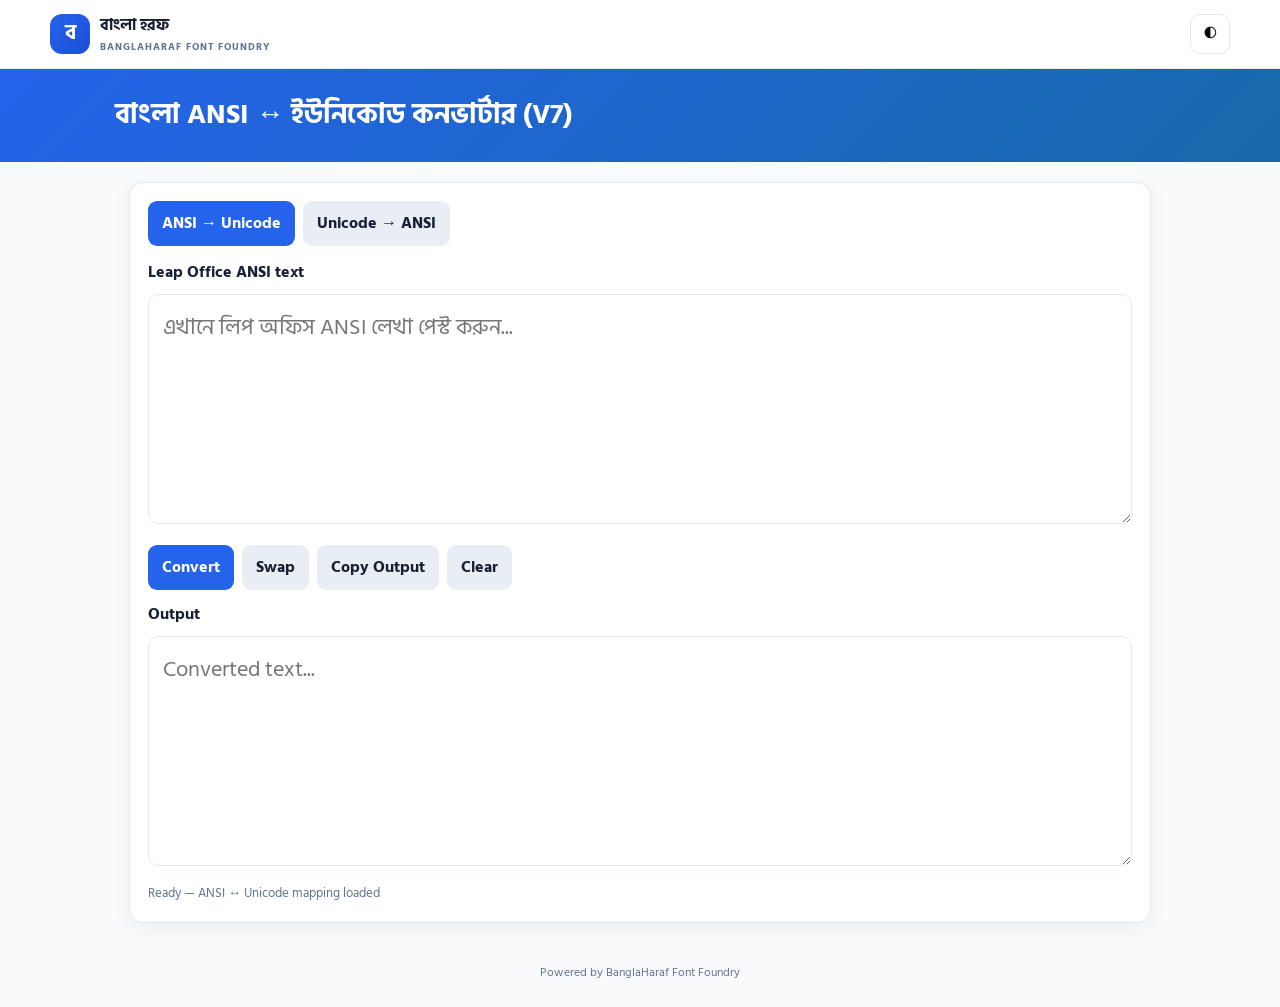
<file: Bangla_ANSI_Unicode_Converter_v7.html>
<!doctype html>
<html lang="bn">
<head>
<meta charset="utf-8">
<meta name="viewport" content="width=device-width,initial-scale=1">
<meta name="description" content="perfect typist unicode font converter, perfect typist ansi to unicode converter online, perfect typist bangla font converter">
<title>Bangla ANSI ↔ Unicode Converter</title>
<link rel="preconnect" href="https://fonts.googleapis.com">
<link rel="preconnect" href="https://fonts.gstatic.com" crossorigin>
<link href="https://fonts.googleapis.com/css2?family=Hind+Siliguri:wght@300;400;500;600;700&display=swap" rel="stylesheet">
<style>
/* =========================================================
   HEADER & GLOBAL THEME STYLES
   ========================================================= */
:root{
  --primary:#2563eb;
  --primary-dark:#1d4ed8;
  --accent:#60a5fa;
  --text:#172033;
  --muted:#64748b;
  --bg:#f8fafc;
  --card:#ffffff;
  --border:#e2e8f0;
  --dark:#0f172a;
  --dark-card:#1e293b;
  --radius:16px;
  --max-width:1180px;
}

*{box-sizing:border-box}
body{
  margin:0;
  font-family: "Hind Siliguri", sans-serif;
  font-weight: 400;
  color:var(--text);
  background:var(--bg);
  line-height:1.6;
}
button,input,textarea,select{font:inherit}
button{cursor:pointer}
a{color:inherit;text-decoration:none}

.container{
  width:min(var(--max-width),calc(100% - 32px));
  margin:auto;
}

/* Header */
.header{
  position:sticky;
  top:0;
  z-index:20;
  background:rgba(255,255,255,.96);
  border-bottom:1px solid var(--border);
}
.header-inner{
  min-height:68px;
  display:flex;
  align-items:center;
  justify-content:space-between;
}
.logo{
  display:flex;
  align-items:center;
  gap:10px;
  font-weight:800;
  white-space:nowrap;
}
.logo-mark{
  width:40px;height:40px;
  display:grid;place-items:center;
  border-radius:12px;
  color:white;
  background:linear-gradient(135deg,var(--primary),var(--primary-dark));
  font-size:21px;
}
.logo small{
  display:block;
  color:var(--muted);
  font-size:10px;
  letter-spacing:1px;
}

.theme-btn{
  border:1px solid var(--border);
  background:var(--card);
  border-radius:10px;
  width:40px;height:40px;
}

/* Dark mode */
body.dark{
  --text:#e5e7eb;
  --muted:#94a3b8;
  --bg:#0b1120;
  --card:#172033;
  --border:#334155;
}
body.dark .header{background:rgba(15,23,42,.97)}
body.dark input,body.dark textarea,body.dark select{background:var(--card);color:var(--text)}

/* =========================================================
   CONVERTER PAGE STYLES
   ========================================================= */
header.converter-header{background:linear-gradient(135deg,#2563eb,#1769aa);color:#fff;padding:24px 16px}
header.converter-header h1{max-width:1050px;margin:0 auto;font-size:28px}
header.converter-header p{max-width:1050px;margin:6px auto 0;opacity:.9}
.wrap{max-width:1050px;margin:20px auto;padding:0 14px}
.card{background:var(--card);border:1px solid var(--border);border-radius:14px;padding:18px;margin-bottom:16px;box-shadow:0 5px 20px #102a430d}
.tabs,.actions{display:flex;gap:8px;flex-wrap:wrap}
.tabs{margin-bottom:14px}
button.btn-action{border:0;border-radius:9px;padding:10px 14px;background:#e9eef5;color:#172033;font-weight:700;cursor:pointer}
button.btn-action.primary{background:var(--primary);color:#fff}
button.btn-action:hover{filter:brightness(.97)}
textarea.converter-text{width:100%;min-height:230px;resize:vertical;border:1px solid var(--border);border-radius:10px;padding:14px;font:22px/1.7 "Hind Siliguri",sans-serif;outline:0}
textarea.converter-text:focus{border-color:var(--primary);box-shadow:0 0 0 3px #1769aa20}
.label{font-weight:700;margin:8px 0}
.status{font-size:13px;color:var(--muted);margin-top:9px}
.note{font-size:13px;color:var(--muted);line-height:1.6}
footer{text-align:center;color:var(--muted);font-size:12px;padding:20px 0 25px}
</style>
</head>
<body>

<!-- Transparent Site Header (Only Logo & Dark Mode Toggle) -->
<header class="header">
  <div class="container header-inner">
    <a class="logo" href="index.html">
      <span class="logo-mark">ব</span>
      <span>বাংলা হরফ<small>BANGLAHARAF FONT FOUNDRY</small></span>
    </a>

    <button class="theme-btn" onclick="toggleTheme()" title="Dark / Light">◐</button>
  </div>
</header>

<!-- Converter Page Banner -->
<header class="converter-header">
  <h1>বাংলা ANSI ↔ ইউনিকোড কনভার্টার (V7)</h1>
</header>

<main class="wrap">
  <section class="card">
    <div class="tabs">
      <button id="a2u" class="btn-action primary">ANSI → Unicode</button>
      <button id="u2a" class="btn-action">Unicode → ANSI</button>
    </div>
    <div class="label" id="inputLabel">Leap Office ANSI text</div>
    <textarea id="input" class="converter-text" spellcheck="false" placeholder="এখানে ANSI লেখা পেস্ট করুন..."></textarea>
    
    <div class="actions" style="margin:12px 0">
      <button class="btn-action primary" id="convert">Convert</button>
      <button class="btn-action" id="swap">Swap</button>
      <button class="btn-action" id="copy">Copy Output</button>
      <button class="btn-action" id="clear">Clear</button>
    </div>
    
    <div class="label">Output</div>
    <textarea id="output" class="converter-text" readonly spellcheck="false" placeholder="Converted text..."></textarea>
    <div class="status" id="status">Ready — ANSI ↔ Unicode mapping loaded</div>
  </section>
</main>

<footer>Powered by BanglaHaraf Font Foundry</footer>

<script>
  "use strict";
  
  const ANSI_TO_UNICODE = [
    ["0", "০"],
    ["1", "১"],
    ["2", "২"],
    ["3", "৩"],
    ["4", "৪"],
    ["5", "৫"],
    ["6", "৬"],
    ["7", "৭"],
    ["8", "৮"],
    ["9", "৯"],
    ["Ì[ýî", "র‌্য"],
    ["Îî", "্র্য"],
    ["©¿", "ক্ষ্ম"],
    ["hõ", "ক্ক"],
    ["h", "ক্ক"],
    ["kô", "ক্ট"],
    ["N¼þ", "ক্ত্ব"],
    ["Nþ", "ক্ত"],
    ["iõ", "ক্ব"],
    ["i", "ক্ব"],
    ["•˜õ", "স্ক্র"],
    ["•˜Çõ", "স্ক্রু"],
    ["yÔ", "ক্র"],
    ["zõ", "ক্ল"],
    ["z", "ক্ল"],
    ["EÂõ", "ক্ন"],
    ["EÂ", "ক্ন"],
    ["¨¿", "ক্ম"],
    ["©Âù", "ক্ষ্ণ"],
    ["©Â", "ক্ষ্ণ"],
    ["©Ÿù", "ক্ষ্ব"],
    ["©Ÿ", "ক্ষ্ব"],
    ["«lù", "ঙ্ক্ষ"],
    ["«l", "ঙ্ক্ষ"],
    ["lù", "ক্ষ"],
    ["l", "ক্ষ"],
    ["j", "ক্স"],
    ["F\u009D", "খ্ব"],
    ["FÐ", "খ্র"],
    ["ªG", "গ্গ"],
    ["ªV", "গ্দ"],
    ["„ù", "গ্ধ"],
    ["GÂ", "গ্ন"],
    ["GŸ", "গ্ব"],
    ["G½", "গ্ম"],
    ["GÀ­", "গ্ল"],
    ["H¼", "ঘ্ব"],
    ["HÂ", "ঘ্ন"],
    ["HÐ", "ঘ্র"],
    ["áø", "ঙ্ক"],
    ["á", "ঙ্ক"],
    ["«Á", "ঙ্ম"],
    ["…", "ঙ্খ"],
    ["†", "ঙ্গ"],
    ["«", "ঙ্"],
    ["¬K\u009D", "চ্ছ্ব"],
    ["¬Jô", "চ্চ"],
    ["¬J", "চ্চ"],
    ["¬Kõ", "চ্ছ"],
    ["¬K", "চ্ছ"],
    ["¦ú", "চ্ঞ"],
    ["»K\u009D", "ছ্ব"],
    ["#\u009D", "জ্জ্ব"],
    ["#", "জ্জ"],
    ["­", "জ্ঝ"],
    ["pû", "জ্ঞ"],
    ["LŸ", "জ্ব"],
    ["q", "জ্র"],
    ["‡û", "ঞ্চ"],
    ["‡", "ঞ্চ"],
    ["sú", "ঞ্ছ"],
    ["s", "ঞ্ছ"],
    ["t", "ঞ্জ"],
    ["uú", "ঞ্ঝ"],
    ["vô", "ট্ট"],
    ["®¼ô", "ট্ব"],
    ["®¼", "ট্ব"],
    ["®Ïô", "ট্র"],
    ["JÎô", "চ্র"],
    ["KÎü", "ছ্র"],
    ["RÎô", "ঢ্র"],
    ["âÑ÷", "হ্র"],
    ["¯Qö", "ড্ড"],
    ["¯Q", "ড্ড"],
    ["QÎö", "ড্র"],
    ["°RôO", "ণ্ট"],
    ["¢ö", "ণ্ঠ"],
    ["¢", "ণ্ঠ"],
    ["°Rô", "ণ্ঢ"],
    ["|", "ণ্ণ"],
    ["S½", "ণ্ম"],
    ["³a", "ন্স"],
    ["‰ø", "ণ্ড"],
    ["‰", "ণ্ড"],
    ["SŸ", "ণ্ব"],
    ["Ã¼ø", "ত্ত্ব"],
    ["NÎþ", "ক্ত্র"],
    ["wø", "ত্ত"],
    ["w", "ত্ত"],
    ["x", "ত্থ"],
    ["±óö", "ত্ন"],
    ["±Á", "ত্ম"],
    ["Tò", "ত্ল"],
    ["±¼ö", "ত্ব"],
    ["Ü™ý\u009D", "ন্ত্ব"],
    ["Ø™ö\u009D", "স্ত্ব"],
    ["y", "ত্র"],
    ["U\u009D", "থ্ব"],
    ["³¥", "ন্দ্ব"],
    ["\u0081\\¼", "দ্দ্ব"],
    ["\u0081", "দ্দ"],
    ["ˆù\u009D", "দ্ধ্ব"],
    ["ˆù", "দ্ধ"],
    ["ˆ", "দ্ধ"],
    ["VÂ", "দ্ন"],
    ["¥", "দ্ব"],
    ["à˜ö", "দ্ভ্র"],
    ["àö", "দ্ভ"],
    ["àÇö", "দ্ভু"],
    ["²¿", "দ্ম"],
    ["VÐ", "দ্র"],
    ["WýÂ", "ধ্ন"],
    ["W[ý", "ধ্ব"],
    ["WÁ", "ধ্ম"],
    ["³RôO", "ন্ট"],
    ["³Pö", "ন্ঠ"],
    ["³Qõ", "ন্ড"],
    ["³Q", "ন্ড"],
    ["Ü™ö", "ন্ত"],
    ["Ü™Çö", "ন্তু"],
    ["Ü—ö", "ন্ত্র"],
    ["Üšö", "ন্থ"],
    ["³V", "ন্দ"],
    ["µù", "ন্ধ"],
    ["µ", "ন্ধ"],
    ["~", "ন্ন"],
    ["XŸ", "ন্ব"],
    ["X½", "ন্ম"],
    ["³VÐ", "ন্দ্র"],
    ["´ROô", "প্ট"],
    ["Š", "প্ত"],
    ["YÂ", "প্ন"],
    ["´Y", "প্প"],
    ["YÀ", "প্ল"],
    ["´a", "প্স"],
    ["ZÀô", "ফ্ল"],
    ["ZÀ", "ফ্ল"],
    ["ZÐõ", "ফ্র"],
    ["‹", "ব্জ"],
    ["Œ", "ব্দ"],
    ["\u0152", "ব্ধ"],
    ["[[ý", "ব্ব"],
    ["[ýÀ", "ব্ল"],
    ["}", "ভ্র"],
    ["íòö", "ভ্ল"],
    ["íò", "ভ্ল"],
    ["¶oö", "ম্ন"],
    ["&˜", "স্প্র"],
    ["+˜", "ম্প্র"],
    ["¹YÒ", "ষ্প্র"],
    ["¶Y", "ম্প"],
    ["+", "ম্প"],
    ["¶ô\u008F", "ম্ফ"],
    ["¹‘", "ষ্ব"],
    ["¶‘ö", "ম্ব"],
    ["\u0090", "ম্ভ"],
    ["¶ö‚", "ম্ম"],
    ["¶Úö", "ম্ল"],
    ["’õ", "ল্ক"],
    ["“", "ল্গ"],
    ["∙ROô", "ল্ট"],
    ["∙RO", "ল্ট"],
    ["∙Qö", "ল্ড"],
    ["”", "ল্প"],
    ["∙Zõ", "ল্ফ"],
    ["∙Z", "ল্ফ"],
    ["_Ÿ", "ল্ব"],
    ["_½", "ল্ম"],
    ["{", "ল্ল"],
    ["£", "শু"],
    ["¸Jô", "শ্চ"],
    ["¸J", "শ্চ"],
    [" ¸K÷", "শ্ছ"],
    [" ¸K", "শ্ছ"],
    [" `Â", "শ্ন"],
    [" `Ÿ", "শ্ব"],
    [" `½", "শ্ম"],
    ["`À", "শ্ল"],
    ["`Ò", "শ্র"],
    ["›õ", "ষ্ক"],
    ["›˜õ", "ষ্ক্র"],
    ["›˜ ", "ষ্ক্র"],
    ["rô", "ষ্ট"],
    ["œö", "ষ্ঠ"],
    ["œ", "ষ্ঠ"],
    ["bÕ", "ষ্ণ"],
    ["¹Y", "ষ্প"],
    ["¹Zý", "ষ্ফ"],
    ["¹Z", "ষ্ফ"],
    ["¹‚", "ষ্ম"],
    ["•õ", "স্ক"],
    ["•Çõ", "স্কু"],
    ["ºRôO", "স্ট"],
    ["º®Ïô", "স্ট্র"],
    ["º®Ï", "স্ট্র"],
    ["–", "স্খ"],
    ["Ø™ö", "স্ত"],
    ["Ø™ö\u009D", "স্ত্ব"],
    ["Ø™Çö", "স্তু"],
    ["Ø—", "স্ত্র"],
    ["Øšö", "স্থ"],
    ["Øoö", "স্ন"],
    ["&", "স্প"],
    ["YÒ", "প্র"],
    ["ØZþ", "স্ফ"],
    ["ØZ", "স্ফ"],
    ["Ø‘ö", "স্ব"],
    ["Øö‚", "স্ম"],
    ["ØÚö", "স্ল"],
    ["Øƒö", "স্র"],
    ["§", "হু"],
    ["âó÷", "হ্ণ"],
    ["â¼÷", "হ্ব"],
    ["c÷Ô", "হ্ন"],
    ["¡ù", "হ্ম"],
    ["¶ƒö", "ম্র"],
    ["âò÷", "হ্ল"],
    ["c÷Ö", "হৃ"],
    ["QÍöG", "ড়্গ"],
    ["GÐ", "গ্র"],
    ["m", "গু"],
    ["Û", "র্"],
    ["ï", "র্"],
    ["Þ", "র্ী"],
    ["Ù", "ঁি"],
    ["ß", "ীঁ"],
    ["%ç", "আ"],
    ["%", "অ"],
    ["c÷O", "ই"],
    ["<", "ঈ"],
    ["=", "উ"],
    [">", "ঊ"],
    ["@", "ঋ"],
    ["A", "এ"],
    ["B", "ঐ"],
    ["C", "ও"],
    ["D", "ঔ"],
    ["Eõ", "ক"],
    ["E", "ক"],
    ["F", "খ"],
    ["G", "গ"],
    ["H", "ঘ"],
    ["Iø", "ঙ"],
    ["I", "ঙ"],
    ["»Jô", "চ"],
    ["»J", "চ"],
    ["»K÷", "ছ"],
    ["»K", "ছ"],
    ["L", "জ"],
    ["Mõ", "ঝ"],
    ["M", "ঝ"],
    ["AÕ", "ঞ"],
    ["»RôO", "ট"],
    ["»RÇôO", "টু"],
    ["Pö", "ঠ"],
    ["P", "ঠ"],
    ["QÍö", "ড়"],
    ["Qö", "ড"],
    ["Q", "ড"],
    ["»RÍô", "ঢ়"],
    ["ÿ", "়"],
    ["»Rô", "ঢ"],
    ["»R", "ঢ"],
    ["S", "ণ"],
    ["Tö", "ত"],
    ["T", "ত"],
    ["U", "থ"],
    ["V", "দ"],
    ["Wõ", "ধ"],
    ["W", "ধ"],
    ["X", "ন"],
    ["Y", "প"],
    ["Zõ", "ফ"],
    ["Z", "ফ"],
    ["Ì[ý", "র"],
    ["Í", "়"],
    ["[ý", "ব"],
    ["[", "ব"],
    ["\\ö", "ভ"],
    ["\\", "ভ"],
    ["]", "ম"],
    ["Ì^", "য়"],
    ["^", "য"],
    ["_", "ল"],
    ["`", "শ"],
    ["b", "ষ"],
    ["a", "স"],
    ["cö", "হ"],
    ["c", "হ"],
    ["d", "ৎ"],
    ["ç", "া"],
    ["×", "ি"],
    ["Ý", "ী"],
    ["Æ", "ু"],
    ["Ç", "ু"],
    ["Ó", "ু"],
    ["È", "ূ"],
    ["É", "ূ"],
    ["Ö", "ূ"],
    ["Ê", "ৃ"],
    ["ã", "ে"],
    ["ä", "ে"],
    ["å", "ে"],
    ["æ", "ে"],
    ["è", "ৈ"],
    ["é", "ৈ"],
    ["ê", "ৈ"],
    ["ë", "ৈ"],
    ["ì", "ৗ"],
    ["e", "ং"],
    ["f", "ঃ"],
    ["g", "ঁ"],
    ["ð", "ঁ"],
    ["ñ", "ঁ"],
    ["ƒ", "্র"],
    ["˜", "্র"],
    ["Î", "্র"],
    ["Ï", "্র"],
    ["Ð", "্র"],
    ["Ò", "্র"],
    ["Ñ", "্র"],
    ["î", "্য"],
    ["Ë", "্"],
    ["ý", ""],
    ["ö", ""],
    ["ô", ""],
    ["õ", ""],
    ["ø", ""],
    ["÷", ""],
    ["ù", ""],
    ["þ", ""],
    ["*", "।"],
    ["\\\"", "‘"],
    ["\\'", "’"],
    ["Å", ""],
    ["»", ""],
  ];
  
  /* Dedicated, Explicit Unicode-to-ANSI Reverse Mapping Table */
  const UNICODE_TO_ANSI = [
    ["০", "0"],
    ["১", "1"],
    ["২", "2"],
    ["৩", "3"],
    ["৪", "4"],
    ["৫", "5"],
    ["৬", "6"],
    ["৭", "7"],
    ["৮", "8"],
    ["৯", "9"],
    ["র‌্য", "Ì[ýî"],
    ["্র্য", "Îî"],
    ["ক্ষ্ম", "©¿"],
    ["ক্ক", "hõ"],
    ["ক্ট", "kô"],
    ["ক্ত্ব", "N¼þ"],
    ["ক্ত", "Nþ"],
    ["ক্ব", "iõ"],
    ["স্ক্র", "•˜õ"],
    ["স্ক্রু", "•˜Çõ"],
    ["ক্র", "yÔ"],
    ["ক্ল", "zõ"],
    ["ক্ন", "EÂõ"],
    ["ক্ম", "¨¿"],
    ["ক্ষ্ণ", "©Âù"],
    ["ক্ষ্ব", "©Ÿù"],
    ["ঙ্ক্ষ", "«lù"],
    ["ক্ষ", "lù"],
    ["ক্স", "j"],
    ["খ্ব", "F\u009D"],
    ["খ্র", "FÐ"],
    ["গ্গ", "ªG"],
    ["গ্দ", "ªV"],
    ["গ্ধ", "„ù"],
    ["গ্ন", "GÂ"],
    ["গ্ব", "GŸ"],
    ["গ্ম", "G½"],
    ["গ্ল", "GÀ­"],
    ["ঘ্ব", "H¼"],
    ["ঘ্ন", "HÂ"],
    ["ঘ্র", "HÐ"],
    ["ঙ্ক", "áø"],
    ["ঙ্ম", "«Á"],
    ["ঙ্খ", "…"],
    ["ঙ্গ", "†"],
    ["ঙ্", "«"],
    ["চ্ছ্ব", "¬K\u009D"],
    ["চ্চ", "¬Jô"],
    ["চ্ছ", "¬Kõ"],
    ["চ্ঞ", "¦ú"],
    ["ছ্ব", "»K\u009D"],
    ["জ্জ্ব", "#\u009D"],
    ["জ্জ", "#"],
    ["জ্ঝ", "­"],
    ["জ্ঞ", "pû"],
    ["জ্ব", "LŸ"],
    ["জ্র", "q"],
    ["ঞ্চ", "‡û"],
    ["ঞ্ছ", "sú"],
    ["ঞ্জ", "t"],
    ["ঞ্ঝ", "uú"],
    ["ট্ট", "vô"],
    ["ট্ব", "®¼ô"],
    ["ট্র", "®Ïô"],
    ["চ্র", "JÎô"],
    ["ছ্র", "KÎü"],
    ["ঢ্র", "RÎô"],
    ["হ্র", "âÑ÷"],
    ["ড্ড", "¯Qö"],
    ["ড্র", "QÎö"],
    ["ণ্ট", "°RôO"],
    ["ণ্ঠ", "¢ö"],
    ["ণ্ঢ", "°Rô"],
    ["ণ্ণ", "|"],
    ["ণ্ম", "S½"],
    ["ন্স", "³a"],
    ["ণ্ড", "‰ø"],
    ["ণ্ড্র", "‰˜ø"],
    ["ণ্ব", "SŸ"],
    ["ত্ত্ব", "Ã¼ø"],
    ["ক্ত্র", "NÎþ"],
    ["ত্ত", "wø"],
    ["ত্থ", "x"],
    ["ত্ন", "±óö"],
    ["ত্ম", "±Á"],
    ["ত্ল", "Tò"],
    ["ত্ব", "±¼ö"],
    ["ন্ত্ব", "Ü™ý\u009D"],
    ["স্ত্ব", "Ø™ö\u009D"],
    ["ত্র", "y"],
    ["থ্ব", "U\u009D"],
    ["ন্দ্ব", "³¥"],
    ["দ্দ্ব", "\u0081\\¼"],
    ["দ্দ", "\u0081"],
    ["দ্ধ্ব", "ˆù\u009D"],
    ["দ্ধ", "ˆù"],
    ["দ্ন", "VÂ"],
    ["দ্ব", "¥"],
    ["দ্ভ্র", "à˜ö"],
    ["দ্ভ", "àö"],
    ["দ্ভু", "àÇö"],
    ["দ্ম", "²¿"],
    ["দ্র", "VÐ"],
    ["ধ্ন", "WýÂ"],
    ["ধ্ব", "W[ý"],
    ["ধ্ম", "WÁ"],
    ["ন্ট", "³RôO"],
    ["ন্ঠ", "³Pö"],
    ["ন্ড", "³Qõ"],
    ["ন্ত", "Ü™ö"],
    ["ন্তু", "Ü™Çö"],
    ["ন্ত্র", "Ü—ö"],
    ["ন্থ", "Üšö"],
    ["ন্দ", "³V"],
    ["ন্ধ", "µù"],
    ["ন্ন", "~"],
    ["ন্ব", "XŸ"],
    ["ন্ম", "X½"],
    ["ন্দ্র", "³VÐ"],
    ["প্ট", "´ROô"],
    ["প্ত", "Š"],
    ["প্ন", "YÂ"],
    ["প্প", "´Y"],
    ["প্ল", "YÀ"],
    ["প্স", "´a"],
    ["ফ্ল", "ZÀô"],
    ["ফ্র", "ZÐõ"],
    ["ব্জ", "‹"],
    ["ব্দ", "Œ"],
    ["ব্ধ", "\u0152"],
    ["ব্ব", "[[ý"],
    ["ব্ল", "[ýÀ"],
    ["ভ্র", "}"],
    ["ভ্ল", "íòö"],
    ["ম্ন", "¶oö"],
    ["স্প্র", "&˜"],
    ["ম্প্র", "+˜"],
    ["ষ্প্র", "¹YÒ"],
    ["ম্প", "¶Y"],
    ["ম্ফ", "¶ô\u008Fô"],
    ["ষ্ব", "¹‘"],
    ["ম্ব", "¶‘ö"],
    ["ম্ভ", "\u0090ô"],
    ["ম্ম", "¶ö‚"],
    ["ম্ল", "¶Úö"],
    ["ল্ক", "’õ"],
    ["ল্গ", "“"],
    ["ল্ট", "∙ROô"],
    ["ল্ড", "∙Qö"],
    ["ল্প", "”"],
    ["ল্ফ", "∙Zõ"],
    ["ল্ব", "_Ÿ"],
    ["ল্ম", "_½"],
    ["ল্ল", "{"],
    ["শু", "£"],
    ["শ্চ", "¸Jô"],
    ["শ্ছ", " ¸K÷"],
    ["শ্ন", " `Â"],
    ["শ্ব", " `Ÿ"],
    ["শ্ম", " `½"],
    ["শ্ল", "`À"],
    ["শ্র", "`Ò"],
    ["ষ্ক", "›õ"],
    ["ষ্ক্র", "›˜õ"],
    ["ষ্ট", "rô"],
    ["ষ্ঠ", "œö"],
    ["ষ্ণ", "bÕ"],
    ["ষ্প", "¹Y"],
    ["ষ্ফ", "¹Zý"],
    ["ষ্ম", "¹‚"],
    ["স্ক", "•õ"],
    ["স্কু", "•Çõ"],
    ["স্ট", "ºRôO"],
    ["স্ট্র", "º®Ïô"],
    ["স্খ", "–"],
    ["স্ত", "Ø™ö"],
    ["স্তু", "Ø™Çö"],
    ["স্ত্র", "Ø—"],
    ["স্থ", "Øšö"],
    ["স্ন", "Øoö"],
    ["স্প", "&"],
    ["প্র", "YÒ"],
    ["স্ফ", "ØZþ"],
    ["স্ব", "Ø‘ö"],
    ["স্ম", "Øö‚"],
    ["স্ল", "ØÚö"],
    ["স্র", "Øƒö"],
    ["হু", "§"],
    ["হ্ণ", "âó÷"],
    ["হ্ব", "â¼÷"],
    ["হ্ন", "c÷Ô"],
    ["হ্ম", "¡ù"],
    ["ম্র", "¶ƒö"],
    ["হ্ল", "âò÷"],
    ["হৃ", "c÷Ö"],
    ["ড়্গ", "QÍöG"],
    ["গ্র", "GÐ"],
    ["গু", "m"],
    ["র্", "Û"],
    ["র্ী", "Þ"],
    ["ঁি", "Ù"],
    ["ীঁ", "ß"],
    ["আ", "%ç"],
    ["অ", "%"],
    ["ই", "c÷O"],
    ["ঈ", "<"],
    ["উ", "="],
    ["ঊ", ">"],
    ["ঋ", "@"],
    ["এ", "A"],
    ["ঐ", "B"],
    ["ও", "C"],
    ["ঔ", "D"],
    ["ক", "Eõ"],
    ["খ", "F"],
    ["গ", "G"],
    ["ঘ", "H"],
    ["ঙ", "Iø"],
    ["চ", "»Jô"],
    ["ছ", "»K÷"],
    ["জ", "L"],
    ["ঝ", "Mõ"],
    ["ঞ", "AÕ"],
    ["ট", "»RôO"],
    ["ঠ", "Pö"],
    ["ড", "Qö"],
    ["ড়", "QÍö"],
    ["ঢ", "»Rô"],
    ["ঢ়", "»RÍô"],
    ["ণ", "S"],
    ["ত", "Tö"],
    ["থ", "U"],
    ["দ", "V"],
    ["ধ", "Wõ"],
    ["ন", "X"],
    ["প", "Y"],
    ["ফ", "Zõ"],
    ["র", "Ì[ý"],
    ["়", "Í"],
    ["ব", "[ý"],
    ["ভ", "\\ö"],
    ["ম", "]"],
    ["য়", "Ì^"],
    ["য", "^"],
    ["ল", "_"],
    ["শ", "`"],
    ["ষ", "b"],
    ["স", "a"],
    ["হ", "cö"],
    ["ৎ", "d"],
    ["া", "ç"],
    ["ি", "×"],
    ["ী", "Ý"],
    ["ু", "Ç"],
    ["ূ", "É"],
    ["ৃ", "Ê"],
    ["ে", "ã"],
    ["ৈ", "è"],
    ["ৗ", "ì"],
    ["ং", "e"],
    ["ঃ", "f"],
    ["ঁ", "g"],
    ["্র", "Î"],
    ["্য", "î"],
    ["্", "Ë"],
    ["।", "*"],
    ["‘", "\\\""],
    ["’", "\\'"]
  ];

const PRE_KAR = new Set(["ি","ৈ","ে"]);
const POST_KAR = new Set(["া","ো","ৌ","ৗ","ু","ূ","ী","ৃ"]);
const KAR = new Set([...PRE_KAR,...POST_KAR]);
const BANJONBORNO = new Set("কখগঘঙচছজঝঞটঠডঢণতথদধনপফবভমশষসহযরলয়ড়ঢ়ৎ".split(""));
const NUKTA = new Set(["ং","ঃ","ঁ"]);
const HALANT = "্";
const SPACE = new Set([" ","\t","\n","\r"]);

function isPreKar(c){return PRE_KAR.has(c)}
function isPostKar(c){return POST_KAR.has(c)}
function isKar(c){return KAR.has(c)}
function isBanjonborno(c){return BANJONBORNO.has(c)}
function isNukta(c){return NUKTA.has(c)}
function isHalant(c){return c===HALANT}
function isSpace(c){return SPACE.has(c)}

function rearrangeUnicodeConvertedText(text){
  for(let i=0;i<text.length;i++){
    if(i>0 && text.charAt(i)===HALANT && (isKar(text.charAt(i-1)) || isNukta(text.charAt(i-1))) && i<text.length-1){
      text=text.substring(0,i-1)+text.charAt(i)+text.charAt(i+1)+text.charAt(i-1)+text.substring(i+2);
    }
    if(i>0 && i<text.length-1 && text.charAt(i)===HALANT && text.charAt(i-1)==="র" && text.charAt(i-2)!==HALANT && isKar(text.charAt(i+1))){
      text=text.substring(0,i-1)+text.charAt(i+1)+text.charAt(i-1)+text.charAt(i)+text.substring(i+2);
    }
    if(i<text.length-1 && text.charAt(i)==="র" && isHalant(text.charAt(i+1)) && !isHalant(text.charAt(i-1))){
      let distance=1;
      while(true){
        if(i-distance<0) break;
        if(isBanjonborno(text.charAt(i-distance)) && isHalant(text.charAt(i-distance-1))) distance+=2;
        else if(distance===1 && isKar(text.charAt(i-distance))) distance++;
        else break;
      }
      text=text.substring(0,i-distance)+text.charAt(i)+text.charAt(i+1)+text.substring(i-distance,i)+text.substring(i+2);
      i+=1;
      continue;
    }
    if(i<text.length-1 && isPreKar(text.charAt(i)) && !isSpace(text.charAt(i+1))){
      let distance=1;
      while(isBanjonborno(text.charAt(i+distance))){
        if(isHalant(text.charAt(i+distance+1))) distance+=2;
        else break;
      }
      let rebuilt=text.substring(0,i);
      rebuilt+=text.substring(i+1,i+distance+1);
      let extra=0;
      if(text.charAt(i)==="ে" && text.charAt(i+distance+1)==="ো"){rebuilt+="া";extra=1;}
      else if(text.charAt(i)==="ে" && text.charAt(i+distance+1)==="ৌ"){rebuilt+="ৗ";extra=1;}
      else rebuilt+=text.charAt(i);
      rebuilt+=text.substring(i+distance+extra+1);
      text=rebuilt;
      i+=distance;
    }
    if(i<text.length-1 && text.charAt(i)==="ঁ" && isPostKar(text.charAt(i+1))){
      text=text.substring(0,i)+text.charAt(i+1)+text.charAt(i)+text.substring(i+2);
    }
  }
  return text;
}

function rearrangeUnicodeText(text){
  let boundary=0;
  for(let i=0;i<text.length;i++){
    if(i<text.length && isPreKar(text.charAt(i))){
      let distance=1;
      while(isBanjonborno(text.charAt(i-distance))){
        if(i-distance<0 || i-distance<=boundary) break;
        if(isHalant(text.charAt(i-distance-1))) distance+=2;
        else break;
      }
      text=text.substring(0,i-distance)+text.charAt(i)+text.substring(i-distance,i)+text.substring(i+1);
      boundary=i+1;
      i=boundary-1;
      continue;
    }
    if(i<text.length-1 && isHalant(text.charAt(i)) && text.charAt(i-1)==="র" && !isHalant(text.charAt(i-2))){
      let distance=1, preKarExtra=0;
      while(true){
        if(isBanjonborno(text.charAt(i+distance)) && isHalant(text.charAt(i+distance+1))) distance+=2;
        else if(isBanjonborno(text.charAt(i+distance)) && isPreKar(text.charAt(i+distance+1))){preKarExtra=1;break;}
        else break;
      }
      text=text.substring(0,i-1)+text.substring(i+distance+1,i+distance+preKarExtra+1)+text.substring(i+1,i+distance+1)+text.charAt(i-1)+text.charAt(i)+text.substring(i+distance+preKarExtra+1);
      i+=distance+preKarExtra;
      boundary=i+1;
      continue;
    }
  }
  return text;
}

function replaceMap(text,pairs){
  const buckets = new Map();
  for(const [key,value] of pairs){
    if(!key || key === " ") continue;
    const first = key.charAt(0);
    if(!buckets.has(first)) buckets.set(first,[]);
    if(!buckets.get(first).some(item => item[0] === key)){
      buckets.get(first).push([key,value]);
    }
  }
  for(const list of buckets.values()){
    list.sort((a,b)=>b[0].length-a[0].length);
  }

  let out = "";
  for(let i=0;i<text.length;){
    const candidates = buckets.get(text.charAt(i));
    let matched = false;
    if(candidates){
      for(const [key,value] of candidates){
        if(text.startsWith(key,i)){
          out += value;
          i += key.length;
          matched = true;
          break;
        }
      }
    }
    if(!matched){
      out += text.charAt(i);
      i++;
    }
  }
  return out;
}

function htmlSafeToUnicode(text){
  const re=/&#([0-9A-Fa-f]{4});/;
  let m=re.exec(text);
  while(m!==null){text=text.replace(new RegExp("&#"+m[1]+";","g"),String.fromCharCode(parseInt(m[1],16)));m=re.exec(text)}
  return text;
}

function decomposeBengali(text){
  return text
    .replace(/ো/g,"ো")
    .replace(/ৌ/g,"ৌ")
    .replace(/ড়/g,"ড\u09BC")
    .replace(/ঢ়/g,"ঢ\u09BC")
    .replace(/য়/g,"য\u09BC");
}

function convertAnsiToUnicode(text){
  text=replaceMap(text,ANSI_TO_UNICODE);
  text=rearrangeUnicodeConvertedText(text);
  return text.replace(/অা/g,"আ");
}

function convertUnicodeToAnsi(text){
  text=htmlSafeToUnicode(text);
  text=decomposeBengali(text);
  text=text.replace(/ড\u09BC/g,"ড়").replace(/ঢ\u09BC/g,"ঢ়");
  text=text.replace(/&#([0-9A-Fa-f]{4});/g,(_,hex)=>String.fromCharCode(parseInt(hex,16)));
  text=decomposeBengali(text);
  text=text.replace(/ড\u09BC/g,"ড়").replace(/ঢ\u09BC/g,"ঢ়").replace(/য\u09BC/g,"য়");
  text=rearrangeUnicodeText(text);
  return replaceMap(text,UNICODE_TO_ANSI);
}

let mode="a2u";
const input=document.getElementById("input"), output=document.getElementById("output"), status=document.getElementById("status");

function updateMode(){
  document.getElementById("a2u").classList.toggle("primary",mode==="a2u");
  document.getElementById("u2a").classList.toggle("primary",mode==="u2a");
  document.getElementById("inputLabel").textContent=mode==="a2u"?"Leap Office ANSI text":"Unicode Bengali text";
  input.placeholder=mode==="a2u"?"এখানে লিপ অফিস ANSI লেখা পেস্ট করুন...":"এখানে Unicode বাংলা লেখা পেস্ট করুন...";
}

document.getElementById("a2u").onclick=()=>{mode="a2u";updateMode()};
document.getElementById("u2a").onclick=()=>{mode="u2a";updateMode()};
document.getElementById("convert").onclick=()=>{output.value=mode==="a2u"?convertAnsiToUnicode(input.value):convertUnicodeToAnsi(input.value);status.textContent="Converted."};
document.getElementById("swap").onclick=()=>{let t=input.value;input.value=output.value;output.value=t;mode=mode==="a2u"?"u2a":"a2u";updateMode()};
document.getElementById("copy").onclick=async()=>{if(!output.value)return;try{await navigator.clipboard.writeText(output.value)}catch(_){output.select();document.execCommand("copy")}status.textContent="Output copied."};
document.getElementById("clear").onclick=()=>{input.value="";output.value="";status.textContent="Cleared."};

/* Theme Toggle Helper */
function toggleTheme(){
  document.body.classList.toggle("dark");
  localStorage.setItem("fontHubTheme", document.body.classList.contains("dark") ? "dark" : "light");
}

document.addEventListener("DOMContentLoaded", () => {
  if (localStorage.getItem("fontHubTheme") === "dark") {
    document.body.classList.add("dark");
  }
  updateMode();
});
</script>
</body>
</html>
</file>
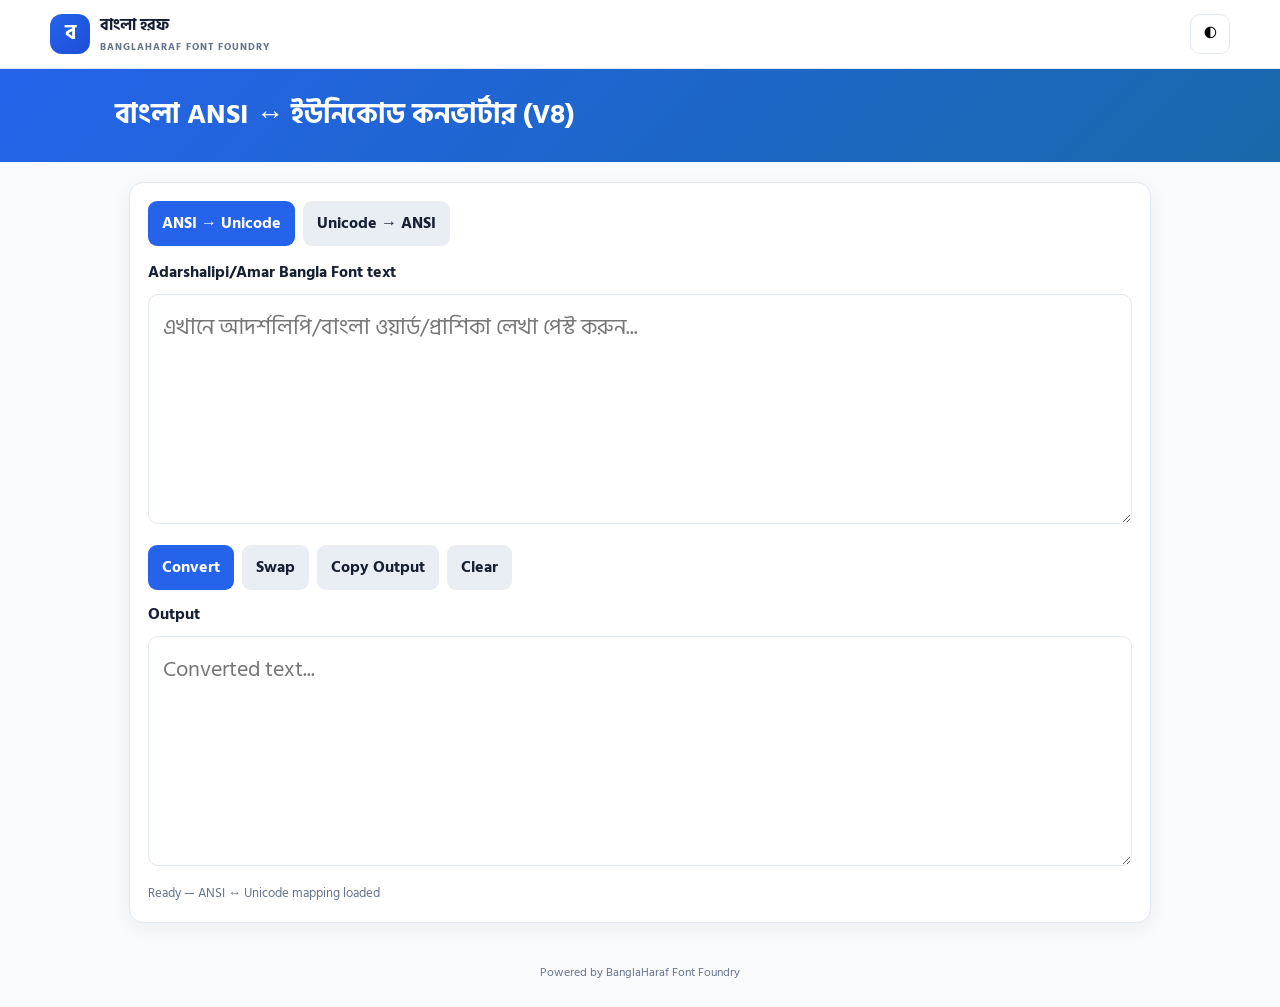
<file: Bangla_ANSI_Unicode_Converter_v8.html>
<!doctype html>
<html lang="bn">
<head>
<meta charset="utf-8">
<meta name="viewport" content="width=device-width,initial-scale=1">
<meta name="description" content="adarshalipi bangla unicode font converter, banglaword ansi to unicode converter online, prashika bangla font converter, adarshalipi bangla font free online converter">
<title>Bangla ANSI ↔ Unicode Converter</title>
<link rel="preconnect" href="https://fonts.googleapis.com">
<link rel="preconnect" href="https://fonts.gstatic.com" crossorigin>
<link href="https://fonts.googleapis.com/css2?family=Hind+Siliguri:wght@300;400;500;600;700&display=swap" rel="stylesheet">
<style>
/* =========================================================
   HEADER & GLOBAL THEME STYLES
   ========================================================= */
:root{
  --primary:#2563eb;
  --primary-dark:#1d4ed8;
  --accent:#60a5fa;
  --text:#172033;
  --muted:#64748b;
  --bg:#f8fafc;
  --card:#ffffff;
  --border:#e2e8f0;
  --dark:#0f172a;
  --dark-card:#1e293b;
  --radius:16px;
  --max-width:1180px;
}

*{box-sizing:border-box}
body{
  margin:0;
  font-family: "Hind Siliguri", sans-serif;
  font-weight: 400;
  color:var(--text);
  background:var(--bg);
  line-height:1.6;
}
button,input,textarea,select{font:inherit}
button{cursor:pointer}
a{color:inherit;text-decoration:none}

.container{
  width:min(var(--max-width),calc(100% - 32px));
  margin:auto;
}

/* Header */
.header{
  position:sticky;
  top:0;
  z-index:20;
  background:rgba(255,255,255,.96);
  border-bottom:1px solid var(--border);
}
.header-inner{
  min-height:68px;
  display:flex;
  align-items:center;
  justify-content:space-between;
}
.logo{
  display:flex;
  align-items:center;
  gap:10px;
  font-weight:800;
  white-space:nowrap;
}
.logo-mark{
  width:40px;height:40px;
  display:grid;place-items:center;
  border-radius:12px;
  color:white;
  background:linear-gradient(135deg,var(--primary),var(--primary-dark));
  font-size:21px;
}
.logo small{
  display:block;
  color:var(--muted);
  font-size:10px;
  letter-spacing:1px;
}

.theme-btn{
  border:1px solid var(--border);
  background:var(--card);
  border-radius:10px;
  width:40px;height:40px;
}

/* Dark mode */
body.dark{
  --text:#e5e7eb;
  --muted:#94a3b8;
  --bg:#0b1120;
  --card:#172033;
  --border:#334155;
}
body.dark .header{background:rgba(15,23,42,.97)}
body.dark input,body.dark textarea,body.dark select{background:var(--card);color:var(--text)}

/* =========================================================
   CONVERTER PAGE STYLES
   ========================================================= */
header.converter-header{background:linear-gradient(135deg,#2563eb,#1769aa);color:#fff;padding:24px 16px}
header.converter-header h1{max-width:1050px;margin:0 auto;font-size:28px}
header.converter-header p{max-width:1050px;margin:6px auto 0;opacity:.9}
.wrap{max-width:1050px;margin:20px auto;padding:0 14px}
.card{background:var(--card);border:1px solid var(--border);border-radius:14px;padding:18px;margin-bottom:16px;box-shadow:0 5px 20px #102a430d}
.tabs,.actions{display:flex;gap:8px;flex-wrap:wrap}
.tabs{margin-bottom:14px}
button.btn-action{border:0;border-radius:9px;padding:10px 14px;background:#e9eef5;color:#172033;font-weight:700;cursor:pointer}
button.btn-action.primary{background:var(--primary);color:#fff}
button.btn-action:hover{filter:brightness(.97)}
textarea.converter-text{width:100%;min-height:230px;resize:vertical;border:1px solid var(--border);border-radius:10px;padding:14px;font:22px/1.7 "Hind Siliguri",sans-serif;outline:0}
textarea.converter-text:focus{border-color:var(--primary);box-shadow:0 0 0 3px #1769aa20}
.label{font-weight:700;margin:8px 0}
.status{font-size:13px;color:var(--muted);margin-top:9px}
.note{font-size:13px;color:var(--muted);line-height:1.6}
footer{text-align:center;color:var(--muted);font-size:12px;padding:20px 0 25px}
</style>
</head>
<body>

<!-- Transparent Site Header (Only Logo & Dark Mode Toggle) -->
<header class="header">
  <div class="container header-inner">
    <a class="logo" href="index.html">
      <span class="logo-mark">ব</span>
      <span>বাংলা হরফ<small>BANGLAHARAF FONT FOUNDRY</small></span>
    </a>

    <button class="theme-btn" onclick="toggleTheme()" title="Dark / Light">◐</button>
  </div>
</header>

<!-- Converter Page Banner -->
<header class="converter-header">
  <h1>বাংলা ANSI ↔ ইউনিকোড কনভার্টার (V8)</h1>
</header>

<main class="wrap">
  <section class="card">
    <div class="tabs">
      <button id="a2u" class="btn-action primary">ANSI → Unicode</button>
      <button id="u2a" class="btn-action">Unicode → ANSI</button>
    </div>
    <div class="label" id="inputLabel">Perfect Typist New text</div>
    <textarea id="input" class="converter-text" spellcheck="false" placeholder="এখানে আদর্শলিপি/বাংলা ওয়ার্ড/প্রাশিকা লেখা পেস্ট করুন..."></textarea>
    
    <div class="actions" style="margin:12px 0">
      <button class="btn-action primary" id="convert">Convert</button>
      <button class="btn-action" id="swap">Swap</button>
      <button class="btn-action" id="copy">Copy Output</button>
      <button class="btn-action" id="clear">Clear</button>
    </div>
    
    <div class="label">Output</div>
    <textarea id="output" class="converter-text" readonly spellcheck="false" placeholder="Converted text..."></textarea>
    <div class="status" id="status">Ready — ANSI ↔ Unicode mapping loaded</div>
  </section>
</main>

<footer>Powered by BanglaHaraf Font Foundry</footer>

<script>
  "use strict";
  
  // Comprehensive ANSI to Unicode mapping array and explicit conjunctive forms
  const ANSI_TO_UNICODE = [
    ["0","০"],["1","১"],["2","২"],["3","৩"],["4","৪"],["5","৫"],["6","৬"],["7","৭"],["8","৮"],["9","৯"],
    ["lÉ","র‌্য"],["ËÉ","্র্য"],["rÈ","ক্ষ্ম"],["‚","ক্ক"],["ƒ","ক্ট"],["š²Å","ক্ত্ব"],["š²","ক্ত"],
    ["LÅ","ক্ব"],["û","স্ক্র"],["œ²","ক্র"],["LÓ","ক্ল"],["LÁ","ক্ন"],["LÈ","ক্ম"],["rÁ","ক্ষ্ণ"],
    ["rÅ","ক্ষ্ব"],["´r","ঙ্ক্ষ"],["r","ক্ষ"],["„","ক্স"],["MÅ","খ্ব"],["†","গ্গ"],["³c","গ্দ"],
    ["‡","গ্ধ"],["NÀ","গ্ন"],["NÄ","গ্ব"],["NÈ","গ্ম"],["NÔ","গ্ল"],["OÅ","ঘ্ব"],["OÀ","ঘ্ন"],
    ["ˆ","ঙ্ক"],["PÈ","ঙ্ম"],["´M","ঙ্খ"],["‰","ঙ্গ"],["´","ঙ্"],["µRÅ","চ্ছ্ব"],["µQ","চ্চ"],
    ["µR","চ্ছ"],["Š","চ্ঞ"],["RÅ","ছ্ব"],["‹Æ","জ্জ্ব"],["‹","জ্জ"],["Œ","জ্ঝ"],["‘","জ্ঞ"],
    ["SÆ","জ্ব"],["SÊ","জ্র"],["’","ঞ্চ"],["“","ঞ্ছ"],["”","ঞ্জ"],["•","ঞ্ঝ"],["–","ট্ট"],
    ["VÄ","ট্ব"],["—","ড্ড"],["XÊ","ড্র"],["¸V","ণ্ট"],["˜","ণ্ঠ"],["¸Y","ণ্ঢ"],["ZÀ","ণ্ণ"],
    ["ZÈ","ণ্ম"],["¾p","ন্স"],["™","ণ্ড"],["ZÄ","ণ্ব"],["šÆ","ত্ত্ব"],["NÎþ","ক্ত্র"],
    ["š","ত্ত"],["›","ত্থ"],["aÀ","ত্ন"],["aÈ","ত্ম"],["aÆ","ত্ব"],["¿¹Æ","ন্ত্ব"],["Ù¹Æ","স্ত্ব"],
    ["œ","ত্র"],["bË","থ্র"],["¾à","ন্দ—"],["ŸÄ","দ্দ্ব"],["Ÿ","দ্দ"],["Þ","দ্ধ্ব"],["Ü","দ্ধ"],
    ["cÀ","দ্ন"],["à","দ্ব"],["á","দ্ভ"],["cÈ","দ্ম"],["â","দ্র"],["dÀ","ধ্ন"],["dÆ","ধ্ব"],
    ["dÈ","ধ্ম"],["¾V","ন্ট"],["ã","ন্ঠ"],["ä","ন্ড"],["¿¹","ন্ত"],["¿»","ন্ত্র"],["¿Û","ন্থ"],
    ["¾c","ন্দ"],["å","ন্ধ"],["æ","ন্ন"],["eÄ","ন্ব"],["eÈ","ন্ম"],["¾cÊ","ন্দ্র"],["ÃV","প্ট"],
    ["ç","প্ত"],["fÀ","প্ন"],["è","প্প"],["fÔ","প্ল"],["Ãp","প্স"],["gÓ","ফ্ল"],["ê","ব্জ"],
    ["ë","ব্দ"],["ì","ব্ধ"],["î","ব্ব"],["hÔ","ব্ল"],["ï","ভ্র"],["iÔ","ভ্ল"],["jÀ","ম্ন"],
    ["ØfË","স্প্র"],["ÇfË","ম্প্র"],["×fË","ষ্প্র"],["Çf","ম্প"],["Çg","ম্ফ"],["×h","ষ্ব"],["ð","ম্ব"],
    ["ñ","ম্ভ"],["Çj","ম্ম"],["Çm","ম্ল"],["ó","ল্ক"],["ÒN","ল্গ"],["ÒV","ল্ট"],["ô","ল্ড"],
    ["Òf","ল্প"],["Òg","ল্ফ"],["mÄ","ল্ব"],["mÈ","ল্ম"],["õ","ল্ল"],["ö","শু"],["ÕQ","শ্চ"],
    ["ÕR","শ্ছ"],["nÀ","শ্ন"],["nÄ","শ্ব"],["nÈ","শ্ম"],["nÔ","শ্ল"],["nË","শ্র"],["×L","ষ্ক"],
    ["×œ²","ষ্ক্র"],["ø","ষ্ট"],["ù","ষ্ঠ"],["o·","ষ্ণ"],["×f","ষ্প"],["×g","ষ্ফ"],["×j","ষ্ম"],
    ["ú","স্ক"],["ØV","স্ট"],["ØM","স্খ"],["Ù¹","স্ত"],["Ù»","স্ত্র"],["ÙÛ","স্থ"],["pÀ","স্ন"],
    ["Øf","স্প"],["fË","প্র"],["Øg","স্ফ"],["ü","স্ব"],["Øj","স্ম"],["pÔ","স্ল"],["pË","স্র"],
    ["ý","হু"],["qÀ","হ্ণ"],["qÄ","হ্ব"],["q²","হ্ন"],["þ","হ্ম"],["jË","ম্র"],["qÓ","হ্ল"],
    ["q©","হৃ"],["NË","গ্র"],["…","গু"],["Ñ","র্"],["B","আ"],["A","অ"],["C","ই"],
    ["D","ঈ"],["E","উ"],["F","ঊ"],["G","ঋ"],["H","এ"],["I","ঐ"],["J","ও"],
    ["K","ঔ"],["L","ক"],["M","খ"],["N","গ"],["O","ঘ"],["P","ঙ"],["Q","চ"],
    ["R","ছ"],["S","জ"],["T","ঝ"],["U","ঞ"],["V","ট"],["W","ঠ"],["s","ড়"],
    ["X","ড"],["t","ঢ়"],["ÿ","়"],["Y","ঢ"],["Z","ণ"],["a","ত"],
    ["b","থ"],["c","দ"],["d","ধ"],["e","ন"],["f","প"],["g","ফ"],["l","র"],
    ["Í","়"],["h","ব"],["i","ভ"],["j","ম"],["u","য়"],["k","য"],["m","ল"],
    ["n","শ"],["o","ষ"],["p","স"],["q","হ"],["v","ৎ"],["¡","া"],["¢","ি"],
    ["£","ী"],["¤","ু"],["¥","ু"],["§","ূ"],["¨","ূ"],["ª","ৃ"],["«","ৃ"],
    ["\u00AD","ে"],["®","ে"],["¯","ৈ"],["°","ৈ"],["±","ৗ"],["w","ং"],["x","ঃ"],
    ["y","ঁ"],["Ê","্র"],["Ë","্র"],["Ì","্র"],["Ð","্র"],["É","্য"],["Ú","্"],["z","।"]
  ];
  
  // Explicit UNICODE to ANSI mapping table generated from ANSI_TO_UNICODE with conjuncts prioritized
  const UNICODE_TO_ANSI = [
    ["গ্ল","NÔ"],["র‌্য","lÉ"],["্র্য","ËÉ"],["ক্ষ্ম","rÈ"],["ক্ক","‚"],["ক্ট","ƒ"],["ক্ত্ব","š²Å"],
    ["ক্ত","š²"],["ক্ব","LÅ"],["স্ক্র","û"],["ক্র","œ²"],["ক্ল","LÓ"],["ক্ন","LÁ"],["ক্ম","LÈ"],
    ["ক্ষ্ণ","rÁ"],["ক্ষ্ব","rÅ"],["ঙ্ক্ষ","´r"],["ক্ষ","r"],["ক্স","„"],["খ্ব","MÅ"],["গ্গ","†"],
    ["গ্দ","³c"],["গ্ধ","‡"],["গ্ন","NÀ"],["গ্ব","NÄ"],["গ্ম","NÈ"],["ঘ্ব","OÅ"],["ঘ্ন","OÀ"],
    ["ঙ্ক","ˆ"],["ঙ্ম","PÈ"],["ঙ্খ","´M"],["ঙ্গ","‰"],["ঙ্","´"],["চ্ছ্ব","µRÅ"],["চ্চ","µQ"],
    ["চ্ছ","µR"],["চ্ঞ","Š"],["ছ্ব","RÅ"],["জ্জ্ব","‹Æ"],["জ্জ","‹"],["জ্ঝ","Œ"],["জ্ঞ","‘"],
    ["জ্ব","SÆ"],["জ্র","SÊ"],["ঞ্চ","’"],["ঞ্ছ","“"],["ঞ্জ","”"],["ঞ্ঝ","•"],["ট্ট","–"],
    ["ট্ব","VÄ"],["ড্ড","—"],["ড্র","XÊ"],["ণ্ট","¸V"],["ণ্ঠ","˜"],["ণ্ঢ","¸Y"],["ণ্ণ","ZÀ"],
    ["ণ্ম","ZÈ"],["ন্স","¾p"],["ণ্ড","™"],["ণ্ব","ZÄ"],["ত্ত্ব","šÆ"],["ক্ত্র","NÎþ"],
    ["ত্ত","š"],["ত্থ","›"],["ত্ন","aÀ"],["ত্ম","aÈ"],["ত্ব","aÆ"],["ন্ত্ব","¿¹Æ"],["স্ত্ব","Ù¹Æ"],
    ["ত্র","œ"],["থ্র","bË"],["দ্দ্ব","ŸÄ"],["দ্দ","Ÿ"],["দ্ধ্ব","Þ"],["দ্ধ","Ü"],["দ্ন","cÀ"],
    ["দ্ব","à"],["দ্ভ","á"],["দ্ম","cÈ"],["দ্র","â"],["ধ্ন","dÀ"],["ধ্ব","dÆ"],["ধ্ম","dÈ"],
    ["ন্ট","¾V"],["ন্ঠ","ã"],["ন্ড","ä"],["ন্ত","¿¹"],["ন্ত্র","¿»"],["ন্থ","¿Û"],["ন্দ","¾c"],
    ["ন্ধ","å"],["ন্ন","æ"],["ন্ব","eÄ"],["ন্ম","eÈ"],["ন্দ্র","¾cÊ"],["প্ট","ÃV"],["প্ত","ç"],
    ["প্ন","fÀ"],["প্প","è"],["প্ল","fÔ"],["প্স","Ãp"],["ফ্ল","gÓ"],["ব্জ","ê"],["ব্দ","ë"],
    ["ব্ধ","ì"],["ব্ব","î"],["ব্ল","hÔ"],["ভ্র","ï"],["ভ্ল","iÔ"],["ম্ন","jÀ"],["স্প্র","ØfË"],
    ["ম্প্র","ÇfË"],["ষ্প্র","×fË"],["ম্প","Çf"],["ম্ফ","Çg"],["ষ্ব","×h"],["ম্ব","ð"],["ম্ভ","ñ"],
    ["ম্ম","Çj"],["ম্ল","Çm"],["ল্ক","ó"],["ল্গ","ÒN"],["ল্ট","ÒV"],["ল্ড","ô"],["ল্প","Òf"],
    ["ল্ফ","Òg"],["ল্ব","mÄ"],["ল্ম","mÈ"],["ল্ল","õ"],["শু","ö"],["শ্চ","ÕQ"],["শ্ছ"," ÕR"],
    ["শ্ন","nÀ"],["শ্ব","nÄ"],["শ্ম","nÈ"],["শ্ল","nÔ"],["শ্র","nË"],["ষ্ক","×L"],["ষ্ক্র","×œ²"],
    ["ষ্ট","ø"],["ষ্ঠ","ù"],["ষ্ণ","o·"],["ষ্প","×f"],["ষ্ফ","×g"],["ষ্ম","×j"],["স্ক","ú"],
    ["স্ট","ØV"],["স্খ","ØM"],["স্ত","Ù¹"],["স্ত্র","Ù»"],["স্থ","ÙÛ"],["স্ন","pÀ"],["স্প","Øf"],
    ["প্র","fË"],["স্ফ","Øg"],["স্ব","ü"],["স্ম","Øj"],["স্ল","pÔ"],["স্র","pË"],["হু","ý"],
    ["হ্ণ","qÀ"],["হ্ব","qÄ"],["হ্ন","q²"],["হ্ম","þ"],["ম্র","jË"],["হ্ল","qÓ"],["হৃ","q©"],
    ["গ্র","NË"],["গু","…"],["র্","Ñ"],["০","0"],["১","1"],["২","2"],["৩","3"],["৪","4"],
    ["৫","5"],["৬","6"],["৭","7"],["৮","8"],["৯","9"],["আ","B"],["অ","A"],["ই","C"],
    ["ঈ","D"],["উ","E"],["ঊ","F"],["ঋ","G"],["এ","H"],["ঐ","I"],["ও","J"],
    ["ঔ","K"],["ক","L"],["খ","M"],["গ","N"],["ঘ","O"],["ঙ","P"],["চ","Q"],
    ["ছ","R"],["জ","S"],["ঝ","T"],["ঞ","U"],["ট","V"],["ঠ","W"],["ড়","s"],
    ["ড","X"],["ঢ়","t"],["়","ÿ"],["ঢ","Y"],["ণ","Z"],["ত","a"],
    ["থ","b"],["দ","c"],["ধ","d"],["ন","e"],["প","f"],["ফ","g"],["র","l"],
    ["ব","h"],["ভ","i"],["ম","j"],["য়","u"],["য","k"],["ল","m"],["শ","n"],
    ["ষ","o"],["স","p"],["হ","q"],["ৎ","v"],["া","¡"],["ি","¢"],["ী","£"],
    ["ু","¤"],["ু","¥"],["ূ","§"],["ূ","¨"],["ৃ","ª"],["ৃ","«"],["ে","\u00AD"],
    ["ে","®"],["ৈ","¯"],["ৗ","±"],["ং","w"],["ঃ","x"],["ঁ","y"],
    ["্র","Ê"],["্র","Ë"],["্র","Ì"],["্র","Ð"],["্য","É"],["্","Ú"],["।","z"],
  ];

const PRE_KAR = new Set(["ি","ৈ","ে"]);
const POST_KAR = new Set(["া","ো","ৌ","ৗ","ু","ূ","ী","ৃ"]);
const KAR = new Set([...PRE_KAR,...POST_KAR]);
const BANJONBORNO = new Set("কখগঘঙচছজঝঞটঠডঢণতথদধনপফবভমশষসহযরলয়ড়ঢ়ৎ".split(""));
const NUKTA = new Set(["ং","ঃ","ঁ"]);
const HALANT = "্";
const SPACE = new Set([" ","\t","\n","\r"]);

function isPreKar(c){return PRE_KAR.has(c)}
function isPostKar(c){return POST_KAR.has(c)}
function isKar(c){return KAR.has(c)}
function isBanjonborno(c){return BANJONBORNO.has(c)}
function isNukta(c){return NUKTA.has(c)}
function isHalant(c){return c===HALANT}
function isSpace(c){return SPACE.has(c)}

function rearrangeUnicodeConvertedText(text){
  for(let i=0;i<text.length;i++){
    if(i>0 && text.charAt(i)===HALANT && (isKar(text.charAt(i-1)) || isNukta(text.charAt(i-1))) && i<text.length-1){
      text=text.substring(0,i-1)+text.charAt(i)+text.charAt(i+1)+text.charAt(i-1)+text.substring(i+2);
    }
    if(i>0 && i<text.length-1 && text.charAt(i)===HALANT && text.charAt(i-1)==="র" && text.charAt(i-2)!==HALANT && isKar(text.charAt(i+1))){
      text=text.substring(0,i-1)+text.charAt(i+1)+text.charAt(i-1)+text.charAt(i)+text.substring(i+2);
    }
    if(i<text.length-1 && text.charAt(i)==="র" && isHalant(text.charAt(i+1)) && !isHalant(text.charAt(i-1))){
      let distance=1;
      while(true){
        if(i-distance<0) break;
        if(isBanjonborno(text.charAt(i-distance)) && isHalant(text.charAt(i-distance-1))){distance+=2;}
        else if(distance===1 && isKar(text.charAt(i-distance))){distance++;}
        else break;
      }
      text=text.substring(0,i-distance)+text.charAt(i)+text.charAt(i+1)+text.substring(i-distance,i)+text.substring(i+2);
      i+=1;
      continue;
    }
    if(i<text.length-1 && isPreKar(text.charAt(i)) && !isSpace(text.charAt(i+1))){
      let distance=1;
      while(isBanjonborno(text.charAt(i+distance))){
        if(isHalant(text.charAt(i+distance+1))) distance+=2;
        else break;
      }
      let rebuilt=text.substring(0,i);
      rebuilt+=text.substring(i+1,i+distance+1);
      let extra=0;
      if(text.charAt(i)==="ে" && text.charAt(i+distance+1)==="ো"){rebuilt+="া";extra=1;}
      else if(text.charAt(i)==="ে" && text.charAt(i+distance+1)==="ৌ"){rebuilt+="ৗ";extra=1;}
      else rebuilt+=text.charAt(i);
      rebuilt+=text.substring(i+distance+extra+1);
      text=rebuilt;
      i+=distance;
    }
    if(i<text.length-1 && text.charAt(i)==="ঁ" && isPostKar(text.charAt(i+1))){
      text=text.substring(0,i)+text.charAt(i+1)+text.charAt(i)+text.substring(i+2);
    }
  }
  return text;
}

function rearrangeUnicodeText(text){
  let boundary=0;
  for(let i=0;i<text.length;i++){
    if(i<text.length && isPreKar(text.charAt(i))){
      let distance=1;
      while(isBanjonborno(text.charAt(i-distance))){
        if(i-distance<0 || i-distance<=boundary) break;
        if(isHalant(text.charAt(i-distance-1))) distance+=2;
        else break;
      }
      text=text.substring(0,i-distance)+text.charAt(i)+text.substring(i-distance,i)+text.substring(i+1);
      boundary=i+1;
      i=boundary-1;
      continue;
    }
    if(i<text.length-1 && isHalant(text.charAt(i)) && text.charAt(i-1)==="র" && !isHalant(text.charAt(i-2))){
      let distance=1, preKarExtra=0;
      while(true){
        if(isBanjonborno(text.charAt(i+distance)) && isHalant(text.charAt(i+distance+1))) distance+=2;
        else if(isBanjonborno(text.charAt(i+distance)) && isPreKar(text.charAt(i+distance+1))){preKarExtra=1;break;}
        else break;
      }
      text=text.substring(0,i-1)+text.substring(i+distance+1,i+distance+preKarExtra+1)+text.substring(i+1,i+distance+1)+text.charAt(i-1)+text.charAt(i)+text.substring(i+distance+preKarExtra+1);
      i+=distance+preKarExtra;
      boundary=i+1;
      continue;
    }
  }
  return text;
}

function replaceMap(text,pairs){
  const buckets = new Map();
  for(const [key,value] of pairs){
    if(!key || key === " ") continue;
    const first = key.charAt(0);
    if(!buckets.has(first)) buckets.set(first,[]);
    if(!buckets.get(first).some(item => item[0] === key)){
      buckets.get(first).push([key,value]);
    }
  }
  for(const list of buckets.values()){
    list.sort((a,b)=>b[0].length-a[0].length);
  }

  let out = "";
  for(let i=0;i<text.length;){
    const candidates = buckets.get(text.charAt(i));
    let matched = false;
    if(candidates){
      for(const [key,value] of candidates){
        if(text.startsWith(key,i)){
          out += value;
          i += key.length;
          matched = true;
          break;
        }
      }
    }
    if(!matched){
      out += text.charAt(i);
      i++;
    }
  }
  return out;
}

function htmlSafeToUnicode(text){
  const re=/&#([0-9A-Fa-f]{4});/;
  let m=re.exec(text);
  while(m!==null){text=text.replace(new RegExp("&#"+m[1]+";","g"),String.fromCharCode(parseInt(m[1],16)));m=re.exec(text)}
  return text;
}

function decomposeBengali(text){
  return text
    .replace(/ো/g,"ো")
    .replace(/ৌ/g,"ৌ")
    .replace(/ড়/g,"ড\u09BC")
    .replace(/ঢ়/g,"ঢ\u09BC")
    .replace(/য়/g,"য\u09BC");
}

function convertAnsiToUnicode(text){
  text=replaceMap(text,ANSI_TO_UNICODE);
  text=rearrangeUnicodeConvertedText(text);
  return text.replace(/অা/g,"আ");
}

function convertUnicodeToAnsi(text){
  text=htmlSafeToUnicode(text);
  text=decomposeBengali(text);
  text=text.replace(/ড\u09BC/g,"ড়").replace(/ঢ\u09BC/g,"ঢ়");
  text=text.replace(/&#([0-9A-Fa-f]{4});/g,(_,hex)=>String.fromCharCode(parseInt(hex,16)));
  text=decomposeBengali(text);
  text=text.replace(/ড\u09BC/g,"ড়").replace(/ঢ\u09BC/g,"ঢ়").replace(/য\u09BC/g,"য়");
  text=rearrangeUnicodeText(text);
  return replaceMap(text,UNICODE_TO_ANSI);
}

let mode="a2u";
const input=document.getElementById("input"), output=document.getElementById("output"), status=document.getElementById("status");

function updateMode(){
  document.getElementById("a2u").classList.toggle("primary",mode==="a2u");
  document.getElementById("u2a").classList.toggle("primary",mode==="u2a");
  document.getElementById("inputLabel").textContent=mode==="a2u"?"Adarshalipi/Amar Bangla Font text":"Unicode Bengali text";
  input.placeholder=mode==="a2u"?"এখানে আদর্শলিপি/বাংলা ওয়ার্ড/প্রাশিকা লেখা পেস্ট করুন...":"এখানে Unicode বাংলা লেখা পেস্ট করুন...";
}

document.getElementById("a2u").onclick=()=>{mode="a2u";updateMode()};
document.getElementById("u2a").onclick=()=>{mode="u2a";updateMode()};
document.getElementById("convert").onclick=()=>{output.value=mode==="a2u"?convertAnsiToUnicode(input.value):convertUnicodeToAnsi(input.value);status.textContent="Converted."};
document.getElementById("swap").onclick=()=>{let t=input.value;input.value=output.value;output.value=t;mode=mode==="a2u"?"u2a":"a2u";updateMode()};
document.getElementById("copy").onclick=async()=>{if(!output.value)return;try{await navigator.clipboard.writeText(output.value)}catch(_){output.select();document.execCommand("copy")}status.textContent="Output copied."};
document.getElementById("clear").onclick=()=>{input.value="";output.value="";status.textContent="Cleared."};

/* Theme Toggle Helper */
function toggleTheme(){
  document.body.classList.toggle("dark");
  localStorage.setItem("fontHubTheme", document.body.classList.contains("dark") ? "dark" : "light");
}

document.addEventListener("DOMContentLoaded", () => {
  if (localStorage.getItem("fontHubTheme") === "dark") {
    document.body.classList.add("dark");
  }
  updateMode();
});
</script>
</body>
</html>
</file>
